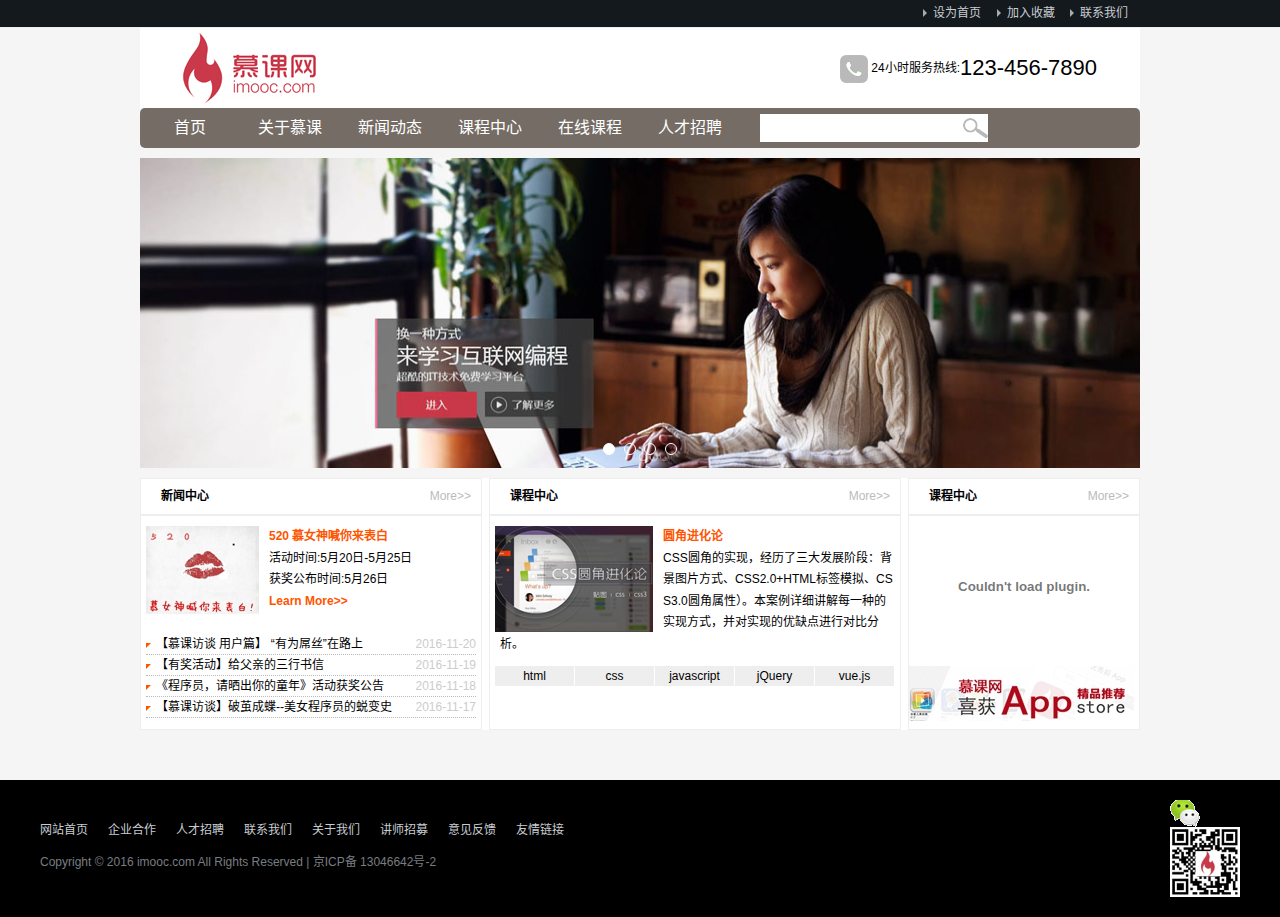
<file: 企业网站/index.html>
<!DOCTYPE html>
<html lang="zh-CN">
<head>
	<meta charset="utf-8">
	<title>企业网站</title>
	<link rel="stylesheet" type="text/css" href="style/reset.css">
	<link rel="stylesheet" type="text/css" href="style/main.css">
</head>
<body>
	<!--头部开始-->
	<header class="head">
		<div class="head-wrap clearfix">
			<ul>
				<li><i></i><a href="#">设为首页</a></li>
				<li><i></i><a href="#">加入收藏</a></li>
				<li><i></i><a href="#">联系我们</a></li>
			</ul>
		</div>
	<!--头部结束-->
	</header>
	<!--主体开始-->
	<div class="main">
		<div class="top">
			<div class="top-banner">
				<div class="logo  clearfix">
					<div class="logo-left">
						<img src="imgs/logo.jpg">
					</div>
					<div class="logo-right">
						<img src="imgs/tel.jpg">
						24小时服务热线:<span class="tel">123-456-7890</span>
					</div>
				</div>
			</div>
			<nav class="top-nav clearfix">
				<ul>
					<li><a href="#">首页</a></li>
					<li><a href="#">关于慕课</a></li>
					<li><a href="#">新闻动态</a></li>
					<li><a href="#">课程中心</a></li>
					<li><a href="#">在线课程</a></li>
					<li><a href="#">人才招聘</a></li>
				</ul>
				<div class="search clearfix">
					<input type="text" class="text">
					<a class="search-bt" href="#"></a>
				</div>
			</nav>		
		</div>
		<div class="banner">
			<div id="list" class="list">
				<img src="imgs/ad4.jpg" alt="">
				<img src="imgs/ad3.jpg" alt="">
				<img src="imgs/ad2.jpg" alt="">
				<img src="imgs/ad3.jpg" alt="">
			<div id="buttonGroup" class="buttons">
				<span index='0' class="on"></span>
				<span index='1'></span>
				<span index='2'></span>
				<span index='3'></span>
			</div>
			</div>
		</div>
		<div class="content clearfix">
			<div class="left-cont cont">
				<div class="title">
					<h2>新闻中心</h2>
					<span><a href="#">More&gt;&gt;</a></span>
				</div>
				<div class="activity">
					<div class="new-pic clearfix">
						<img src="imgs/news.jpg">
						<h3><a href="#">520 慕女神喊你来表白</a></h3>
						<p>
							活动时间:5月20日-5月25日<br>
							获奖公布时间:5月26日<br>
							<a href="#">Learn More&gt;&gt;</a><i></i>
						</p>
					</div>
					<ul class="activity-list">
						<li>
							<i></i><a href="#">【慕课访谈 用户篇】 “有为屌丝”在路上</a><span>2016-11-20</span>
						</li>
						<li>
							<i></i><a href="#">【有奖活动】给父亲的三行书信</a><span>2016-11-19</span>
						</li>
						<li>
							<i></i><a href="#">《程序员，请晒出你的童年》活动获奖公告</a><span>2016-11-18</span>
						</li>
						<li>
							<i></i><a href="#">【慕课访谈】破茧成蝶--美女程序员的蜕变史</a><span>2016-11-17</span>
						</li>
					</ul>
				</div>
			</div>
			<div class="middle-cont cont">
				<div class="title">
					<h2>课程中心</h2>
					<span><a href="#">More&gt;&gt;</a></span>
				</div>
				<div class="court activity">
					<div class="new-pic clearfix">
						<img src="imgs/css.jpg">
						<h3><a href="#">圆角进化论</a></h3>
						<p>
							CSS圆角的实现，经历了三大发展阶段：背景图片方式、CSS2.0+HTML标签模拟、CSS3.0圆角属性）。本案例详细讲解每一种的实现方式，并对实现的优缺点进行对比分析。
						</p>
					</div>
					<ul class="skill">
						<li>html</li>
						<li>css</li>
						<li>javascript</li>
						<li>jQuery</li>
						<li>vue.js</li>
					</ul>
				</div>
			</div>
			<div class="right-cont cont">
				<div class="title">
					<h2>课程中心</h2>
					<span><a href="#">More&gt;&gt;</a></span>
				</div>
				<embed src="http://player.youku.com/player.php/sid/XNjkzMDE5MTUy/v.swf" allowfullscreen="true" quality="high"  align="middle" allowscriptaccess="always" type="application/x-shockwave-flash" title="Adobe Flash Player">
				<img src="imgs/app.jpg">
			</div>
		</div>
	<!--主体结束-->
	</div>
	<footer class="foot">
		<div class="foot-wrap clearfix">
			<div class="foot-left">
				<ul>
					<li><a href="#">网站首页</a></li>
					<li><a href="#">企业合作</a></li>
					<li><a href="#">人才招聘</a></li>
					<li><a href="#">联系我们</a></li>
					<li><a href="#">关于我们</a></li>
					<li><a href="#">讲师招募</a></li>
					<li><a href="#">意见反馈</a></li>
					<li><a href="#">友情链接</a></li>
				</ul>
				<p>Copyright © 2016 imooc.com All Rights Reserved | 京ICP备 13046642号-2</p>
			</div>
			<div class="foot-right">
				<img src="imgs/weixin.png">
				<img class="weima" src="imgs/qrcode.jpg">
			</div>
		</div>
	</footer>
	<script src="js/main.js"></script>
</body>
</html>
</file>
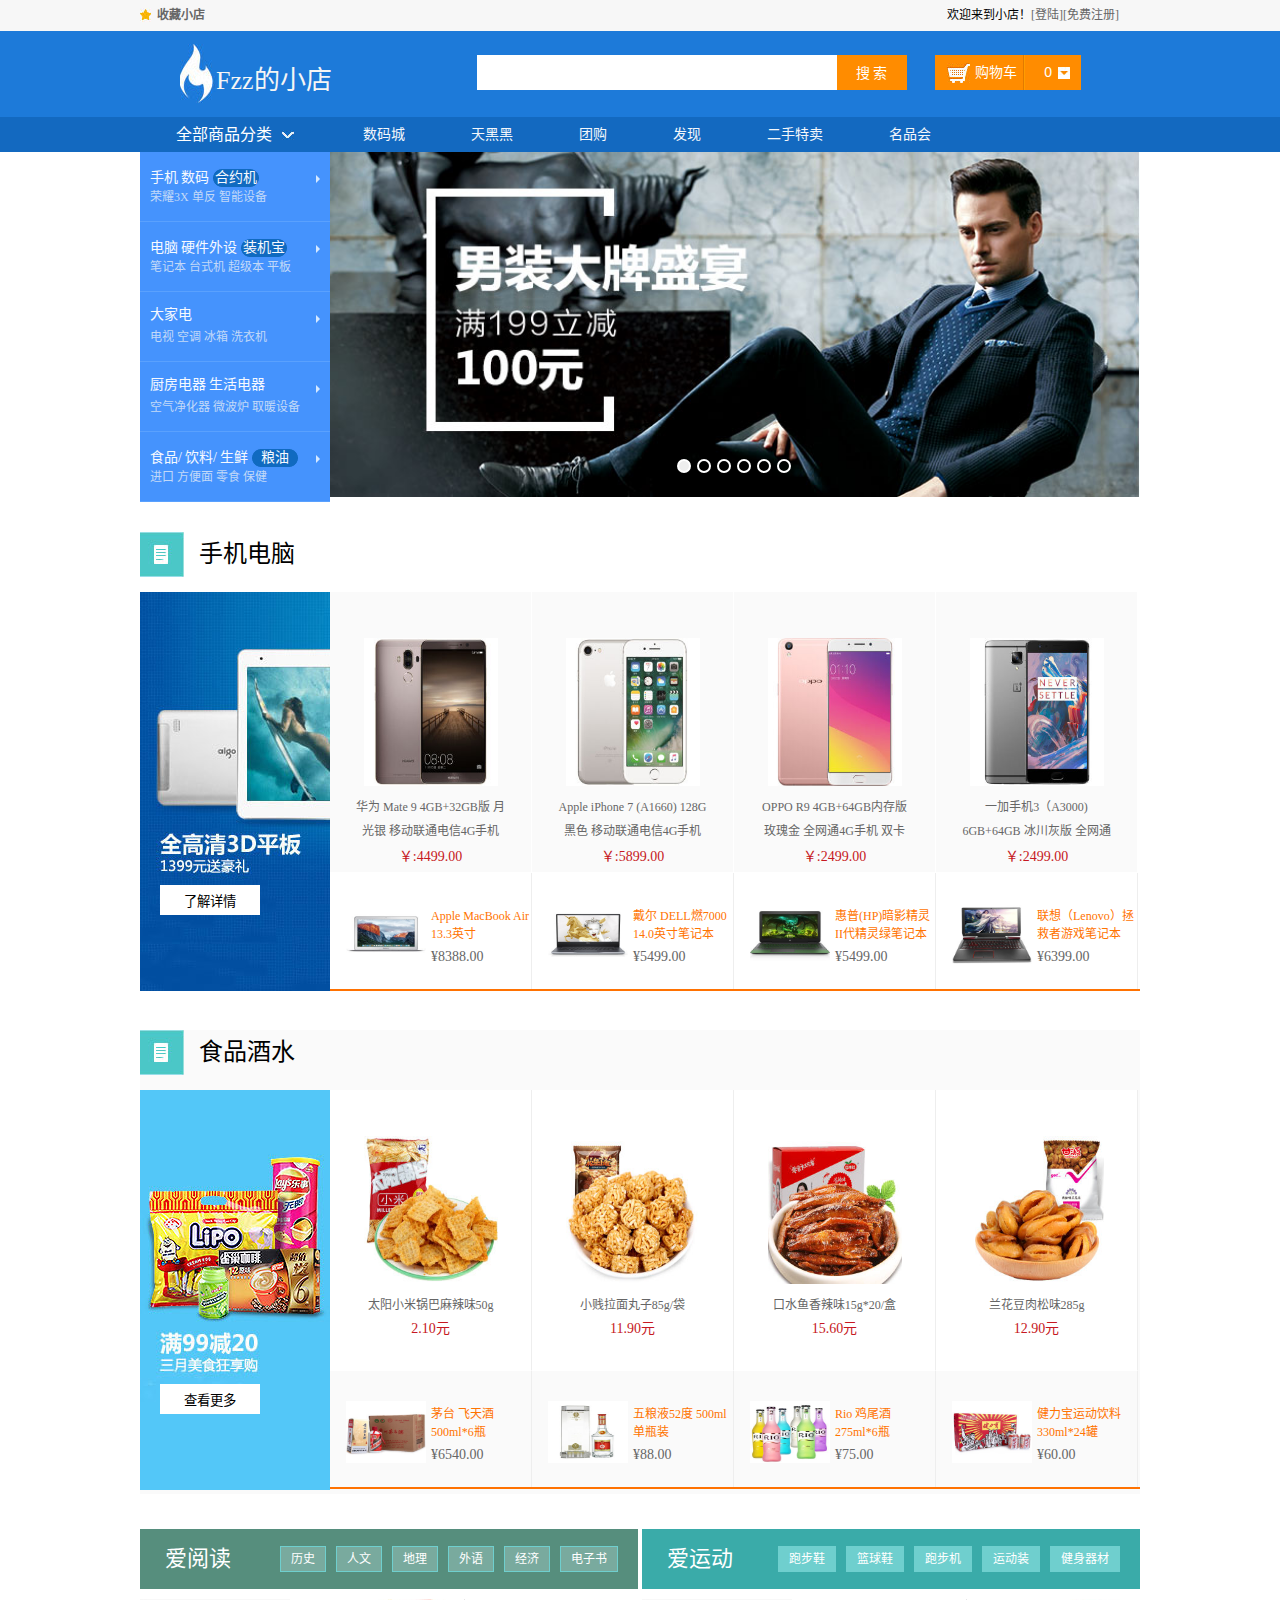
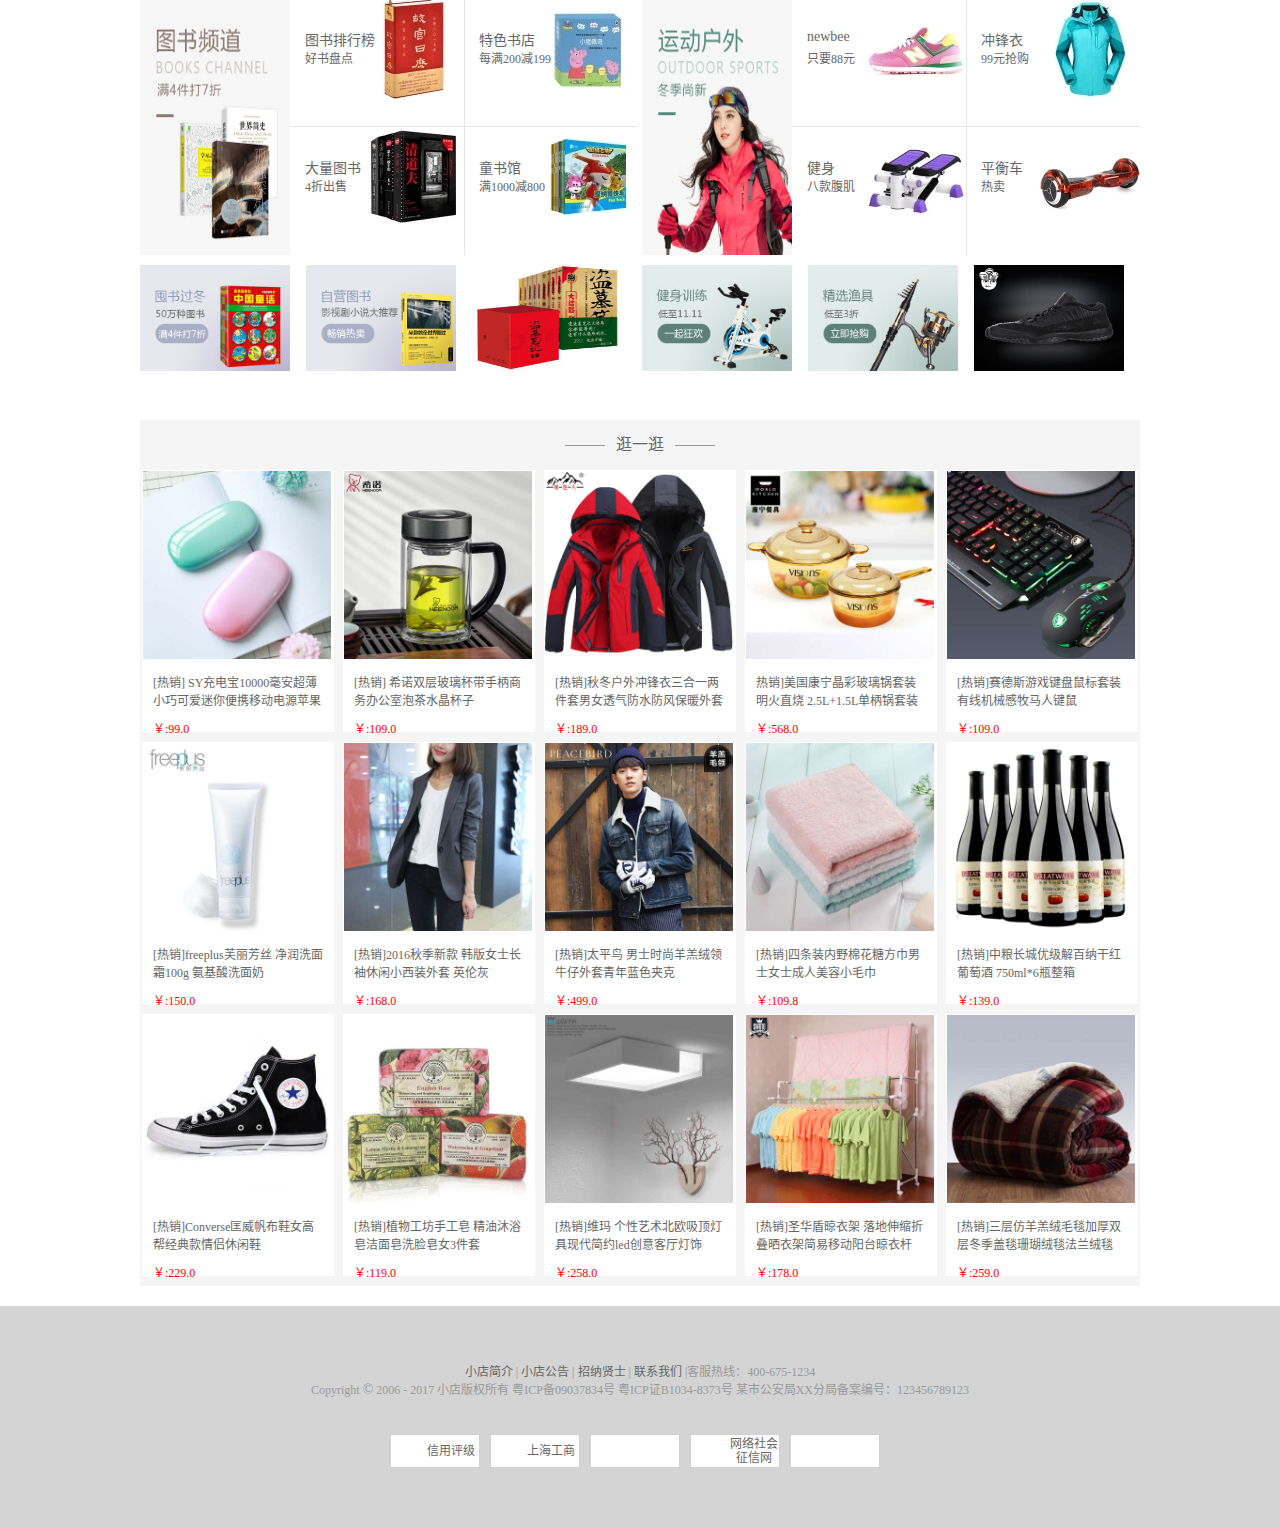
<file: 电商网站/index.html>
<!DOCTYPE html>
<html lang="zh-CN">
<head>
	<meta charset="utf-8">
	<title>首页</title>
	<link rel="stylesheet" type="text/css" href="css/reset.css">
	<link rel="stylesheet" type="text/css" href="css/main.css">
</head>
<body>
	<!-- 头部开始 -->
	<header class="head">
		<!-- head-top开始 -->
		<div class="head-top">
			<div class="comWidth clearfix">
				<div class="top-left">
					<a class="collection" href="#">收藏小店</a>
				</div>
				<div class="top-right">
					欢迎来到小店！<a id="loginCount" href="login.html">[登陆]</a><a id="registText" href="regist.html">[免费注册]</a>
				</div>
			</div>
		<!-- head-top结束 -->
		</div>
		<!-- logo开始 -->
		<div class="head-mid clearfix">
			<div class="comWidth">
				<div class="logo">
					<a href="javascript:;"><img src="imgs/logo.jpg" alt="慕课网"></a>
					<h1><a href="#">Fzz的小店</a></h1> 
				</div>
				<div class="search-box">
					<form>
						<input type="text" class="search-text">
						<button class="search-bt">搜 索</button>
					</form>
				</div>
				<div class="shop">
					<a href="login.html"><span class="shopText">购物车</span></a>
					<span class="shopNum">0</span>
				</div>
			</div>
		<!-- logo结束 -->
		</div>
		<!-- head导航开始 -->
		<nav class="head-nav">
			<div class="comWidth">
				<div class="allClass" id="allClass">
					<h2>全部商品分类<i></i></h2>
					<!-- 全部商品列表开始 -->
					<div class="shopClass comWidth clearfix">
						<!-- 左侧菜单开始 -->
						<div class="shopClass-item" id="shopClass-item">
							<dl>
								<dt>
									<a href="goods_filter.html">手机</a>
									<a href="#">数码</a>
									<a href="#" class="highlight">合约机</a>
								</dt>
								<dd>
									<a href="#">荣耀3X</a>
									<a href="#">单反</a>
									<a href="#">智能设备</a>
								</dd>
							</dl>

							<dl>
								<dt>
									<a href="#">电脑</a>
									<a href="#">硬件外设</a>
									<a href="#" class="highlight">装机宝</a>
								</dt>
								<dd>
									<a href="#">笔记本</a>
									<a href="#">台式机</a>
									<a href="#">超级本</a>
									<a href="#">平板</a>
								</dd>
							</dl>

							<dl>
								<dt>
									<a href="#">大家电</a>
								</dt>
								<dd>
									<a href="#">电视</a>
									<a href="#">空调</a>
									<a href="#">冰箱</a>
									<a href="#">洗衣机</a>
								</dd>
							</dl>

							<dl>
								<dt>
									<a href="#">厨房电器</a>
									<a href="#">生活电器</a>
								</dt>
								<dd>
									<a href="#">空气净化器</a>
									<a href="#">微波炉</a>
									<a href="#">取暖设备</a>
								</dd>
							</dl>

							<dl>
								<dt>
									<a href="#">食品/</a>
									<a href="#">饮料/</a>
									<a href="#">生鲜</a>
									<a href="#" class="highlight">粮油</a>
								</dt>
								<dd>
									<a href="#">进口</a>
									<a href="#">方便面</a>
									<a href="#">零食</a>
									<a href="#">保健</a>
								</dd>
							</dl>
						<!-- 左侧菜单结束 -->
						</div>
						<!-- 右侧子菜单开始 -->
						<div class="item-sub" id="item-sub">
							<div class="item-sublist">
								<dl>
									<dt><a href="#">手机通讯</a></dt>
									<dd>
										<a href="#">手机</a><a href="#">对讲机</a><a href="#">以旧换新</a><a href="#">手机维修</a>
									</dd>
								</dl>
								 <dl>
					                <dt><a href="#">运营商</a></dt>
					                <dd>
					                    <a href="#">充话费/流量</a><a href="#">170选号</a><a href="#">合约机</a><a href="#">办套餐</a>
					                    <a href="#">选号码</a><a href="#">固话宽带</a><a href="#">中国移动</a><a href="#">中国联通</a><a href="#">中国电信</a>
					                </dd>
					            </dl>
					            <dl>
					                <dt><a href="#">手机配件</a></dt>
					                <dd>
					                    <a href="#">手机壳</a><a href="#">贴膜</a><a href="#">手机存储卡</a><a href="#">数据线</a><a href="#">充电器</a><a href="#">手机耳机</a><a href="#">创意配件</a><a href="#">手机饰品</a><a href="#">手机电池</a><a href="#">苹果周边</a><a href="#">移动电源</a><a href="#">蓝牙耳机</a><a href="#">手机支架</a><a href="#">车载配件</a><a href="#">拍照配件</a>
					                </dd>
					            </dl>
					            <dl>
					                <dt><a href="#">摄影摄像</a></dt>
					                <dd>
					                    <a href="#">单电/微单相机</a><a href="#">单反相机</a><a href="#">拍立得</a><a href="#">运动相机</a><a href="#">摄像机</a><a href="#">镜头</a><a href="#">户外器材</a><a href="#">影棚器材</a><a href="#">冲印服务</a><a href="#">数码相框</a>
					                </dd>
					            </dl>
					            <dl>
					                <dt><a href="#">数码配件</a></dt>
					                <dd>
					                   <a href="#">存储卡</a><a href="#">三脚架/云台</a><a href="#">相机包</a><a href="#">滤镜</a><a href="#">闪光灯/手柄</a><a href="#">相机清洁/贴膜</a><a href="#">机身附件</a><a href="#">镜头附件</a><a href="#">读卡器</a><a href="#">支架</a><a href="#">电池/充电器</a>
					                </dd>
					            </dl>
					            <dl>
					                <dt><a href="#">影音娱乐</a></dt>
					                <dd>
					                    <a href="#">耳机/耳麦</a><a href="#">音箱/音响</a><a href="#">便携/无线音箱</a><a href="#">收音机</a><a href="#">麦克风</a><a href="#">MP3/MP4</a><a href="#">专业音频</a>
					                </dd>
					            </dl>
					            <dl>
					                <dt><a href="#">智能设备</a></dt>
					                <dd>
					                    <a href="#">智能手环</a><a href="#">智能手表</a><a href="#">智能眼镜</a><a href="#">智能机器人</a><a href="#">运动跟踪器</a><a href="#">健康监测</a><a href="#">智能配饰</a><a href="#">智能家居</a><a href="#">体感车</a><a href="#">无人机</a><a href="#">其他配件</a>
					                </dd>
					            </dl>
					             <dl>
					                <dt><a href="#">电子教育</a></dt>
					                <dd>
					                    <a href="#">学生平板</a><a href="#">点读机/笔</a><a href="#">早教益智</a><a href="#">录音笔</a><a href="#">电纸书</a><a href="#">电子词典</a><a href="#">复读机</a>
					                </dd>
					            </dl>
					            <div class="sublist-link">
					            	<a href="#">电脑整机会场<i></i></a>
					            	<a href="#">硬件/外设会场<i></i></a>
					            </div>
							</div>
							<div class="item-sublist">
								<dl>
									<dt><a href="#">电脑整机</a></dt>
									<dd>
										<a href="#">笔记本</a><a href="#">超极本</a><a href="#">上网本</a><a href="#">平板电脑</a><a href="#">台式机</a>
									</dd>
								</dl>
								 <dl>
					                <dt><a href="#">装机配件</a></dt>
					                <dd>
					                    <a href="#">CPU</a><a href="#">硬盘</a><a href="#">SSD固态硬盘</a><a href="#">内存</a>
					                    <a href="#">显示器</a><a href="#">智能显示器</a><a href="#">主板</a><a href="#">显卡</a><a href="#">机箱</a><a href="#">电源</a><a href="#">散热器</a><a href="#">刻录器/光驱</a><a href="#">声卡</a><a href="#">拓展卡</a><a href="#">服务器配件</a><a href="#">DIY小附件</a><a href="#">装机/配件安装</a>
					                </dd>
					            </dl>
					            <dl>
					                <dt><a href="#">整机附件</a></dt>
					                <dd>
					                    <a href="#">电脑包</a><a href="#">电脑桌</a><a href="#">电池</a><a href="#">电源适配器</a><a href="#">贴膜</a><a href="#">清洁用品</a><a href="#">笔记本散热器</a><a href="#">USB拓展</a><a href="#">平板配件</a><a href="#">特色附件</a><a href="#">插座网线/电话线</a><a href="#">影音线材</a><a href="#">电脑线材</a>
					                </dd>
					            </dl>
					            <dl>
					                <dt><a href="#">电脑外设</a></dt>
					                <dd>
					                    <a href="#">鼠标</a><a href="#">键盘</a><a href="#">游戏外设</a><a href="#">移动硬盘</a><a href="#">摄像头</a><a href="#">高清播放器</a><a href="#">外置盒</a><a href="#">移动硬盘包</a><a href="#">手写板/绘图板</a>
					                </dd>
					            </dl>
					            <dl>
					                <dt><a href="#">网络设备</a></dt>
					                <dd>
					                    <a href="#">路由器</a><a href="#">网卡</a><a href="#">3G无线上网</a><a href="#">交换机</a>
					                    <a href="#">网络存储</a><a href="#">布线工具</a><a href="#">网络配件</a><a href="#">正版软件</a>
					                </dd>
					            </dl>
					            <dl>
					                <dt><a href="#">音频设备</a></dt>
					                <dd>
					                    <a href="#">音箱</a><a href="#">耳机/耳麦</a><a href="#">麦克风</a><a href="#">声卡</a><a href="#">音频附件</a><a href="#">录音笔</a>
					                </dd>
					            </dl>
					            <div class="sublist-link">
					            	<a href="#">电脑整机会场<i></i></a>
					            	<a href="#">硬件/外设会场<i></i></a>
					            </div>
							</div>
							<div class="item-sublist">
								<dl>
				                    <dt><a href="#">电视</a></dt>
				                    <dd>
				                        <a href="#">合资品牌</a> <a href="#">国产品牌</a> <a href="#">互联网品牌</a> 
				                    </dd>
				                </dl>
				                <dl>
				                    <dt><a href="#">空调</a></dt>
				                    <dd>
				                        <a href="#">壁挂式空调</a> <a href="#">柜式空调</a> <a href="#">中央空调</a> <a href="#">空调配件</a>
				                    </dd>
				                </dl>
				                <dl>
				                    <dt><a href="#">洗衣机</a></dt>
				                    <dd>
				                        <a href="#">滚筒洗衣机</a> <a href="#">洗烘一体机</a> <a href="#">波轮洗衣机</a> <a href="#">迷你洗衣机</a>
				                        <a href="#">洗衣机配件</a>
				                    </dd>
				                </dl>
				                <dl>
				                    <dt><a href="#">冰箱</a></dt>
				                    <dd>
				                        <a href="#">多门</a> <a href="#">对开门</a> <a href="#">三门</a> <a href="#">双门</a> <a href="#">
				                            冷柜/冰吧</a> <a href="#">酒柜</a> <a href="#">冰箱配件</a>
				                    </dd>
				                </dl>
				                <dl>
				                    <dt><a href="#">厨卫大电</a></dt>
				                    <dd>
				                        <a href="#">油烟机</a> <a href="#">燃气灶</a> <a href="#">烟灶套装</a> <a href="#">消毒柜</a> <a href="#">
				                            洗碗机</a> <a href="#">电热水器</a> <a href="#">燃气热水器</a> <a href="#">嵌入式厨电</a>
				                    </dd>
				                </dl>
				                <dl>
				                    <dt><a href="#">厨房小店</a></dt>
				                    <dd>
				                        <a href="#">电饭煲</a> <a href="#">微波炉</a> <a href="#">电烤箱</a> <a href="#">电磁炉</a><a href="#">电压力锅</a> <a href="#">豆浆机</a> <a href="#">咖啡机</a><a href="#">面包机</a> <a href="#">榨汁机</a> <a href="#">料理机</a> <a href="#">电饼铛</a><a href="#">养生壶/煎药壶</a> <a href="#">酸奶机</a> <a href="#">煮蛋器</a><a href="#">电水壶/热水瓶</a> <a href="#">电炖锅</a> <a href="#">多用途锅</a> <a href="#">电烧烤炉</a><a href="#">电热饭盒</a> <a href="#">其它厨房电器</a>
				                    </dd>
				                </dl>
				                <dl>
				                    <dt><a href="#">生活电器</a></dt>
				                    <dd>
				                        <a href="#">取暖电器</a> <a href="#">吸尘器</a> <a href="#">净化器</a> <a href="#">扫地机器人</a><a href="#">加湿器</a><a href="#">挂烫机/熨斗</a><a href="#">电风扇</a><a href="#">冷风扇</a> <a href="#">插座</a> <a href="#">电话机</a><a href="#">饮水机</a><a href="#">净水器</a> <a href="#">除湿机</a><a href="#">干衣机</a><a href="#">清洁机</a> <a href="#">收录/音机</a><a href="#">其它生活电器</a> <a href="#">生活电器配件</a>
				                    </dd>
				                </dl>
				                <dl>
				                    <dt><a href="#">个护健康</a></dt>
				                    <dd>
				                        <a href="#">剃须刀</a> <a href="#">口腔护理</a> <a href="#">电吹风</a> <a href="#">美容器</a><a href="#">卷/直发器</a> <a href="#">理发器</a> <a href="#">剃/脱毛器</a> <a href="#">足浴盆</a><a href="#">健康秤/厨房秤</a> <a href="#">按摩器</a> <a href="#">按摩椅</a> <a href="#">脂肪检测仪</a><a href="#">其它健康电器</a>
				                    </dd>
				                </dl>
				            </div>
							<div class="item-sublist">
				                <dl>
				                    <dt><a href="#">厨具</a></dt>
				                    <dd>
				                        <a href="#">烹饪锅具</a> <a href="#">刀剪菜板</a> <a href="#">厨房配件</a> <a href="#">水具酒具</a>
				                        <a href="#">餐具</a> <a href="#">茶具/咖啡具</a>
				                    </dd>
				                </dl>
				                <dl>
				                    <dt><a href="#">家装建材</a></dt>
				                    <dd>
				                        <a href="#">灯饰照明</a> <a href="#">厨房卫浴</a> <a href="#">五金工具</a> <a href="#">电工电料</a>
				                        <a href="#">墙地面材料</a> <a href="#">装饰材料</a> <a href="#">装修服务</a> <a href="#">吸顶灯</a>
				                        <a href="#">淋浴花洒</a> <a href="#">开关插座</a> <a href="#">油漆涂料</a> <a href="#">龙头</a>
				                    </dd>
				                </dl>
				                <dl>
				                    <dt><a href="#">家纺</a></dt>
				                    <dd>
				                        <a href="#">床品套件</a> <a href="#">被子</a> <a href="#">蚊帐</a> <a href="#">凉席</a> <a href="#">床单被罩</a> <a href="#">枕芯</a> <a href="#">毛巾浴巾</a> <a href="#">布艺软饰</a>
				                        <a href="#">毯子</a> <a href="#">抱枕靠垫</a> <a href="#">床垫/床褥</a> <a href="#">窗帘/窗纱</a>
				                        <a href="#">电热毯</a>
				                    </dd>
				                </dl>
				                <dl>
				                    <dt><a href="#">家具</a></dt>
				                    <dd>
				                        <a href="#">卧室家具</a> <a href="#">客厅家具</a> <a href="#">餐厅家具</a> <a href="#">书房家具</a>
				                        <a href="#">储物家具</a> <a href="#">阳台/户外</a> <a href="#">商业办公</a> <a href="#">床</a>
				                        <a href="#">床垫</a> <a href="#">沙发</a> <a href="#">电脑椅</a> <a href="#">衣柜</a> <a href="#">
				                            茶几</a> <a href="#">电视柜</a> <a href="#">餐桌</a> <a href="#">电脑桌</a> <a href="#">鞋架/衣帽架</a>
				                    </dd>
				                </dl>
				                <dl>
				                    <dt><a href="#">灯具</a></dt>
				                    <dd>
				                        <a href="#">台灯</a> <a href="#">吸顶灯</a> <a href="#">筒灯射灯</a> <a href="#">LED灯</a>
				                        <a href="#">节能灯</a> <a href="#">落地灯</a> <a href="#">五金电器</a> <a href="#">应急灯/手电</a>
				                        <a href="#">装饰灯</a> <a href="#">吊灯</a> <a href="#">氛围照明</a>
				                    </dd>
				                </dl>
				                <dl>
				                    <dt><a href="#">生活日用</a></dt>
				                    <dd>
				                        <a href="#">收纳用品</a> <a href="#">雨伞雨具</a> <a href="#">浴室用品</a> <a href="#">缝纫/针织用品</a>
				                        <a href="#">洗晒/熨烫</a> <a href="#">净化除味</a>
				                    </dd>
				                </dl>
				                <dl>
				                    <dt><a href="#">家装软饰</a></dt>
				                    <dd>
				                        <a href="#">桌布/罩件</a> <a href="#">地毯地垫</a> <a href="#">沙发垫套/椅垫</a> <a href="#">帘艺隔断</a>
				                        <a href="#">相框/照片墙</a> <a href="#">装饰字画</a> <a href="#">墙贴/装饰贴</a> <a href="#">节庆饰品</a>
				                        <a href="#">手工/十字绣</a> <a href="#">钟饰</a> <a href="#">装饰摆件</a> <a href="#">花瓶花艺</a>
				                        <a href="#">创意家居</a> <a href="#">保暖防护</a> <a href="#">香薰蜡烛</a>
				                    </dd>
				                </dl>
				                <dl>
				                    <dt><a href="#">清洁用品</a></dt>
				                    <dd>
				                        <a href="#">纸品湿巾</a> <a href="#">衣物清洁</a> <a href="#">清洁工具</a> <a href="#">家庭清洁</a>
				                        <a href="#">一次性用品</a> <a href="#">驱虫用品</a> <a href="#">皮具护理</a>
				                    </dd>
				                </dl>
				                <dl>
				                    <dt><a href="#">宠物生活</a></dt>
				                    <dd>
				                        <a href="#">宠物主粮</a> <a href="#">宠物零食</a> <a href="#">洗护美容</a> <a href="#">家居日用</a>
				                        <a href="#">医疗保健</a> <a href="#">出行装备</a> <a href="#">宠物玩具</a> <a href="#">水族用品</a>
				                        <a href="#">猫砂/尿布</a> <a href="#">宠物牵引</a> <a href="#">宠物驱虫</a>
				                    </dd>
				                </dl>
				            </div>
							<div class="item-sublist">
								<dl>
				                    <dt><a href="#">中外名酒</a></dt>
				                    <dd>
				                        <a href="#">白酒</a> <a href="#">葡萄酒</a> <a href="#">洋酒</a> <a href="#">啤酒</a> <a href="#">
				                            黄酒/养生酒</a> <a href="#">收藏酒/陈年老酒</a>
				                    </dd>
				                </dl>
				                <dl>
				                    <dt><a href="#">进口食品</a></dt>
				                    <dd>
				                        <a href="#">牛奶</a> <a href="#">饼干蛋糕</a> <a href="#">糖果/巧克力</a> <a href="#">休闲零食</a>
				                        <a href="#">冲调饮品</a> <a href="#">粮油调味</a>
				                    </dd>
				                </dl>
				                <dl>
				                    <dt><a href="#">休闲食品</a></dt>
				                    <dd>
				                        <a href="#">休闲零食</a> <a href="#">坚果炒货</a> <a href="#">肉干肉脯</a> <a href="#">蜜饯果干</a>
				                        <a href="#">糖果/巧克力</a> <a href="#">饼干蛋糕</a> <a href="#">无糖食品</a>
				                    </dd>
				                </dl>
				                <dl>
				                    <dt><a href="#">地方特产</a></dt>
				                    <dd>
				                        <a href="#">新疆</a> <a href="#">四川</a> <a href="#">云南</a> <a href="#">湖南</a> <a href="#">
				                            内蒙</a> <a href="#">北京</a> <a href="#">山西</a> <a href="#">福建</a> <a href="#">东北</a>
				                        <a href="#">其他</a>
				                    </dd>
				                </dl>
				                <dl>
				                    <dt><a href="#">茗茶</a></dt>
				                    <dd>
				                        <a href="#">铁观音</a> <a href="#">普洱</a> <a href="#">龙井</a> <a href="#">绿茶</a> <a href="#">
				                            红茶</a> <a href="#">乌龙茶</a> <a href="#">花草茶</a> <a href="#">花果茶</a> <a href="#">黑茶</a>
				                        <a href="#">白茶</a> <a href="#">养生茶</a> <a href="#">其他茶</a>
				                    </dd>
				                </dl>
				                <dl>
				                    <dt><a href="#">饮料冲调</a></dt>
				                    <dd>
				                        <a href="#">牛奶乳品</a> <a href="#">饮料</a> <a href="#">饮用水</a> <a href="#">咖啡/奶茶</a>
				                        <a href="#">蜂蜜/柚子茶</a> <a href="#">冲饮谷物</a> <a href="#">成人奶粉</a>
				                    </dd>
				                </dl>
				                <dl>
				                    <dt><a href="#">粮油调味</a></dt>
				                    <dd>
				                        <a href="#">米面杂粮</a> <a href="#">食用油</a> <a href="#">调味品</a> <a href="#">南北干货</a>
				                        <a href="#">方便食品</a> <a href="#">有机食品</a>
				                    </dd>
				                </dl>
				                <dl>
				                    <dt><a href="#">生鲜食品</a></dt>
				                    <dd>
				                        <a href="#">水果蔬菜</a> <a href="#">海鲜水产</a> <a href="#">海参</a> <a href="#">牛排</a>
				                        <a href="#">肉禽蛋奶</a> <a href="#">熟食腊味</a> <a href="#">环球美食</a> <a href="#">产地直供</a>
				                    </dd>
				                </dl>
				                <dl>
				                    <dt><a href="#">食品礼券</a></dt>
				                    <dd>
				                        <a href="#">大闸蟹</a> <a href="#">粽子</a> <a href="#">月饼</a> <a href="#">卡券</a>
				                    </dd>
				                </dl>
				            </div>
				        <!-- 右侧子菜单结束 -->
						</div>
					<!-- 全部商品列表结束 -->
					</div>
				</div>
				<ul class="shop-nav">
					<li><a href="#">数码城</a></li>
					<li><a href="#">天黑黑</a></li>
					<li><a href="#">团购</a></li>
					<li><a href="#">发现</a></li>
					<li><a href="#">二手特卖</a></li>
					<li><a href="#">名品会</a></li>
				</ul>
			</div>
		<!-- head-nav结束 -->
		</nav>
	<!-- 头部结束 -->
	</header>
	<div class="banner comWidth" id="imgBanner">
		<div class="imgBox" id="imgBox">
			<a href="#"><img class="active" src="imgs/banner/banner2.jpg" alt="banner"></a>
			<a href="#"><img src="imgs/banner/banner1.jpg" alt="banner"></a>
			<a href="#"><img src="imgs/banner/banner3.jpg" alt="banner"></a>
			<a href="#"><img src="imgs/banner/banner4.jpg" alt="banner"></a>
			<a href="#"><img src="imgs/banner/banner5.jpg" alt="banner"></a>
			<a href="#"><img src="imgs/banner/banner6.jpg" alt="banner"></a>
			<div class="btGroup" id="btGroup">
				<span class="on" index="0"></span>
				<span index="1"></span>
				<span index="2"></span>
				<span index="3"></span>
				<span index="4"></span>
				<span index="5"></span>
			</div>
		</div>
	</div>
	<!-- 固定定位搜索框开始 -->
	<div class="search-fixed" id="search-fixed">
		<div class="search-fixed-wrap comWidth">
			<h2><a href="#">Fzz的小店</a></h2> 
			<div class="search-box">
				<input type="text" class="search-text">
				<button class="search-bt">搜 索</button>
			</div>
		</div>
	<!-- 固定定位搜索框结束 -->
	</div>
	<div class="rightSide-nav" id="rightSide-nav">
		<ul>
			<li><a class="anchor active" href="#anchor-phone">手机数码</a></li>
			<li><a class="anchor" href="#anchor-food">食品酒水</a></li>
			<li><a class="anchor" href="#anchor-bc">阅读运动</a></li>
			<li><a class="anchor" href="#anchor-more">再逛一逛</a></li>
			<li><a href="#" class="backTo-top" id="backTo-top">回到顶部</a></li>
		</ul>
	</div>
	<!-- main开始 -->
	<div class="main comWidth clearfix">
		<div class="phone" id="anchor-phone">
			<div class="shopTit clearfix">
				<a class="icon" href="#">
					<img src="imgs/icon/phone1_03.jpg" alt="手机">
				</a>
				<h3>手机电脑</h3>
				<a class="more" href="#">更多&gt;&gt;</a>
			</div>
			<div class="leftArea">
				<img src="imgs/banner/banner7.jpg">
				<button>了解详情</button>
			</div>
			<div class="rightArea clearfix">
				<div class="listTop clearfix">
					<div class="listTop-item">
						<a href="#">
							<div class="img-wrap">
								<img src="imgs/phone.jpg" alt="手机">
							</div>
							<div class="text-wrap">
								<h3>华为 Mate 9 4GB+32GB版 月光银 移动联通电信4G手机 双卡双待 推荐购买华为nova！4K高清视频拍摄！美颜自拍！DTS音效！点击购买！(此商品不参加上述活动) </h3>
								<p>￥:4499.00</p>
							</div>
						</a>
					</div>
					<div class="listTop-item">
						<a href="#">
							<div class="img-wrap">
								<img src="imgs/phone1.jpg" alt="手机">
							</div>
							<div class="text-wrap">
								<h3>Apple iPhone 7 (A1660) 128G 黑色 移动联通电信4G手机</h3>
								<p>￥:5899.00</p>
							</div>
						</a>
					</div>
					<div class="listTop-item">
						<a href="#">
							<div class="img-wrap">
								<img src="imgs/phone2.jpg" alt="手机">
							</div>
							<div class="text-wrap">
								<h3>OPPO R9 4GB+64GB内存版 玫瑰金 全网通4G手机 双卡双待 前置1600万像素，后置1300万像素，0.2s快速解锁，充电5分钟，通话2小时！R9splus99元预售 享12期免息，7重好礼等你拿！</h3>
								<p>￥:2499.00</p>
							</div>
						</a>
					</div>
					<div class="listTop-item">
						<a href="#">
							<div class="img-wrap">
								<img src="imgs/phone3.jpg" alt="手机">
							</div>
							<div class="text-wrap">
								<h3>一加手机3（A3000) 6GB+64GB 冰川灰版 全网通 双卡双待 移动联通电信4G手机 火爆开抢~【下单6小时未付款取消订单】一加3T新品上市，更多内容请点击~</h3>
								<p>￥:2499.00</p>
							</div>
						</a>
					</div>
				</div>
				<div class="list-bottom">
					<div class="listBot-item">
						<a href="#">
							<div class="bot-img-wrap">
								<img src="imgs/banner/apple.jpg" alt="apple">
							</div>
							<div class="bot-text-wrap">
								<p>Apple MacBook Air 13.3英寸</p>
								<h3>¥8388.00</h3>
							</div>
						</a>
					</div>
					<div class="listBot-item">
						<a href="#">
							<div class="bot-img-wrap">
								<img src="imgs/banner/dell.jpg" alt="dell">
							</div>
							<div class="bot-text-wrap">
								<p>戴尔 DELL燃7000 14.0英寸笔记本</p>
								<h3>¥5499.00</h3>
							</div>
						</a>
					</div>
					<div class="listBot-item">
						<a href="#">
							<div class="bot-img-wrap">
								<img src="imgs/banner/hp.jpg" alt="hp">
							</div>
							<div class="bot-text-wrap">
								<p>惠普(HP)暗影精灵II代精灵绿笔记本</p>
								<h3>¥5499.00</h3>
							</div>
						</a>
					</div>
					<div class="listBot-item">
						<a href="#">
							<div class="bot-img-wrap">
								<img src="imgs/banner/lenovo.jpg" alt="lenovo">
							</div>
							<div class="bot-text-wrap">
								<p>联想（Lenovo）拯救者游戏笔记本</p>
								<h3>¥6399.00</h3>
							</div>
						</a>
					</div>
				</div>
			</div>
		</div>
		<div class="food clearfix" id="anchor-food">			
			<div class="shopTit clearfix">
				<a class="icon" href="#"><img src="imgs/icon/phone1_03.jpg" alt="手机"></a>
				<h3>食品酒水</h3>
				<a class="more" href="#">更多&gt;&gt;</a>
			</div>
			<div class="leftArea">
				<img src="imgs/food.jpg">
				<button>查看更多</button>
			</div>
			<div class="rightArea clearfix">
				<div class="listTop clearfix">
					<div class="listTop-item">
						<a href="#">
							<div class="img-wrap">
								<img src="imgs/food1.jpg" alt="手机">
							</div>
							<div class="text-wrap">
								<h3>太阳小米锅巴麻辣味50g</h3>
								<p>2.10元</p>
							</div>
						</a>
					</div>
					<div class="listTop-item">
						<a href="#">
							<div class="img-wrap">
								<img src="imgs/food2.jpg" alt="手机">
							</div>
							<div class="text-wrap">
								<h3>小贱拉面丸子85g/袋</h3>
								<p>11.90元</p>
							</div>
						</a>
					</div>
					<div class="listTop-item">
						<a href="#">
							<div class="img-wrap">
								<img src="imgs/food3.jpg" alt="手机">
							</div>
							<div class="text-wrap">
								<h3>口水鱼香辣味15g*20/盒</h3>
								<p>15.60元</p>
							</div>
						</a>
					</div>
					<div class="listTop-item">
						<a href="#">
							<div class="img-wrap">
								<img src="imgs/food4.jpg" alt="手机">
							</div>
							<div class="text-wrap">
								<h3>兰花豆肉松味285g </h3>
								<p>12.90元</p>
							</div>
						</a>
					</div>
				</div>
				<div class="list-bottom">
					<div class="listBot-item">
						<a href="#">
							<div class="bot-img-wrap">
								<img src="imgs/wine1.jpg" alt="apple">
							</div>
							<div class="bot-text-wrap">
								<p>茅台 飞天酒 500ml*6瓶</p>
								<h3>¥6540.00</h3>
							</div>
						</a>
					</div>
					<div class="listBot-item">
						<a href="#">
							<div class="bot-img-wrap">
								<img src="imgs/wine2.jpg" alt="dell">
							</div>
							<div class="bot-text-wrap">
								<p>五粮液52度 500ml 单瓶装</p>
								<h3>¥88.00</h3>
							</div>
						</a>
					</div>
					<div class="listBot-item">
						<a href="#">
							<div class="bot-img-wrap">
								<img src="imgs/wine3.jpg" alt="hp">
							</div>
							<div class="bot-text-wrap">
								<p>Rio 鸡尾酒 275ml*6瓶</p>
								<h3>¥75.00</h3>
							</div>
						</a>
					</div>
					<div class="listBot-item">
						<a href="#">
							<div class="bot-img-wrap">
								<img src="imgs/wine4.jpg" alt="lenovo">
							</div>
							<div class="bot-text-wrap">
								<p>健力宝运动饮料 330ml*24罐</p>
								<h3>¥60.00</h3>
							</div>
						</a>
					</div>
				</div>
			</div>
		</div>
		<div class="book-car" id="anchor-bc">
			<div class="book">
				<div class="bc-top clearfix">
					<h2>爱阅读</h2>
					<ul>
						<li><a href="#">历史</a></li>
						<li><a href="#">人文</a></li>
						<li><a href="#">地理</a></li>
						<li><a href="#">外语</a></li>
						<li><a href="#">经济</a></li>
						<li><a href="#">电子书</a></li>
					</ul>
				</div>
				<div class="bc-content">
					<div class="content-left">
						<a href="#">
							<img src="imgs/book/book1.jpg!q90" alt="book">
						</a>
					</div>
					<div class="content-right">
						<span class="horiz-line"></span>
						<span class="vert-line"></span>
						<a href="#">
							<p class="ph">图书排行榜</p>
							<p class="hs">好书盘点</p>
							<img src="imgs/book/book2.webp.jpg" alt="book">
						</a>
						<a href="#">
							<p class="ph">特色书店</p>
							<p class="hs">每满200减199</p>
							<img src="imgs/book/book3.webp.jpg" alt="book">
						</a>
						<a href="#">
							<p class="ph">大量图书</p>
							<p class="hs">4折出售</p>
							<img src="imgs/book/book4.webp.jpg" alt="book">
						</a>
						<a href="#">
							<p class="ph">童书馆</p>
							<p class="hs">满1000减800</p>
							<img src="imgs/book/book5.webp.jpg" alt="book">
						</a>
					</div>
					<div class="content-bottom clearfix">
						<a href="#"><img src="imgs/book/book6.jpg!q90" alt="book"></a>
						<a href="#"><img src="imgs/book/book7.png!q90" alt="book"></a>
						<a href="#"><img src="imgs/book/book8.jpg" alt="book"></a>
					</div>
				</div>
			</div>
			<div class="car">
				<div class="bc-top clearfix">
					<h2>爱运动</h2>
					<ul>
						<li><a href="#">跑步鞋</a></li>
						<li><a href="#">篮球鞋</a></li>
						<li><a href="#">跑步机</a></li>
						<li><a href="#">运动装</a></li>
						<li><a href="#">健身器材</a></li>
					</ul>
				</div>
				<div class="bc-content">
					<div class="content-left">
						<a href="#">
							<img src="imgs/sport/sport1.jpg!q90" alt="sport">
						</a>
					</div>
					<div class="content-right">
						<span class="horiz-line"></span>
						<span class="vert-line"></span>
						<a href="#">
							<p class="ph">newbee</p>
							<p class="hs">只要88元</p>
							<img src="imgs/sport/sport2.webp.jpg" alt="sport">
						</a>
						<a href="#">
							<p class="ph">冲锋衣</p>
							<p class="hs">99元抢购</p>
							<img src="imgs/sport/sport3.webp.jpg" alt="sport">
						</a>
						<a href="#">
							<p class="ph">健身</p>
							<p class="hs">八款腹肌</p>
							<img src="imgs/sport/sport4.webp.jpg" alt="sport">
						</a>
						<a href="#">
							<p class="ph">平衡车</p>
							<p class="hs">热卖</p>
							<img src="imgs/sport/sport5.webp.jpg" alt="sport">
						</a>
					</div>
					<div class="content-bottom clearfix">
						<a href="#"><img src="imgs/sport/sport6.jpg!q90" alt="sport"></a>
						<a href="#"><img src="imgs/sport/sport7.jpg!q90" alt="sport"></a>
						<a href="#"><img src="imgs/sport/sport8.jpg" alt="sport"></a>
					</div>
				</div>
			</div>
		</div>
	<!-- main结束 -->
	</div>
	<div class="more-wrap comWidth" id="anchor-more">
		<div class="more">		
			<div class="more-tit">
				<h3>逛一逛</h3>
			</div>
			<ul class="clearfix">
				<li class="more-item">
					<a href="#">
						<img src="imgs/more/more1.jpg" alt="逛一逛">
						<div class="more-info"><p>[热销] SY充电宝10000毫安超薄小巧可爱迷你便携移动电源苹果</p>
						<h3>￥:99.0</h3>
						</div>
					</a>
				</li>
				<li class="more-item">
					<a href="#">
						<img src="imgs/more/more2.jpg" alt="逛一逛">
						<div class="more-info">
							<p>[热销] 希诺双层玻璃杯带手柄商务办公室泡茶水晶杯子</p>
							<h3>￥:109.0</h3>
						</div>
					</a>
				</li>
				<li class="more-item">
					<a href="#">
						<img src="imgs/more/more3.jpg" alt="逛一逛">
						<div class="more-info"><p>[热销]秋冬户外冲锋衣三合一两件套男女透气防水防风保暖外套</p>
						<h3>￥:189.0</h3>
						</div>
					</a>
				</li>
				<li class="more-item">
					<a href="#">
						<img src="imgs/more/more4.jpg" alt="逛一逛">
						<div class="more-info">
							<p>热销]美国康宁晶彩玻璃锅套装 明火直烧 2.5L+1.5L单柄锅套装</p>
							<h3>￥:568.0</h3>
						</div>
					</a>
				</li>
				<li class="more-item">
					<a href="#">
						<img src="imgs/more/more5.jpg" alt="逛一逛">
						<div class="more-info">
							<p>[热销]赛德斯游戏键盘鼠标套装有线机械感牧马人键鼠</p>
							<h3>￥:109.0</h3>
						</div>
					</a>
				</li>
				<li class="more-item">
					<a href="#">
						<img src="imgs/more/more6.jpg" alt="逛一逛">
						<div class="more-info">
							<p>[热销]freeplus芙丽芳丝 净润洗面霜100g 氨基酸洗面奶</p>
							<h3>￥:150.0</h3>
						</div>
					</a>
				</li>
				<li class="more-item">
					<a href="#">
						<img src="imgs/more/more7.jpg" alt="逛一逛">
						<div class="more-info">
							<p>[热销]2016秋季新款 韩版女士长袖休闲小西装外套 英伦灰</p>
							<h3>￥:168.0</h3>
						</div>
					</a>
				</li>
				<li class="more-item">
					<a href="#">
						<img src="imgs/more/more8.jpg" alt="逛一逛">
						<div class="more-info">
							<p>[热销]太平鸟 男士时尚羊羔绒领牛仔外套青年蓝色夹克</p>
							<h3>￥:499.0</h3>
						</div>
					</a>
				</li>
				<li class="more-item">
					<a href="#">
						<img src="imgs/more/more9.jpg" alt="逛一逛">
						<div class="more-info">
							<p>[热销]四条装内野棉花糖方巾男士女士成人美容小毛巾</p>
							<h3>￥:109.8</h3>
						</div>
					</a>
				</li>
				<li class="more-item">
					<a href="#">
						<img src="imgs/more/more10.jpg" alt="逛一逛">
						<div class="more-info">
							<p>[热销]中粮长城优级解百纳干红葡萄酒 750ml*6瓶整箱</p>
							<h3>￥:139.0</h3>
						</div>
					</a>
				</li>
				<li class="more-item">
					<a href="#">
						<img src="imgs/more/more11.jpg" alt="逛一逛">
						<div class="more-info">
							<p>[热销]Converse匡威帆布鞋女高帮经典款情侣休闲鞋</p>
							<h3>￥:229.0</h3>
						</div>
					</a>
				</li>
				<li class="more-item">
					<a href="#">
						<img src="imgs/more/more12.jpg" alt="逛一逛">
						<div class="more-info">
							<p>[热销]植物工坊手工皂 精油沐浴皂洁面皂洗脸皂女3件套</p>
							<h3>￥:119.0</h3>
						</div>
					</a>
				</li>
				<li class="more-item">
					<a href="#">
						<img src="imgs/more/more13.jpg" alt="逛一逛">
						<div class="more-info">
							<p>[热销]维玛 个性艺术北欧吸顶灯具现代简约led创意客厅灯饰</p>
							<h3>￥:258.0</h3>
						</div>
					</a>
				</li>
				<li class="more-item">
					<a href="#">
						<img src="imgs/more/more14.jpg" alt="逛一逛">
						<div class="more-info">
							<p>[热销]圣华盾晾衣架 落地伸缩折叠晒衣架简易移动阳台晾衣杆</p>
							<h3>￥:178.0</h3>
						</div>
					</a>
				</li>
				<li class="more-item">
					<a href="#">
						<img src="imgs/more/more15.jpg" alt="逛一逛">
						<div class="more-info">
							<p>[热销]三层仿羊羔绒毛毯加厚双层冬季盖毯珊瑚绒毯法兰绒毯</p>
							<h3>￥:259.0</h3>
						</div>
					</a>
				</li>
			</ul>
		</div>
	</div>
	<!-- foot开始 -->
	<footer class="foot">
		<div class="copy-right">
			<p><a href="#">小店简介 </a>|<a href="#"> 小店公告 </a>|<a href="#"> 招纳贤士 </a>|<a href="#"> 联系我们 </a>|</a>客服热线：400-675-1234</p>
			<p>Copyright <span class="right">&copy;</span> 2006 - 2017 小店版权所有   粤ICP备09037834号   粤ICP证B1034-8373号   某市公安局XX分局备案编号：123456789123</p>
		</div>
		<div class="credit">
			<a href="#">信用评级</a>
			<a href="#">上海工商</a>
			<a href="#"></a>
			<a href="#">网络社会征信网</a>
			<a href="#"></a>
		</div>
	<!-- foot结束 -->
	</footer>
<script src="js/jquery.js"></script>
<script src="js/main.js"></script>
</body>
</html>
</file>
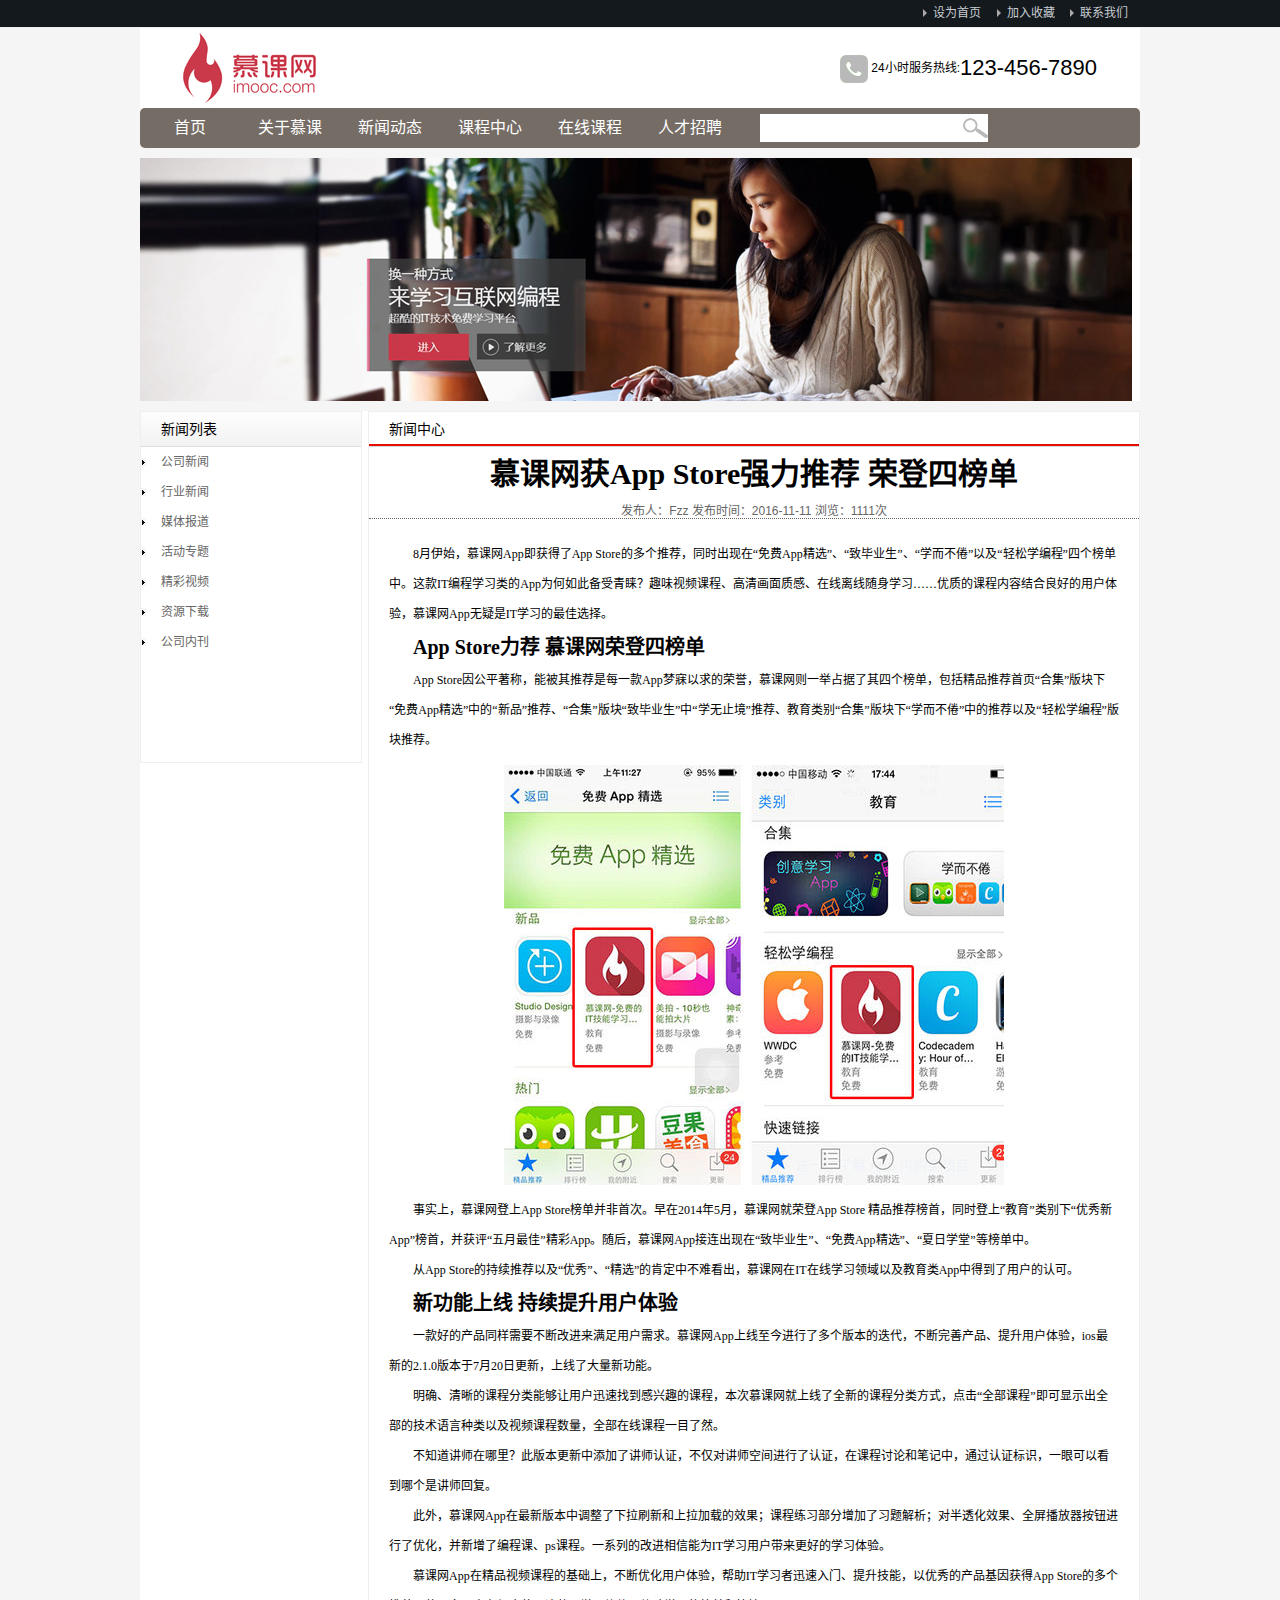
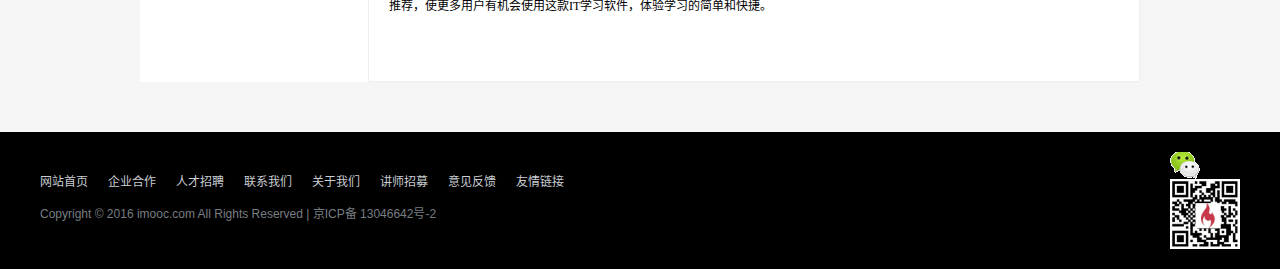
<file: 企业网站/content.html>
<!DOCTYPE html>
<html lang="zh-CN">
<head>
	<meta charset="utf-8">
	<title>新闻详细页</title>
	<link rel="stylesheet" type="text/css" href="style/reset.css">
	<link rel="stylesheet" type="text/css" href="style/main.css">
</head>
<body>
	<!--头部开始-->
	<header class="head">
		<div class="head-wrap clearfix">
			<ul>
				<li><i></i><a href="#">设为首页</a></li>
				<li><i></i><a href="#">加入收藏</a></li>
				<li><i></i><a href="#">联系我们</a></li>
			</ul>
		</div>
	<!--头部结束-->
	</header>
	<!--主体开始-->
	<div class="main">
		<div class="top">
			<div class="top-banner">
				<div class="logo  clearfix">
					<div class="logo-left">
						<img src="imgs/logo.jpg">
					</div>
					<div class="logo-right">
						<img src="imgs/tel.jpg">
						24小时服务热线:<span class="tel">123-456-7890</span>
					</div>
				</div>
			</div>
			<nav class="top-nav clearfix">
				<ul>
					<li><a href="#">首页</a></li>
					<li><a href="#">关于慕课</a></li>
					<li><a href="#">新闻动态</a></li>
					<li><a href="#">课程中心</a></li>
					<li><a href="#">在线课程</a></li>
					<li><a href="#">人才招聘</a></li>
				</ul>
				<div class="search clearfix">
					<input type="text" class="text">
					<a class="search-bt" href="#"></a>
				</div>
			</nav>		
		</div>
		<div class="banner news-banner">
			<img src="imgs/ad.jpg" alt="学习">
		</div>
		<div class="news-main">
			<div class="news-item-left">
				<h2>新闻列表</h2>
				<ul>
					<li><a href="#">公司新闻</a></li>
					<li><a href="#">行业新闻</a></li>
					<li><a href="#">媒体报道</a></li>
					<li><a href="#">活动专题</a></li>
					<li><a href="#">精彩视频</a></li>
					<li><a href="#">资源下载</a></li>
					<li><a href="#">公司内刊</a></li>
				</ul>
			</div>
			<div class="news-item-right">
				<h2>新闻中心</h2>
				<div class="news-box">
					<h1 class="news-title">慕课网获App Store强力推荐 荣登四榜单</h1>
					<p class="news-info">发布人：Fzz 发布时间：2016-11-11 浏览：1111次</p>
					<div class="news-content">
						<p> 8月伊始，慕课网App即获得了App Store的多个推荐，同时出现在“免费App精选”、“致毕业生”、“学而不倦”以及“轻松学编程”四个榜单中。这款IT编程学习类的App为何如此备受青睐？趣味视频课程、高清画面质感、在线离线随身学习……优质的课程内容结合良好的用户体验，慕课网App无疑是IT学习的最佳选择。</p>
						<p> <h3>App Store力荐 慕课网荣登四榜单</h3>     </p>
						<p>App Store因公平著称，能被其推荐是每一款App梦寐以求的荣誉，慕课网则一举占据了其四个榜单，包括精品推荐首页“合集”版块下“免费App精选”中的“新品”推荐、“合集”版块“致毕业生”中“学无止境”推荐、教育类别“合集”版块下“学而不倦”中的推荐以及“轻松学编程”版块推荐。     </p>
						<p align="center"><img src="imgs/app2.jpg" alt="慕课网荣登四榜单"/></p>
						<p>事实上，慕课网登上App Store榜单并非首次。早在2014年5月，慕课网就荣登App Store 精品推荐榜首，同时登上“教育”类别下“优秀新App”榜首，并获评“五月最佳”精彩App。随后，慕课网App接连出现在“致毕业生”、“免费App精选”、“夏日学堂”等榜单中。</p>
						<p> 从App Store的持续推荐以及“优秀”、“精选”的肯定中不难看出，慕课网在IT在线学习领域以及教育类App中得到了用户的认可。     </p>
						<p><h3>新功能上线 持续提升用户体验</h3>     </p>
						<p>一款好的产品同样需要不断改进来满足用户需求。慕课网App上线至今进行了多个版本的迭代，不断完善产品、提升用户体验，ios最新的2.1.0版本于7月20日更新，上线了大量新功能。</p>
						<p> 明确、清晰的课程分类能够让用户迅速找到感兴趣的课程，本次慕课网就上线了全新的课程分类方式，点击“全部课程”即可显示出全部的技术语言种类以及视频课程数量，全部在线课程一目了然。     </p>
						<p>不知道讲师在哪里？此版本更新中添加了讲师认证，不仅对讲师空间进行了认证，在课程讨论和笔记中，通过认证标识，一眼可以看到哪个是讲师回复。     </p>
						<p>此外，慕课网App在最新版本中调整了下拉刷新和上拉加载的效果；课程练习部分增加了习题解析；对半透化效果、全屏播放器按钮进行了优化，并新增了编程课、ps课程。一系列的改进相信能为IT学习用户带来更好的学习体验。</p>
						<p> 慕课网App在精品视频课程的基础上，不断优化用户体验，帮助IT学习者迅速入门、提升技能，以优秀的产品基因获得App Store的多个推荐，使更多用户有机会使用这款IT学习软件，体验学习的简单和快捷。</p>
					</div>
				</div>
			</div>
		</div>
	<!--主体结束-->
	</div>
	<footer class="foot">
		<div class="foot-wrap clearfix">
			<div class="foot-left">
				<ul>
					<li><a href="#">网站首页</a></li>
					<li><a href="#">企业合作</a></li>
					<li><a href="#">人才招聘</a></li>
					<li><a href="#">联系我们</a></li>
					<li><a href="#">关于我们</a></li>
					<li><a href="#">讲师招募</a></li>
					<li><a href="#">意见反馈</a></li>
					<li><a href="#">友情链接</a></li>
				</ul>
				<p>Copyright © 2016 imooc.com All Rights Reserved | 京ICP备 13046642号-2</p>
			</div>
			<div class="foot-right">
				<img src="imgs/weixin.png">
				<img class="weima" src="imgs/qrcode.jpg">
			</div>
		</div>
	</footer>
</body>
</html>
</file>
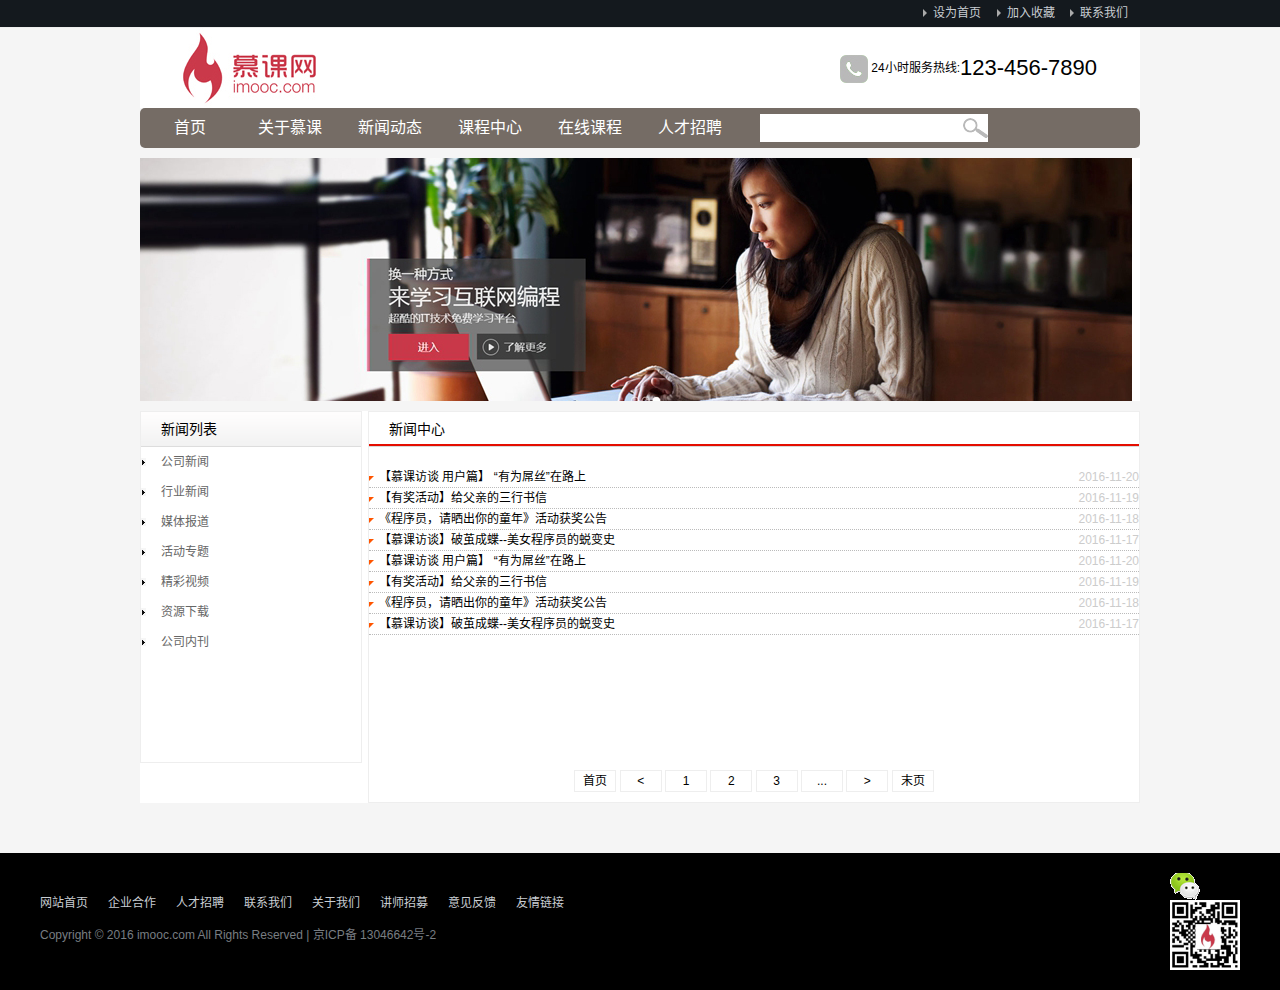
<file: 企业网站/news.html>
<!DOCTYPE html>
<html lang="zh-CN">
<head>
	<meta charset="utf-8">
	<title>新闻页</title>
	<link rel="stylesheet" type="text/css" href="style/reset.css">
	<link rel="stylesheet" type="text/css" href="style/main.css">
</head>
<body>
	<!--头部开始-->
	<header class="head">
		<div class="head-wrap clearfix">
			<ul>
				<li><i></i><a href="#">设为首页</a></li>
				<li><i></i><a href="#">加入收藏</a></li>
				<li><i></i><a href="#">联系我们</a></li>
			</ul>
		</div>
	<!--头部结束-->
	</header>
	<!--主体开始-->
	<div class="main">
		<div class="top">
			<div class="top-banner">
				<div class="logo  clearfix">
					<div class="logo-left">
						<img src="imgs/logo.jpg">
					</div>
					<div class="logo-right">
						<img src="imgs/tel.jpg">
						24小时服务热线:<span class="tel">123-456-7890</span>
					</div>
				</div>
			</div>
			<nav class="top-nav clearfix">
				<ul>
					<li><a href="#">首页</a></li>
					<li><a href="#">关于慕课</a></li>
					<li><a href="#">新闻动态</a></li>
					<li><a href="#">课程中心</a></li>
					<li><a href="#">在线课程</a></li>
					<li><a href="#">人才招聘</a></li>
				</ul>
				<div class="search clearfix">
					<input type="text" class="text">
					<a class="search-bt" href="#"></a>
				</div>
			</nav>		
		</div>
		<div class="banner news-banner">
			<img src="imgs/ad.jpg" alt="学习">
		</div>
		<div class="news-main">
			<div class="news-item-left">
				<h2>新闻列表</h2>
				<ul>
					<li><a href="#">公司新闻</a></li>
					<li><a href="#">行业新闻</a></li>
					<li><a href="#">媒体报道</a></li>
					<li><a href="#">活动专题</a></li>
					<li><a href="#">精彩视频</a></li>
					<li><a href="#">资源下载</a></li>
					<li><a href="#">公司内刊</a></li>
				</ul>
			</div>
			<div class="news-item-right">
				<h2>新闻中心</h2>
				<ul class="activity-list">
					<li>
						<i></i><a href="#">【慕课访谈 用户篇】 “有为屌丝”在路上</a><span>2016-11-20</span>
					</li>
					<li>
						<i></i><a href="#">【有奖活动】给父亲的三行书信</a><span>2016-11-19</span>
					</li>
					<li>
						<i></i><a href="#">《程序员，请晒出你的童年》活动获奖公告</a><span>2016-11-18</span>
					</li>
					<li>
						<i></i><a href="#">【慕课访谈】破茧成蝶--美女程序员的蜕变史</a><span>2016-11-17</span>
					</li>
					<li>
						<i></i><a href="#">【慕课访谈 用户篇】 “有为屌丝”在路上</a><span>2016-11-20</span>
					</li>
					<li>
						<i></i><a href="#">【有奖活动】给父亲的三行书信</a><span>2016-11-19</span>
					</li>
					<li>
						<i></i><a href="#">《程序员，请晒出你的童年》活动获奖公告</a><span>2016-11-18</span>
					</li>
					<li>
						<i></i><a href="#">【慕课访谈】破茧成蝶--美女程序员的蜕变史</a><span>2016-11-17</span>
					</li>
				</ul>
				<div class="page">
					<a href="#">首页</a>
					<a href="#">&lt;</a>
					<a href="#">1</a>
					<a href="#">2</a>
					<a href="#">3</a>
					<a href="#">...</a>
					<a href="#">&gt;</a>
					<a href="#">末页</a>
				</div>
			</div>
		</div>
	<!--主体结束-->
	</div>
	<footer class="foot">
		<div class="foot-wrap clearfix">
			<div class="foot-left">
				<ul>
					<li><a href="#">网站首页</a></li>
					<li><a href="#">企业合作</a></li>
					<li><a href="#">人才招聘</a></li>
					<li><a href="#">联系我们</a></li>
					<li><a href="#">关于我们</a></li>
					<li><a href="#">讲师招募</a></li>
					<li><a href="#">意见反馈</a></li>
					<li><a href="#">友情链接</a></li>
				</ul>
				<p>Copyright © 2016 imooc.com All Rights Reserved | 京ICP备 13046642号-2</p>
			</div>
			<div class="foot-right">
				<img src="imgs/weixin.png">
				<img class="weima" src="imgs/qrcode.jpg">
			</div>
		</div>
	</footer>
</body>
</html>
</file>
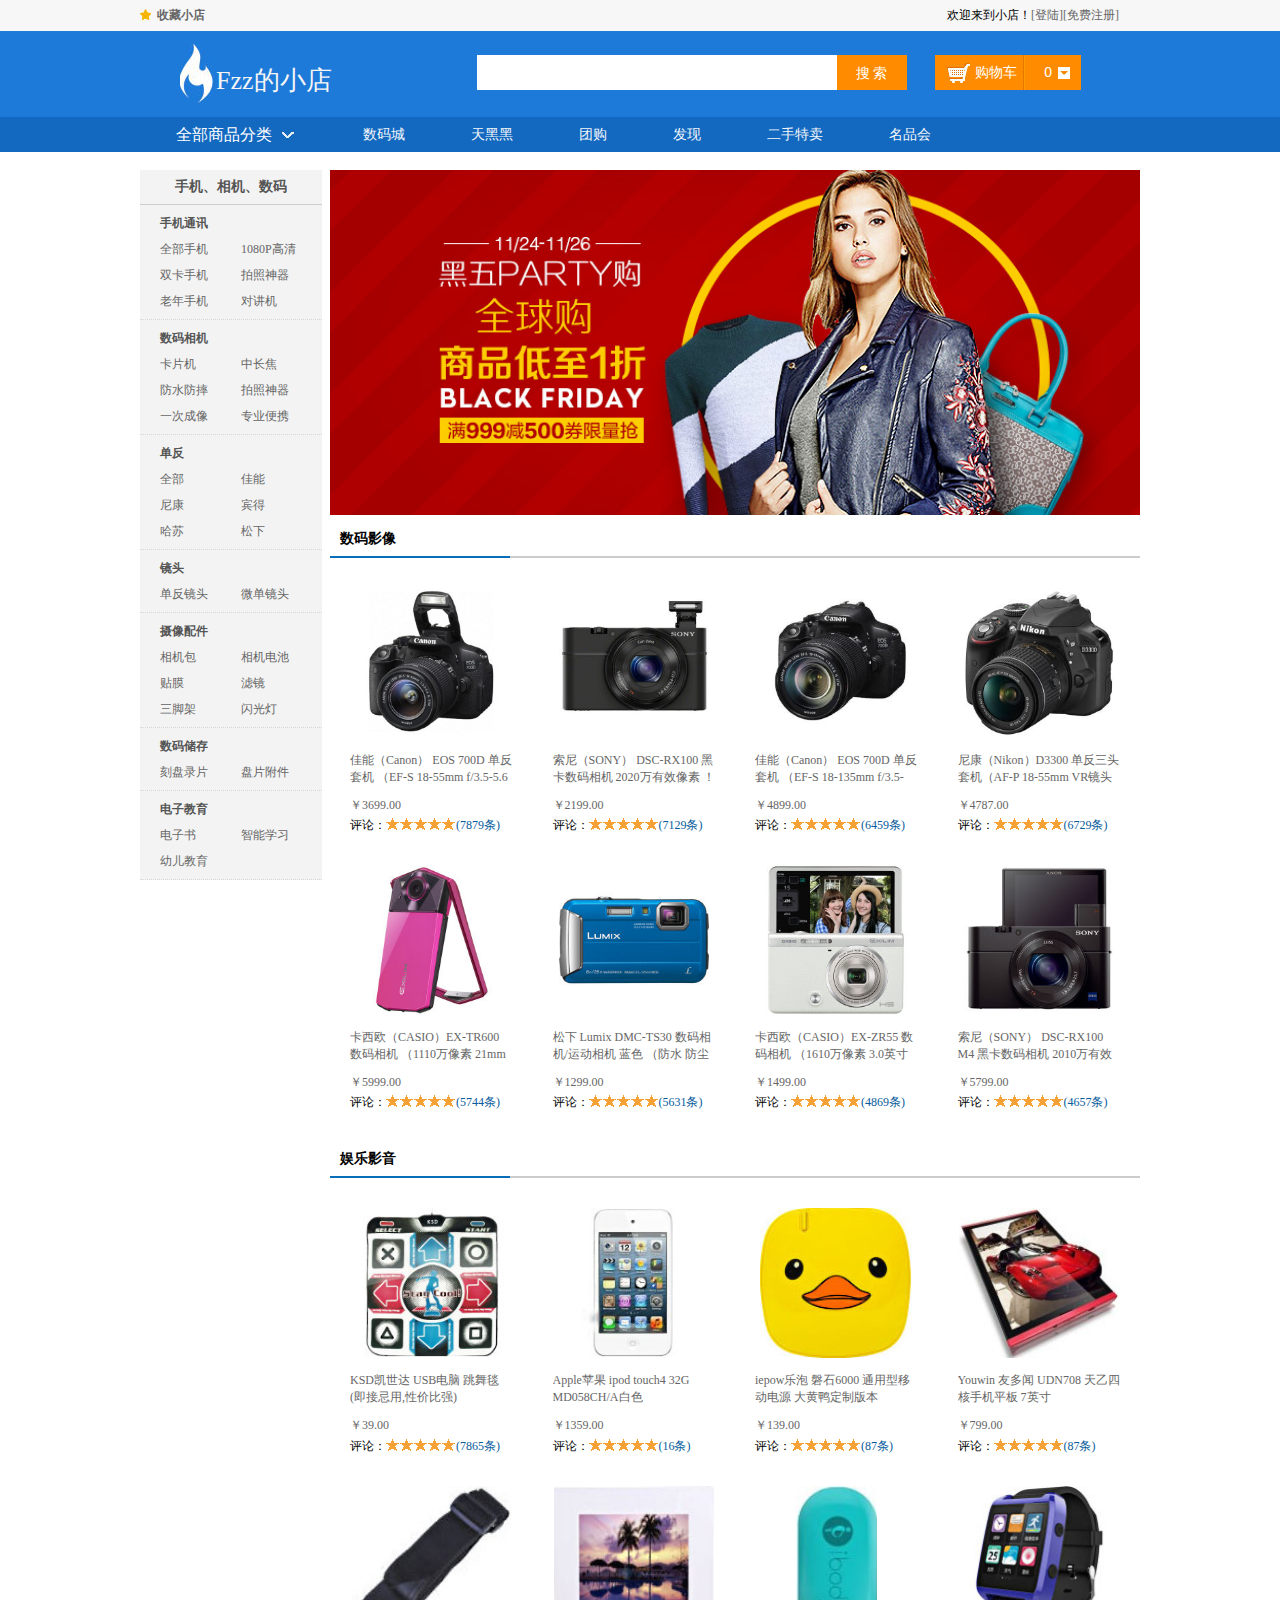
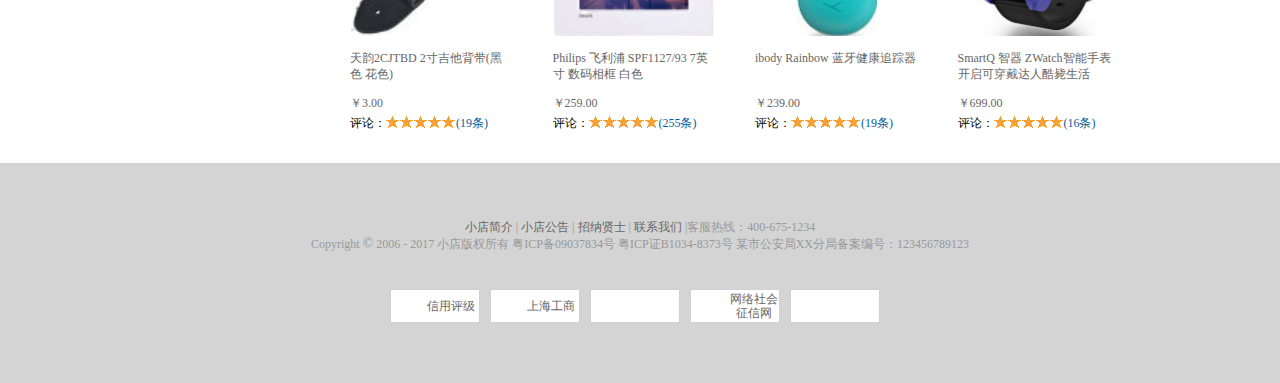
<file: 电商网站/goods_class.html>
<!DOCTYPE html>
<html>
<head lang="zh-CN">
	<meta charset="utf-8">
	<title>产品分类</title>
	<link rel="stylesheet" type="text/css" href="css/reset.css">
	<link rel="stylesheet" type="text/css" href="css/main.css">
</head>
<body class="goodsClass-page">
	<!-- 头部开始 -->
	<header class="head">
		<!-- head-top开始 -->
		<div class="head-top">
			<div class="comWidth clearfix">
				<div class="top-left">
					<a class="collection" href="#">收藏小店</a>
				</div>
				<div class="top-right">
					欢迎来到小店！<a href="login.html">[登陆]</a><a href="regist.html">[免费注册]</a>
				</div>
			</div>
		<!-- head-top结束 -->
		</div>
		<!-- logo开始 -->
		<div class="head-mid clearfix">
			<div class="comWidth">
				<div class="logo">
					<a href="index.html"><img src="imgs/logo.jpg" alt="慕课网"></a>
					<h1><a href="index.html">Fzz的小店</a></h1> 
				</div>
				<div class="search-box">
					<form>
						<input type="text" class="search-text">
						<button class="search-bt">搜 索</button>
					</form>
				</div>
				<div class="shop">
					<a href="login.html"><span class="shopText">购物车</span></a>
					<span class="shopNum">0</span>
				</div>
			</div>
		<!-- logo结束 -->
		</div>
		<!-- head-nav开始 -->
		<nav class="head-nav">
			<div class="comWidth">
				<div class="allClass" id="allClass">
					<h2>全部商品分类<i></i></h2>
					<!-- shopClass开始 -->
					<div class="shopClass comWidth clearfix" id="shopClass">
						<div class="shopClass-item" id="shopClass-item">
							<dl>
								<dt>
									<a href="goods_filter.html">手机</a>
									<a href="#">数码</a>
									<a href="#" class="highlight">合约机</a>
								</dt>
								<dd>
									<a href="#">荣耀3X</a>
									<a href="#">单反</a>
									<a href="#">智能设备</a>
								</dd>
							</dl>

							<dl>
								<dt>
									<a href="#">电脑</a>
									<a href="#">硬件外设</a>
									<a href="#" class="highlight">装机宝</a>
								</dt>
								<dd>
									<a href="#">笔记本</a>
									<a href="#">台式机</a>
									<a href="#">超级本</a>
									<a href="#">平板</a>
								</dd>
							</dl>

							<dl>
								<dt>
									<a href="#">大家电</a>
								</dt>
								<dd>
									<a href="#">电视</a>
									<a href="#">空调</a>
									<a href="#">冰箱</a>
									<a href="#">洗衣机</a>
								</dd>
							</dl>

							<dl>
								<dt>
									<a href="#">厨房电器</a>
									<a href="#">生活电器</a>
								</dt>
								<dd>
									<a href="#">空气净化器</a>
									<a href="#">微波炉</a>
									<a href="#">取暖设备</a>
								</dd>
							</dl>

							<dl>
								<dt>
									<a href="#">食品/</a>
									<a href="#">饮料/</a>
									<a href="#">生鲜</a>
									<a href="#" class="highlight">粮油</a>
								</dt>
								<dd>
									<a href="#">进口</a>
									<a href="#">方便面</a>
									<a href="#">零食</a>
									<a href="#">保健</a>
								</dd>
							</dl>
						</div>
						<div class="item-sub" id="item-sub">
							<div class="item-sublist">
								<dl>
									<dt><a href="#">手机通讯</a></dt>
									<dd>
										<a href="#">手机</a><a href="#">对讲机</a><a href="#">以旧换新</a><a href="#">手机维修</a>
									</dd>
								</dl>
								 <dl>
					                <dt><a href="#">运营商</a></dt>
					                <dd>
					                    <a href="#">充话费/流量</a><a href="#">170选号</a><a href="#">合约机</a><a href="#">办套餐</a>
					                    <a href="#">选号码</a><a href="#">固话宽带</a><a href="#">中国移动</a><a href="#">中国联通</a><a href="#">中国电信</a>
					                </dd>
					            </dl>
					            <dl>
					                <dt><a href="#">手机配件</a></dt>
					                <dd>
					                    <a href="#">手机壳</a><a href="#">贴膜</a><a href="#">手机存储卡</a><a href="#">数据线</a><a href="#">充电器</a><a href="#">手机耳机</a><a href="#">创意配件</a><a href="#">手机饰品</a><a href="#">手机电池</a><a href="#">苹果周边</a><a href="#">移动电源</a><a href="#">蓝牙耳机</a><a href="#">手机支架</a><a href="#">车载配件</a><a href="#">拍照配件</a>
					                </dd>
					            </dl>
					            <dl>
					                <dt><a href="#">摄影摄像</a></dt>
					                <dd>
					                    <a href="#">单电/微单相机</a><a href="#">单反相机</a><a href="#">拍立得</a><a href="#">运动相机</a><a href="#">摄像机</a><a href="#">镜头</a><a href="#">户外器材</a><a href="#">影棚器材</a><a href="#">冲印服务</a><a href="#">数码相框</a>
					                </dd>
					            </dl>
					            <dl>
					                <dt><a href="#">数码配件</a></dt>
					                <dd>
					                   <a href="#">存储卡</a><a href="#">三脚架/云台</a><a href="#">相机包</a><a href="#">滤镜</a><a href="#">闪光灯/手柄</a><a href="#">相机清洁/贴膜</a><a href="#">机身附件</a><a href="#">镜头附件</a><a href="#">读卡器</a><a href="#">支架</a><a href="#">电池/充电器</a>
					                </dd>
					            </dl>
					            <dl>
					                <dt><a href="#">影音娱乐</a></dt>
					                <dd>
					                    <a href="#">耳机/耳麦</a><a href="#">音箱/音响</a><a href="#">便携/无线音箱</a><a href="#">收音机</a><a href="#">麦克风</a><a href="#">MP3/MP4</a><a href="#">专业音频</a>
					                </dd>
					            </dl>
					            <dl>
					                <dt><a href="#">智能设备</a></dt>
					                <dd>
					                    <a href="#">智能手环</a><a href="#">智能手表</a><a href="#">智能眼镜</a><a href="#">智能机器人</a><a href="#">运动跟踪器</a><a href="#">健康监测</a><a href="#">智能配饰</a><a href="#">智能家居</a><a href="#">体感车</a><a href="#">无人机</a><a href="#">其他配件</a>
					                </dd>
					            </dl>
					             <dl>
					                <dt><a href="#">电子教育</a></dt>
					                <dd>
					                    <a href="#">学生平板</a><a href="#">点读机/笔</a><a href="#">早教益智</a><a href="#">录音笔</a><a href="#">电纸书</a><a href="#">电子词典</a><a href="#">复读机</a>
					                </dd>
					            </dl>
					            <div class="sublist-link">
					            	<a href="#">电脑整机会场<i></i></a>
					            	<a href="#">硬件/外设会场<i></i></a>
					            </div>
							</div>
							<div class="item-sublist">
								<dl>
									<dt><a href="#">电脑整机</a></dt>
									<dd>
										<a href="#">笔记本</a><a href="#">超极本</a><a href="#">上网本</a><a href="#">平板电脑</a><a href="#">台式机</a>
									</dd>
								</dl>
								 <dl>
					                <dt><a href="#">装机配件</a></dt>
					                <dd>
					                    <a href="#">CPU</a><a href="#">硬盘</a><a href="#">SSD固态硬盘</a><a href="#">内存</a>
					                    <a href="#">显示器</a><a href="#">智能显示器</a><a href="#">主板</a><a href="#">显卡</a><a href="#">机箱</a><a href="#">电源</a><a href="#">散热器</a><a href="#">刻录器/光驱</a><a href="#">声卡</a><a href="#">拓展卡</a><a href="#">服务器配件</a><a href="#">DIY小附件</a><a href="#">装机/配件安装</a>
					                </dd>
					            </dl>
					            <dl>
					                <dt><a href="#">整机附件</a></dt>
					                <dd>
					                    <a href="#">电脑包</a><a href="#">电脑桌</a><a href="#">电池</a><a href="#">电源适配器</a><a href="#">贴膜</a><a href="#">清洁用品</a><a href="#">笔记本散热器</a><a href="#">USB拓展</a><a href="#">平板配件</a><a href="#">特色附件</a><a href="#">插座网线/电话线</a><a href="#">影音线材</a><a href="#">电脑线材</a>
					                </dd>
					            </dl>
					            <dl>
					                <dt><a href="#">电脑外设</a></dt>
					                <dd>
					                    <a href="#">鼠标</a><a href="#">键盘</a><a href="#">游戏外设</a><a href="#">移动硬盘</a><a href="#">摄像头</a><a href="#">高清播放器</a><a href="#">外置盒</a><a href="#">移动硬盘包</a><a href="#">手写板/绘图板</a>
					                </dd>
					            </dl>
					            <dl>
					                <dt><a href="#">网络设备</a></dt>
					                <dd>
					                    <a href="#">路由器</a><a href="#">网卡</a><a href="#">3G无线上网</a><a href="#">交换机</a>
					                    <a href="#">网络存储</a><a href="#">布线工具</a><a href="#">网络配件</a><a href="#">正版软件</a>
					                </dd>
					            </dl>
					            <dl>
					                <dt><a href="#">音频设备</a></dt>
					                <dd>
					                    <a href="#">音箱</a><a href="#">耳机/耳麦</a><a href="#">麦克风</a><a href="#">声卡</a><a href="#">音频附件</a><a href="#">录音笔</a>
					                </dd>
					            </dl>
					            <div class="sublist-link">
					            	<a href="#">电脑整机会场<i></i></a>
					            	<a href="#">硬件/外设会场<i></i></a>
					            </div>
							</div>
							<div class="item-sublist">
								<dl>
				                    <dt><a href="#">电视</a></dt>
				                    <dd>
				                        <a href="#">合资品牌</a> <a href="#">国产品牌</a> <a href="#">互联网品牌</a> 
				                    </dd>
				                </dl>
				                <dl>
				                    <dt><a href="#">空调</a></dt>
				                    <dd>
				                        <a href="#">壁挂式空调</a> <a href="#">柜式空调</a> <a href="#">中央空调</a> <a href="#">空调配件</a>
				                    </dd>
				                </dl>
				                <dl>
				                    <dt><a href="#">洗衣机</a></dt>
				                    <dd>
				                        <a href="#">滚筒洗衣机</a> <a href="#">洗烘一体机</a> <a href="#">波轮洗衣机</a> <a href="#">迷你洗衣机</a>
				                        <a href="#">洗衣机配件</a>
				                    </dd>
				                </dl>
				                <dl>
				                    <dt><a href="#">冰箱</a></dt>
				                    <dd>
				                        <a href="#">多门</a> <a href="#">对开门</a> <a href="#">三门</a> <a href="#">双门</a> <a href="#">
				                            冷柜/冰吧</a> <a href="#">酒柜</a> <a href="#">冰箱配件</a>
				                    </dd>
				                </dl>
				                <dl>
				                    <dt><a href="#">厨卫大电</a></dt>
				                    <dd>
				                        <a href="#">油烟机</a> <a href="#">燃气灶</a> <a href="#">烟灶套装</a> <a href="#">消毒柜</a> <a href="#">
				                            洗碗机</a> <a href="#">电热水器</a> <a href="#">燃气热水器</a> <a href="#">嵌入式厨电</a>
				                    </dd>
				                </dl>
				                <dl>
				                    <dt><a href="#">厨房小店</a></dt>
				                    <dd>
				                        <a href="#">电饭煲</a> <a href="#">微波炉</a> <a href="#">电烤箱</a> <a href="#">电磁炉</a><a href="#">电压力锅</a> <a href="#">豆浆机</a> <a href="#">咖啡机</a><a href="#">面包机</a> <a href="#">榨汁机</a> <a href="#">料理机</a> <a href="#">电饼铛</a><a href="#">养生壶/煎药壶</a> <a href="#">酸奶机</a> <a href="#">煮蛋器</a><a href="#">电水壶/热水瓶</a> <a href="#">电炖锅</a> <a href="#">多用途锅</a> <a href="#">电烧烤炉</a><a href="#">电热饭盒</a> <a href="#">其它厨房电器</a>
				                    </dd>
				                </dl>
				                <dl>
				                    <dt><a href="#">生活电器</a></dt>
				                    <dd>
				                        <a href="#">取暖电器</a> <a href="#">吸尘器</a> <a href="#">净化器</a> <a href="#">扫地机器人</a><a href="#">加湿器</a><a href="#">挂烫机/熨斗</a><a href="#">电风扇</a><a href="#">冷风扇</a> <a href="#">插座</a> <a href="#">电话机</a><a href="#">饮水机</a><a href="#">净水器</a> <a href="#">除湿机</a><a href="#">干衣机</a><a href="#">清洁机</a> <a href="#">收录/音机</a><a href="#">其它生活电器</a> <a href="#">生活电器配件</a>
				                    </dd>
				                </dl>
				                <dl>
				                    <dt><a href="#">个护健康</a></dt>
				                    <dd>
				                        <a href="#">剃须刀</a> <a href="#">口腔护理</a> <a href="#">电吹风</a> <a href="#">美容器</a><a href="#">卷/直发器</a> <a href="#">理发器</a> <a href="#">剃/脱毛器</a> <a href="#">足浴盆</a><a href="#">健康秤/厨房秤</a> <a href="#">按摩器</a> <a href="#">按摩椅</a> <a href="#">脂肪检测仪</a><a href="#">其它健康电器</a>
				                    </dd>
				                </dl>
				            </div>
							<div class="item-sublist">
				                <dl>
				                    <dt><a href="#">厨具</a></dt>
				                    <dd>
				                        <a href="#">烹饪锅具</a> <a href="#">刀剪菜板</a> <a href="#">厨房配件</a> <a href="#">水具酒具</a>
				                        <a href="#">餐具</a> <a href="#">茶具/咖啡具</a>
				                    </dd>
				                </dl>
				                <dl>
				                    <dt><a href="#">家装建材</a></dt>
				                    <dd>
				                        <a href="#">灯饰照明</a> <a href="#">厨房卫浴</a> <a href="#">五金工具</a> <a href="#">电工电料</a>
				                        <a href="#">墙地面材料</a> <a href="#">装饰材料</a> <a href="#">装修服务</a> <a href="#">吸顶灯</a>
				                        <a href="#">淋浴花洒</a> <a href="#">开关插座</a> <a href="#">油漆涂料</a> <a href="#">龙头</a>
				                    </dd>
				                </dl>
				                <dl>
				                    <dt><a href="#">家纺</a></dt>
				                    <dd>
				                        <a href="#">床品套件</a> <a href="#">被子</a> <a href="#">蚊帐</a> <a href="#">凉席</a> <a href="#">床单被罩</a> <a href="#">枕芯</a> <a href="#">毛巾浴巾</a> <a href="#">布艺软饰</a>
				                        <a href="#">毯子</a> <a href="#">抱枕靠垫</a> <a href="#">床垫/床褥</a> <a href="#">窗帘/窗纱</a>
				                        <a href="#">电热毯</a>
				                    </dd>
				                </dl>
				                <dl>
				                    <dt><a href="#">家具</a></dt>
				                    <dd>
				                        <a href="#">卧室家具</a> <a href="#">客厅家具</a> <a href="#">餐厅家具</a> <a href="#">书房家具</a>
				                        <a href="#">储物家具</a> <a href="#">阳台/户外</a> <a href="#">商业办公</a> <a href="#">床</a>
				                        <a href="#">床垫</a> <a href="#">沙发</a> <a href="#">电脑椅</a> <a href="#">衣柜</a> <a href="#">
				                            茶几</a> <a href="#">电视柜</a> <a href="#">餐桌</a> <a href="#">电脑桌</a> <a href="#">鞋架/衣帽架</a>
				                    </dd>
				                </dl>
				                <dl>
				                    <dt><a href="#">灯具</a></dt>
				                    <dd>
				                        <a href="#">台灯</a> <a href="#">吸顶灯</a> <a href="#">筒灯射灯</a> <a href="#">LED灯</a>
				                        <a href="#">节能灯</a> <a href="#">落地灯</a> <a href="#">五金电器</a> <a href="#">应急灯/手电</a>
				                        <a href="#">装饰灯</a> <a href="#">吊灯</a> <a href="#">氛围照明</a>
				                    </dd>
				                </dl>
				                <dl>
				                    <dt><a href="#">生活日用</a></dt>
				                    <dd>
				                        <a href="#">收纳用品</a> <a href="#">雨伞雨具</a> <a href="#">浴室用品</a> <a href="#">缝纫/针织用品</a>
				                        <a href="#">洗晒/熨烫</a> <a href="#">净化除味</a>
				                    </dd>
				                </dl>
				                <dl>
				                    <dt><a href="#">家装软饰</a></dt>
				                    <dd>
				                        <a href="#">桌布/罩件</a> <a href="#">地毯地垫</a> <a href="#">沙发垫套/椅垫</a> <a href="#">帘艺隔断</a>
				                        <a href="#">相框/照片墙</a> <a href="#">装饰字画</a> <a href="#">墙贴/装饰贴</a> <a href="#">节庆饰品</a>
				                        <a href="#">手工/十字绣</a> <a href="#">钟饰</a> <a href="#">装饰摆件</a> <a href="#">花瓶花艺</a>
				                        <a href="#">创意家居</a> <a href="#">保暖防护</a> <a href="#">香薰蜡烛</a>
				                    </dd>
				                </dl>
				                <dl>
				                    <dt><a href="#">清洁用品</a></dt>
				                    <dd>
				                        <a href="#">纸品湿巾</a> <a href="#">衣物清洁</a> <a href="#">清洁工具</a> <a href="#">家庭清洁</a>
				                        <a href="#">一次性用品</a> <a href="#">驱虫用品</a> <a href="#">皮具护理</a>
				                    </dd>
				                </dl>
				                <dl>
				                    <dt><a href="#">宠物生活</a></dt>
				                    <dd>
				                        <a href="#">宠物主粮</a> <a href="#">宠物零食</a> <a href="#">洗护美容</a> <a href="#">家居日用</a>
				                        <a href="#">医疗保健</a> <a href="#">出行装备</a> <a href="#">宠物玩具</a> <a href="#">水族用品</a>
				                        <a href="#">猫砂/尿布</a> <a href="#">宠物牵引</a> <a href="#">宠物驱虫</a>
				                    </dd>
				                </dl>
				            </div>
							<div class="item-sublist">
								<dl>
				                    <dt><a href="#">中外名酒</a></dt>
				                    <dd>
				                        <a href="#">白酒</a> <a href="#">葡萄酒</a> <a href="#">洋酒</a> <a href="#">啤酒</a> <a href="#">
				                            黄酒/养生酒</a> <a href="#">收藏酒/陈年老酒</a>
				                    </dd>
				                </dl>
				                <dl>
				                    <dt><a href="#">进口食品</a></dt>
				                    <dd>
				                        <a href="#">牛奶</a> <a href="#">饼干蛋糕</a> <a href="#">糖果/巧克力</a> <a href="#">休闲零食</a>
				                        <a href="#">冲调饮品</a> <a href="#">粮油调味</a>
				                    </dd>
				                </dl>
				                <dl>
				                    <dt><a href="#">休闲食品</a></dt>
				                    <dd>
				                        <a href="#">休闲零食</a> <a href="#">坚果炒货</a> <a href="#">肉干肉脯</a> <a href="#">蜜饯果干</a>
				                        <a href="#">糖果/巧克力</a> <a href="#">饼干蛋糕</a> <a href="#">无糖食品</a>
				                    </dd>
				                </dl>
				                <dl>
				                    <dt><a href="#">地方特产</a></dt>
				                    <dd>
				                        <a href="#">新疆</a> <a href="#">四川</a> <a href="#">云南</a> <a href="#">湖南</a> <a href="#">
				                            内蒙</a> <a href="#">北京</a> <a href="#">山西</a> <a href="#">福建</a> <a href="#">东北</a>
				                        <a href="#">其他</a>
				                    </dd>
				                </dl>
				                <dl>
				                    <dt><a href="#">茗茶</a></dt>
				                    <dd>
				                        <a href="#">铁观音</a> <a href="#">普洱</a> <a href="#">龙井</a> <a href="#">绿茶</a> <a href="#">
				                            红茶</a> <a href="#">乌龙茶</a> <a href="#">花草茶</a> <a href="#">花果茶</a> <a href="#">黑茶</a>
				                        <a href="#">白茶</a> <a href="#">养生茶</a> <a href="#">其他茶</a>
				                    </dd>
				                </dl>
				                <dl>
				                    <dt><a href="#">饮料冲调</a></dt>
				                    <dd>
				                        <a href="#">牛奶乳品</a> <a href="#">饮料</a> <a href="#">饮用水</a> <a href="#">咖啡/奶茶</a>
				                        <a href="#">蜂蜜/柚子茶</a> <a href="#">冲饮谷物</a> <a href="#">成人奶粉</a>
				                    </dd>
				                </dl>
				                <dl>
				                    <dt><a href="#">粮油调味</a></dt>
				                    <dd>
				                        <a href="#">米面杂粮</a> <a href="#">食用油</a> <a href="#">调味品</a> <a href="#">南北干货</a>
				                        <a href="#">方便食品</a> <a href="#">有机食品</a>
				                    </dd>
				                </dl>
				                <dl>
				                    <dt><a href="#">生鲜食品</a></dt>
				                    <dd>
				                        <a href="#">水果蔬菜</a> <a href="#">海鲜水产</a> <a href="#">海参</a> <a href="#">牛排</a>
				                        <a href="#">肉禽蛋奶</a> <a href="#">熟食腊味</a> <a href="#">环球美食</a> <a href="#">产地直供</a>
				                    </dd>
				                </dl>
				                <dl>
				                    <dt><a href="#">食品礼券</a></dt>
				                    <dd>
				                        <a href="#">大闸蟹</a> <a href="#">粽子</a> <a href="#">月饼</a> <a href="#">卡券</a>
				                    </dd>
				                </dl>
				            </div>
						</div>
					<!-- shopClass结束 -->
					</div>
				</div>
				<ul class="shop-nav">
					<li><a href="#">数码城</a></li>
					<li><a href="#">天黑黑</a></li>
					<li><a href="#">团购</a></li>
					<li><a href="#">发现</a></li>
					<li><a href="#">二手特卖</a></li>
					<li><a href="#">名品会</a></li>
				</ul>
			</div>
		<!-- head-nav结束 -->
		</nav>
	<!-- 头部结束 -->
	</header>
	<!-- shopClass开始 -->
	<div class="comWidth clearfix product">
		<div class="product-class">
			<div class="product-tit">
				<h3>手机、相机、数码</h3>
			</div>
			<div class="product-list clearfix">
				<h3>手机通讯</h3>
				<ul>
					<li><a href="#">全部手机</a></li>
					<li><a href="#">1080P高清</a></li>
					<li><a href="#">双卡手机</a></li>
					<li><a href="#">拍照神器</a></li>
					<li><a href="#">老年手机</a></li>
					<li><a href="#">对讲机</a></li>
				</ul>
			</div>
			<div class="product-list clearfix">
				<h3>数码相机</h3>
				<ul>
					<li><a href="#">卡片机</a></li>
					<li><a href="#">中长焦</a></li>
					<li><a href="#">防水防摔</a></li>
					<li><a href="#">拍照神器</a></li>
					<li><a href="#">一次成像</a></li>
					<li><a href="#">专业便携</a></li>
				</ul>
			</div>
			<div class="product-list clearfix">
				<h3>单反</h3>
				<ul>
					<li><a href="#">全部</a></li>
					<li><a href="#">佳能</a></li>
					<li><a href="#">尼康</a></li>
					<li><a href="#">宾得</a></li>
					<li><a href="#">哈苏</a></li>
					<li><a href="#">松下</a></li>
				</ul>
			</div>
			<div class="product-list clearfix">
				<h3>镜头</h3>
				<ul>
					<li><a href="#">单反镜头</a></li>
					<li><a href="#">微单镜头</a></li>
				</ul>
			</div>
			<div class="product-list clearfix">
				<h3>摄像配件</h3>
				<ul>
					<li><a href="#">相机包</a></li>
					<li><a href="#">相机电池</a></li>
					<li><a href="#">贴膜</a></li>
					<li><a href="#">滤镜</a></li>
					<li><a href="#">三脚架</a></li>
					<li><a href="#">闪光灯</a></li>
				</ul>
			</div>
			<div class="product-list clearfix">
				<h3>数码储存</h3>
				<ul>
					<li><a href="#">刻盘录片</a></li>
					<li><a href="#">盘片附件</a></li>
				</ul>
			</div>
			<div class="product-list clearfix">
				<h3>电子教育</h3>
				<ul>
					<li><a href="#">电子书</a></li>
					<li><a href="#">智能学习</a></li>
					<li><a href="#">幼儿教育</a></li>
					<li><a href="#"></a></li>
				</ul>
			</div>
		</div>
		<div class="banner">
			<div class="imgBox">
				<a href="#"><img class="active" src="imgs/banner/banner1.jpg" alt="banner"></a>
			</div>
		</div>
		<!-- main-product开始 -->
		<div class="main-product">
			<div class="product-item item1">
				<div class="item-tit">
					<h3>数码影像</h3>
				</div>	
				<div class="product-wrap clearfix">
					<div class="item-cont">
						<div class="cont-wrap">
							<div class="item-img">
								<a href="#"><img src="imgs/camera/camera1.jpg" alt="佳能"></a>
							</div>
							<div class="item-name">
								<a href="#">佳能（Canon） EOS 700D 单反套机 （EF-S 18-55mm f/3.5-5.6 IS STM 镜头</a>
							</div>
							<div class="price">
								<span>￥3699.00</span>
							</div>
							<div class="comment">
								<p>评论：<i class="star"></i><i class="star"></i><i class="star"></i><i class="star"></i><i class="star"></i><a href="#">(7879条)</a></p>
							</div>
						</div>				
					</div>
					<div class="item-cont">
						<div class="cont-wrap">
							<div class="item-img">
								<a href="#"><img src="imgs/camera/camera2.jpg" alt="佳能"></a>
							</div>
							<div class="item-name">
								<a href="#">索尼（SONY） DSC-RX100 黑卡数码相机 2020万有效像素 ！</a>
							</div>
							<div class="price">
								<span>￥2199.00</span>
							</div>
							<div class="comment">
								<p>评论：<i class="star"></i><i class="star"></i><i class="star"></i><i class="star"></i><i class="star"></i><a href="#">(7129条)</a></p>
							</div>
						</div>				
					</div>
					<div class="item-cont">
						<div class="cont-wrap">
							<div class="item-img">
								<a href="#"><img src="imgs/camera/camera3.jpg" alt="佳能"></a>
							</div>
							<div class="item-name">
								<a href="#">佳能（Canon） EOS 700D 单反套机 （EF-S 18-135mm f/3.5-5.6 IS STM镜头）</a>
							</div>
							<div class="price">
								<span>￥4899.00</span>
							</div>
							<div class="comment">
								<p>评论：<i class="star"></i><i class="star"></i><i class="star"></i><i class="star"></i><i class="star"></i><a href="#">(6459条)</a></p>
							</div>
						</div>				
					</div>
					<div class="item-cont">
						<div class="cont-wrap">
							<div class="item-img">
								<a href="#"><img src="imgs/camera/camera4.jpg" alt="佳能"></a>
							</div>
							<div class="item-name">
								<a href="#">尼康（Nikon）D3300 单反三头套机（AF-P 18-55mm VR镜头 + 55-200mm VRII镜头 + 50mm 1.8D镜头） 优惠套装商品，丰富赠品明细请加入购物车查看!</a>
							</div>
							<div class="price">
								<span>￥4787.00</span>
							</div>
							<div class="comment">
								<p>评论：<i class="star"></i><i class="star"></i><i class="star"></i><i class="star"></i><i class="star"></i><a href="#">(6729条)</a></p>
							</div>
						</div>				
					</div>
					<div class="item-cont">
						<div class="cont-wrap">
							<div class="item-img">
								<a href="#"><img src="imgs/camera/camera5.jpg" alt="佳能"></a>
							</div>
							<div class="item-name">
								<a href="#">卡西欧（CASIO）EX-TR600 数码相机 （1110万像素 21mm广角）玫红色 新一代女神新宠！返场狂欢，每满1000可减100</a>
							</div>
							<div class="price">
								<span>￥5999.00</span>
							</div>
							<div class="comment">
								<p>评论：<i class="star"></i><i class="star"></i><i class="star"></i><i class="star"></i><i class="star"></i><a href="#">(5744条)</a></p>
							</div>
						</div>				
					</div>
					<div class="item-cont">
						<div class="cont-wrap">
							<div class="item-img">
								<a href="#"><img src="imgs/camera/camera6.jpg" alt="佳能"></a>
							</div>
							<div class="item-name">
								<a href="#">松下 Lumix DMC-TS30 数码相机/运动相机 蓝色 （防水 防尘 防摔 防冻 TS25升级版）</a>
							</div>
							<div class="price">
								<span>￥1299.00</span>
							</div>
							<div class="comment">
								<p>评论：<i class="star"></i><i class="star"></i><i class="star"></i><i class="star"></i><i class="star"></i><a href="#">(5631条)</a></p>
							</div>
						</div>				
					</div>
					<div class="item-cont">
						<div class="cont-wrap">
							<div class="item-img">
								<a href="#"><img src="imgs/camera/camera7.jpg" alt="佳能"></a>
							</div>
							<div class="item-name">
								<a href="#">卡西欧（CASIO）EX-ZR55 数码相机 （1610万像素 3.0英寸液晶屏 10倍光学变焦 25mm广角） 白色 美颜，自拍神器，风景，人像，女友，TR、ZR、MR，同是神器，各有各美丽~</a>
							</div>
							<div class="price">
								<span>￥1499.00</span>
							</div>
							<div class="comment">
								<p>评论：<i class="star"></i><i class="star"></i><i class="star"></i><i class="star"></i><i class="star"></i><a href="#">(4869条)</a></p>
							</div>
						</div>				
					</div>
					<div class="item-cont">
						<div class="cont-wrap">
							<div class="item-img">
								<a href="#"><img src="imgs/camera/camera8.jpg" alt="佳能"></a>
							</div>
							<div class="item-name">
								<a href="#">索尼（SONY） DSC-RX100 M4 黑卡数码相机 2010万有效像素 等效24-70mm F1.8-2.8蔡司镜头（WIFI/NFC) 4k视频 超强照片+视频能力， 4K视频录制，40倍超慢动作的黑卡相机</a>
							</div>
							<div class="price">
								<span>￥5799.00</span>
							</div>
							<div class="comment">
								<p>评论：<i class="star"></i><i class="star"></i><i class="star"></i><i class="star"></i><i class="star"></i><a href="#">(4657条)</a></p>
							</div>
						</div>				
					</div>
				</div>
			</div>
			<div class="product-item item2">
				<div class="item-tit">
					<h3>娱乐影音</h3>
				</div>	
				<div class="product-wrap clearfix">
					<div class="item-cont">
						<div class="cont-wrap">
							<div class="item-img">
								<a href="#"><img src="imgs/video/video1.jpg" alt="佳能"></a>
							</div>
							<div class="item-name">
								<a href="#">KSD凯世达 USB电脑 跳舞毯(即接忌用,性价比强)</a>
							</div>
							<div class="price">
								<span>￥39.00</span>
							</div>
							<div class="comment">
								<p>评论：<i class="star"></i><i class="star"></i><i class="star"></i><i class="star"></i><i class="star"></i><a href="#">(7865条)</a></p>
							</div>
						</div>				
					</div>
					<div class="item-cont">
						<div class="cont-wrap">
							<div class="item-img">
								<a href="#"><img src="imgs/video/2_03.jpg" alt="佳能"></a>
							</div>
							<div class="item-name">
								<a href="#">Apple苹果 ipod touch4 32G MD058CH/A白色</a>
							</div>
							<div class="price">
								<span>￥1359.00</span>
							</div>
							<div class="comment">
								<p>评论：<i class="star"></i><i class="star"></i><i class="star"></i><i class="star"></i><i class="star"></i><a href="#">(16条)</a></p>
							</div>
						</div>				
					</div>
					<div class="item-cont">
						<div class="cont-wrap">
							<div class="item-img">
								<a href="#"><img src="imgs/video/2_09.jpg" alt="佳能"></a>
							</div>
							<div class="item-name">
								<a href="#">iepow乐泡 磐石6000 通用型移动电源 大黄鸭定制版本</a>
							</div>
							<div class="price">
								<span>￥139.00</span>
							</div>
							<div class="comment">
								<p>评论：<i class="star"></i><i class="star"></i><i class="star"></i><i class="star"></i><i class="star"></i><a href="#">(87条)</a></p>
							</div>
						</div>				
					</div>
					<div class="item-cont">
						<div class="cont-wrap">
							<div class="item-img">
								<a href="#"><img src="imgs/video/2_06.jpg" alt="佳能"></a>
							</div>
							<div class="item-name">
								<a href="#">Youwin 友多闻 UDN708 天乙四核手机平板 7英寸</a>
							</div>
							<div class="price">
								<span>￥799.00</span>
							</div>
							<div class="comment">
								<p>评论：<i class="star"></i><i class="star"></i><i class="star"></i><i class="star"></i><i class="star"></i><a href="#">(87条)</a></p>
							</div>
						</div>				
					</div>
					<div class="item-cont">
						<div class="cont-wrap">
							<div class="item-img">
								<a href="#"><img src="imgs/video/2_19.jpg" alt="佳能"></a>
							</div>
							<div class="item-name">
								<a href="#">天韵2CJTBD 2寸吉他背带(黑色 花色)</a>
							</div>
							<div class="price">
								<span>￥3.00</span>
							</div>
							<div class="comment">
								<p>评论：<i class="star"></i><i class="star"></i><i class="star"></i><i class="star"></i><i class="star"></i><a href="#">(19条)</a></p>
							</div>
						</div>				
					</div>
					<div class="item-cont">
						<div class="cont-wrap">
							<div class="item-img">
								<a href="#"><img src="imgs/video/2_21.jpg" alt="佳能"></a>
							</div>
							<div class="item-name">
								<a href="#">Philips 飞利浦 SPF1127/93 7英寸 数码相框 白色</a>
							</div>
							<div class="price">
								<span>￥259.00</span>
							</div>
							<div class="comment">
								<p>评论：<i class="star"></i><i class="star"></i><i class="star"></i><i class="star"></i><i class="star"></i><a href="#">(255条)</a></p>
							</div>
						</div>				
					</div>
					<div class="item-cont">
						<div class="cont-wrap">
							<div class="item-img">
								<a href="#"><img src="imgs/video/2_16.jpg" alt="佳能"></a>
							</div>
							<div class="item-name">
								<a href="#">ibody Rainbow 蓝牙健康追踪器</a>
							</div>
							<div class="price">
								<span>￥239.00</span>
							</div>
							<div class="comment">
								<p>评论：<i class="star"></i><i class="star"></i><i class="star"></i><i class="star"></i><i class="star"></i><a href="#">(19条)</a></p>
							</div>
						</div>				
					</div>
					<div class="item-cont">
						<div class="cont-wrap">
							<div class="item-img">
								<a href="#"><img src="imgs/video/2_14.jpg" alt="佳能"></a>
							</div>
							<div class="item-name">
								<a href="#">SmartQ 智器 ZWatch智能手表 开启可穿戴达人酷毙生活</a>
							</div>
							<div class="price">
								<span>￥699.00</span>
							</div>
							<div class="comment">
								<p>评论：<i class="star"></i><i class="star"></i><i class="star"></i><i class="star"></i><i class="star"></i><a href="#">(16条)</a></p>
							</div>
						</div>				
					</div>
				</div>
			</div>
		<!-- main-product结束 -->
		</div>	
	<!-- shopClass结束 -->
	</div>
		
	<!-- foot开始 -->
	<footer class="foot">
		<div class="copy-right">
			<p><a href="#">小店简介 </a>|<a href="#"> 小店公告 </a>|<a href="#"> 招纳贤士 </a>|<a href="#"> 联系我们 </a>|</a>客服热线：400-675-1234</p>
			<p>Copyright <span class="right">&copy;</span> 2006 - 2017 小店版权所有   粤ICP备09037834号   粤ICP证B1034-8373号   某市公安局XX分局备案编号：123456789123</p>
		</div>
		<div class="credit">
			<a href="#">信用评级</a>
			<a href="#">上海工商</a>
			<a href="#"></a>
			<a href="#">网络社会征信网</a>
			<a href="#"></a>
		</div>
	<!-- foot结束 -->
	</footer>
<script src="js/jquery.js"></script>
<script src="js/no_index.js"></script>
</body>
</html>
</file>
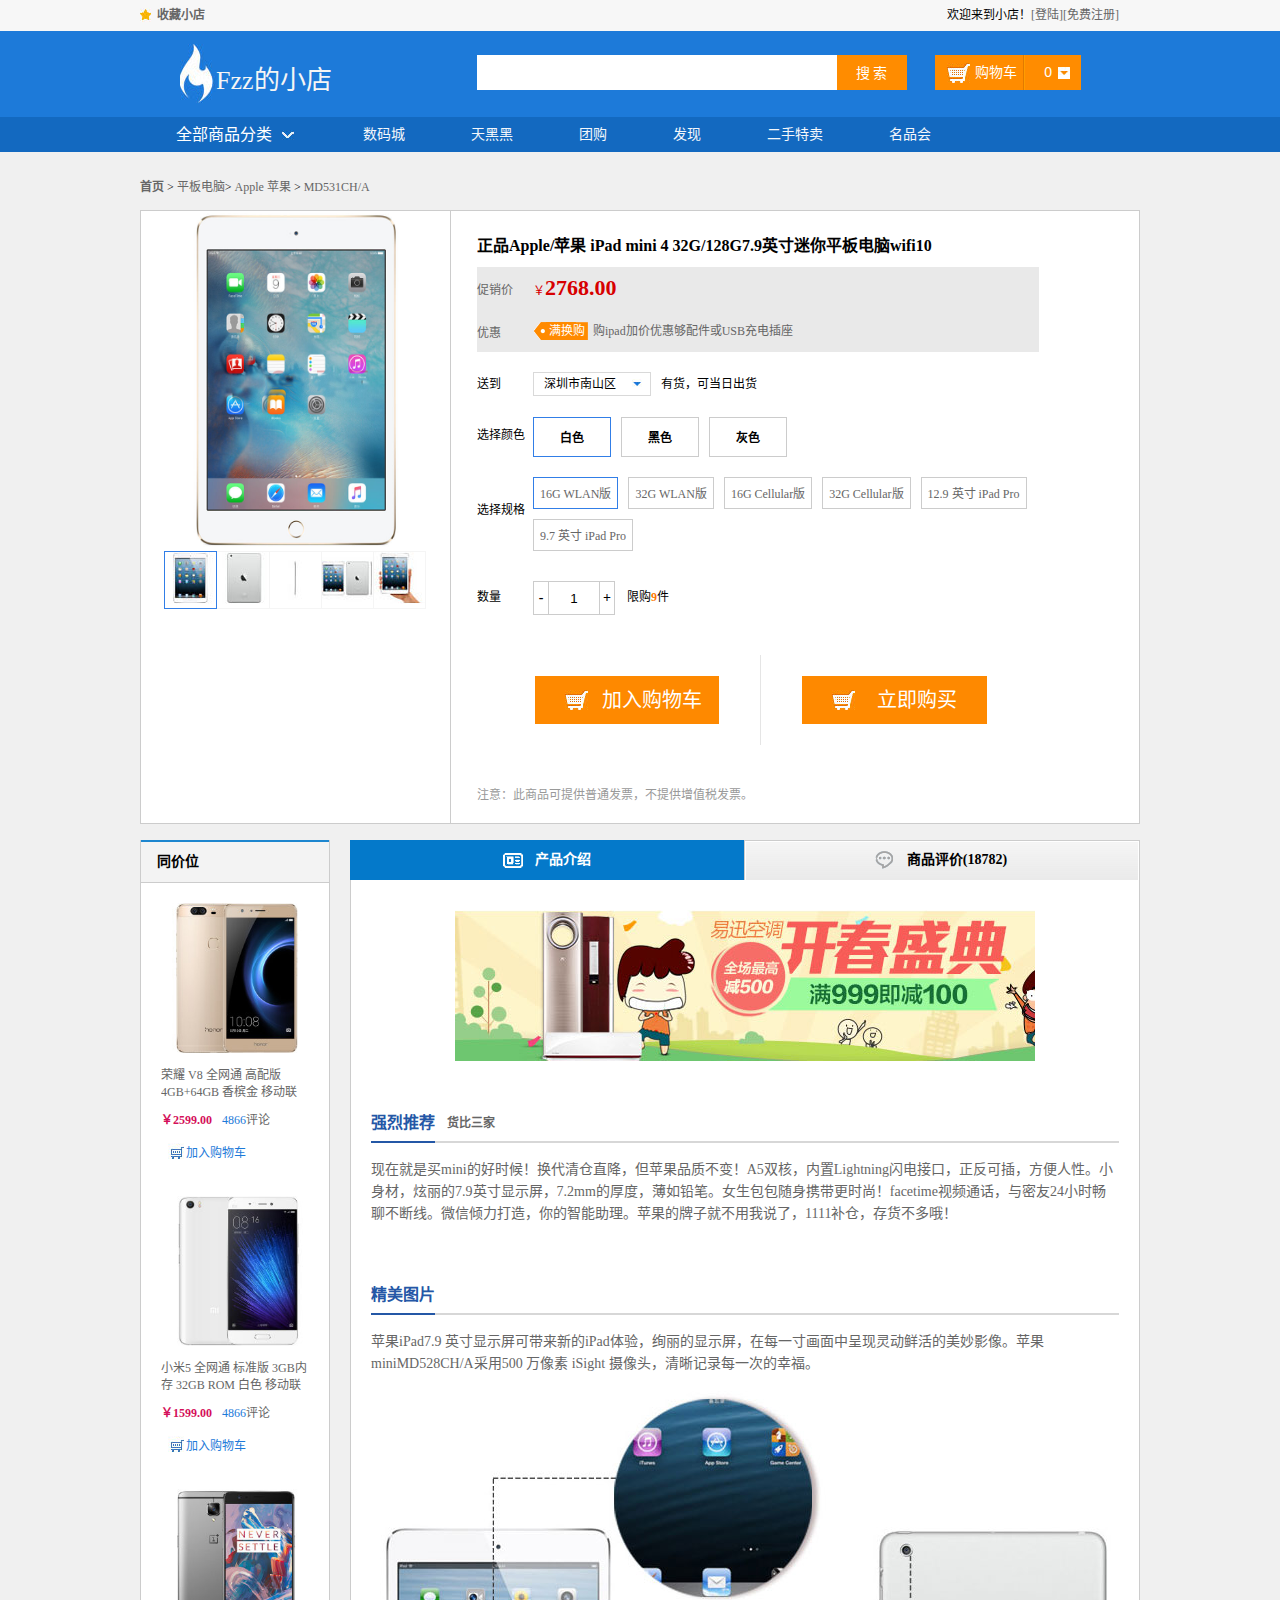
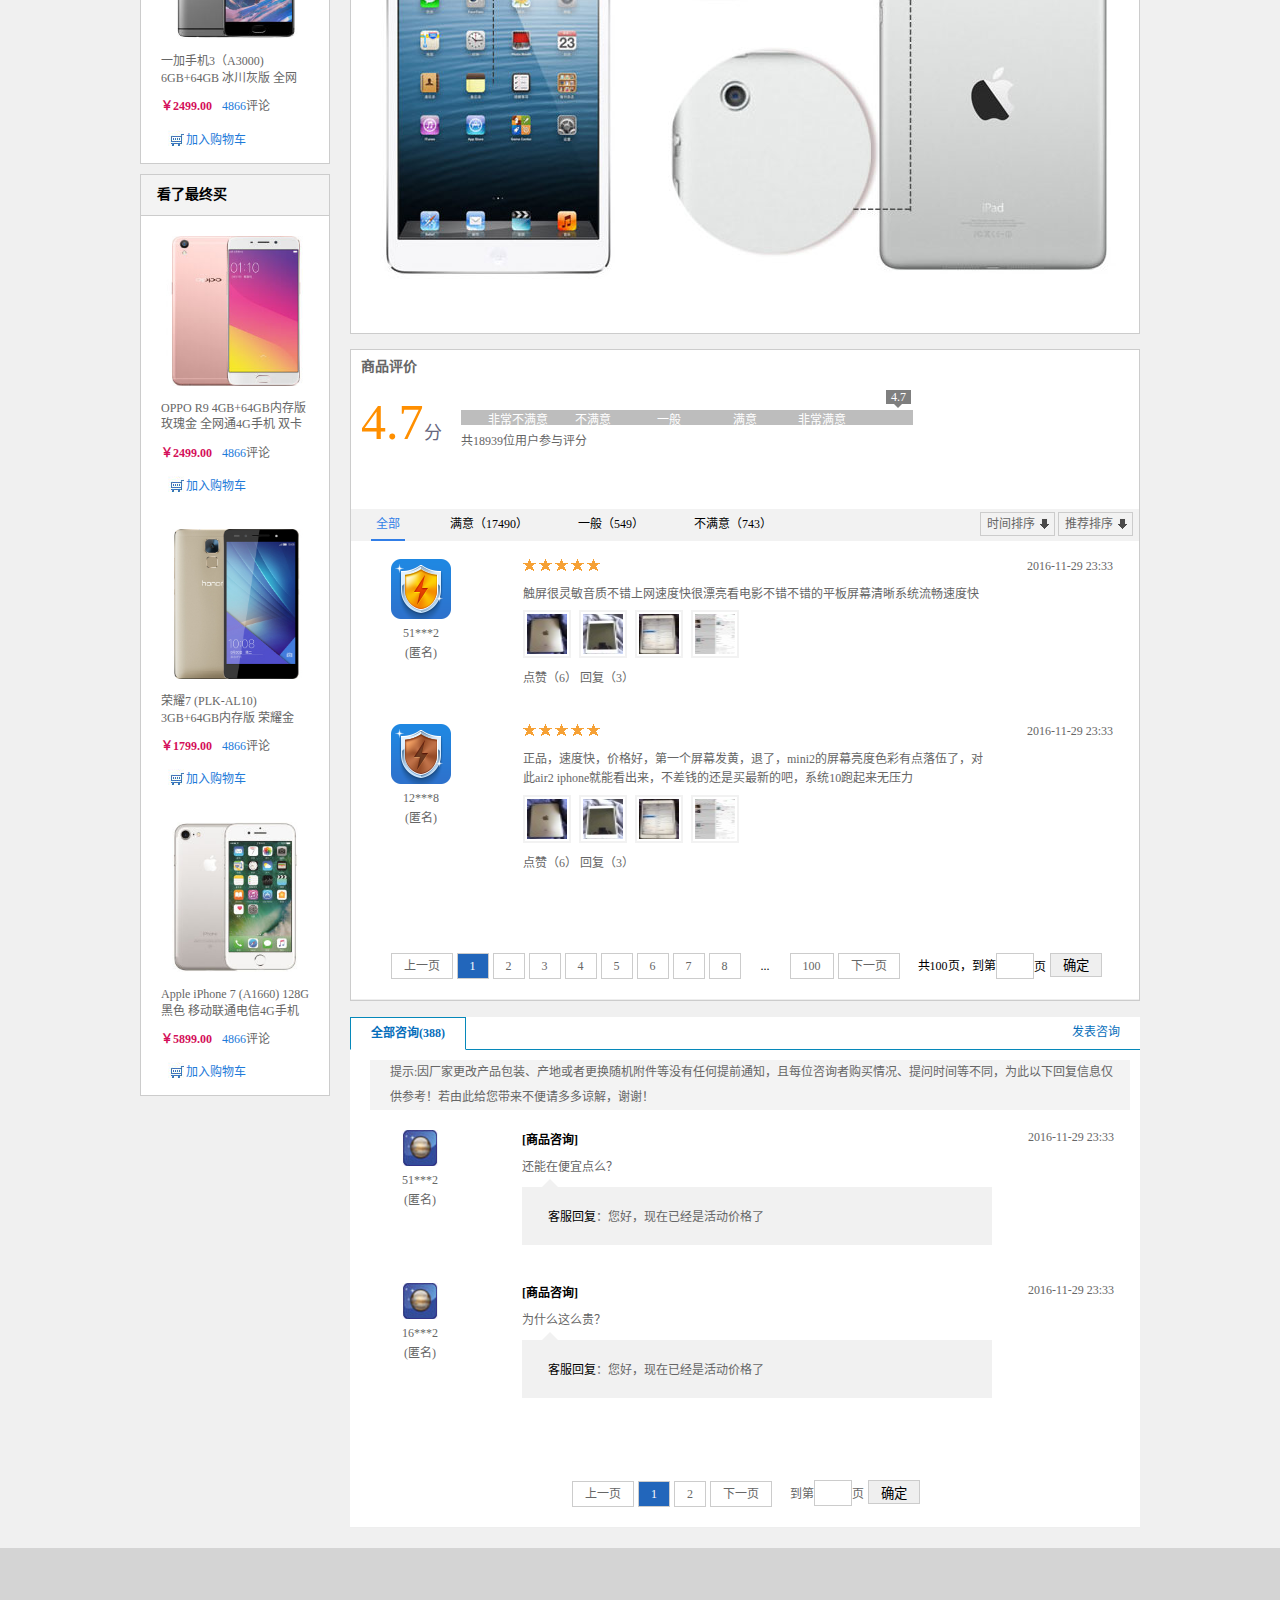
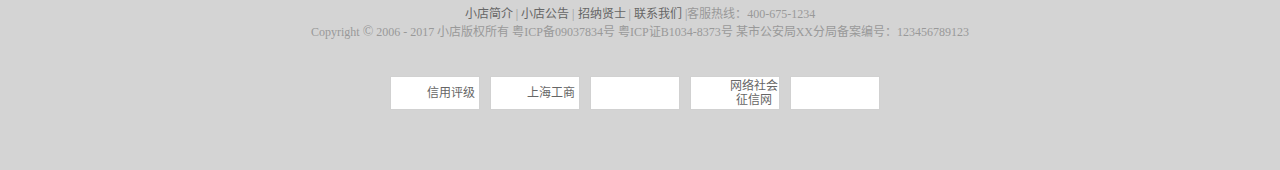
<file: 电商网站/goods_detail.html>
<!DOCTYPE html>
<html lang="zh-CN">
<head>
	<meta charset="utf-8">
	<title>商品详细页</title>
	<link rel="stylesheet" type="text/css" href="css/reset.css">
	<link rel="stylesheet" type="text/css" href="css/main.css">
</head>
<body class="goodsDetail-page gray">
	<!-- 头部开始 -->
	<header class="head">
		<!-- head-top开始 -->
		<div class="head-top">
			<div class="comWidth">
				<div class="top-left">
					<a class="collection" href="#">收藏小店</a>
				</div>
				<div class="top-right">
					欢迎来到小店！<a href="login.html">[登陆]</a><a href="regist.html">[免费注册]</a>
				</div>
			</div>
		<!-- head-top结束 -->
		</div>
		<!-- logo开始 -->
		<div class="head-mid clearfix">
			<div class="comWidth">
				<div class="logo">
					<a href="index.html"><img src="imgs/logo.jpg" alt="慕课网"></a>
					<h1><a href="index.html">Fzz的小店</a></h1> 
				</div>
				<div class="search-box">
					<form>
						<input type="text" class="search-text">
						<button class="search-bt">搜 索</button>
					</form>
				</div>
				<div class="shop">
					<a href="login.html"><span class="shopText">购物车</span></a>
					<span class="shopNum">0</span>
				</div>
			</div>
		<!-- logo结束 -->
		</div>
		<!-- head-nav开始 -->
		<nav class="head-nav">
			<div class="comWidth">
				<div class="allClass" id="allClass">
					<h2>全部商品分类<i></i></h2>
					<!-- shopClass开始 -->
					<div class="shopClass comWidth clearfix" id="shopClass">
						<div class="shopClass-item" id="shopClass-item">
							<dl>
								<dt>
									<a href="goods_filter.html">手机</a>
									<a href="#">数码</a>
									<a href="#" class="highlight">合约机</a>
								</dt>
								<dd>
									<a href="#">荣耀3X</a>
									<a href="#">单反</a>
									<a href="#">智能设备</a>
								</dd>
							</dl>

							<dl>
								<dt>
									<a href="#">电脑</a>
									<a href="#">硬件外设</a>
									<a href="#" class="highlight">装机宝</a>
								</dt>
								<dd>
									<a href="#">笔记本</a>
									<a href="#">台式机</a>
									<a href="#">超级本</a>
									<a href="#">平板</a>
								</dd>
							</dl>

							<dl>
								<dt>
									<a href="#">大家电</a>
								</dt>
								<dd>
									<a href="#">电视</a>
									<a href="#">空调</a>
									<a href="#">冰箱</a>
									<a href="#">洗衣机</a>
								</dd>
							</dl>

							<dl>
								<dt>
									<a href="#">厨房电器</a>
									<a href="#">生活电器</a>
								</dt>
								<dd>
									<a href="#">空气净化器</a>
									<a href="#">微波炉</a>
									<a href="#">取暖设备</a>
								</dd>
							</dl>

							<dl>
								<dt>
									<a href="#">食品/</a>
									<a href="#">饮料/</a>
									<a href="#">生鲜</a>
									<a href="#" class="highlight">粮油</a>
								</dt>
								<dd>
									<a href="#">进口</a>
									<a href="#">方便面</a>
									<a href="#">零食</a>
									<a href="#">保健</a>
								</dd>
							</dl>
						</div>
						<div class="item-sub" id="item-sub">
							<div class="item-sublist">
								<dl>
									<dt><a href="#">手机通讯</a></dt>
									<dd>
										<a href="#">手机</a><a href="#">对讲机</a><a href="#">以旧换新</a><a href="#">手机维修</a>
									</dd>
								</dl>
								 <dl>
					                <dt><a href="#">运营商</a></dt>
					                <dd>
					                    <a href="#">充话费/流量</a><a href="#">170选号</a><a href="#">合约机</a><a href="#">办套餐</a>
					                    <a href="#">选号码</a><a href="#">固话宽带</a><a href="#">中国移动</a><a href="#">中国联通</a><a href="#">中国电信</a>
					                </dd>
					            </dl>
					            <dl>
					                <dt><a href="#">手机配件</a></dt>
					                <dd>
					                    <a href="#">手机壳</a><a href="#">贴膜</a><a href="#">手机存储卡</a><a href="#">数据线</a><a href="#">充电器</a><a href="#">手机耳机</a><a href="#">创意配件</a><a href="#">手机饰品</a><a href="#">手机电池</a><a href="#">苹果周边</a><a href="#">移动电源</a><a href="#">蓝牙耳机</a><a href="#">手机支架</a><a href="#">车载配件</a><a href="#">拍照配件</a>
					                </dd>
					            </dl>
					            <dl>
					                <dt><a href="#">摄影摄像</a></dt>
					                <dd>
					                    <a href="#">单电/微单相机</a><a href="#">单反相机</a><a href="#">拍立得</a><a href="#">运动相机</a><a href="#">摄像机</a><a href="#">镜头</a><a href="#">户外器材</a><a href="#">影棚器材</a><a href="#">冲印服务</a><a href="#">数码相框</a>
					                </dd>
					            </dl>
					            <dl>
					                <dt><a href="#">数码配件</a></dt>
					                <dd>
					                   <a href="#">存储卡</a><a href="#">三脚架/云台</a><a href="#">相机包</a><a href="#">滤镜</a><a href="#">闪光灯/手柄</a><a href="#">相机清洁/贴膜</a><a href="#">机身附件</a><a href="#">镜头附件</a><a href="#">读卡器</a><a href="#">支架</a><a href="#">电池/充电器</a>
					                </dd>
					            </dl>
					            <dl>
					                <dt><a href="#">影音娱乐</a></dt>
					                <dd>
					                    <a href="#">耳机/耳麦</a><a href="#">音箱/音响</a><a href="#">便携/无线音箱</a><a href="#">收音机</a><a href="#">麦克风</a><a href="#">MP3/MP4</a><a href="#">专业音频</a>
					                </dd>
					            </dl>
					            <dl>
					                <dt><a href="#">智能设备</a></dt>
					                <dd>
					                    <a href="#">智能手环</a><a href="#">智能手表</a><a href="#">智能眼镜</a><a href="#">智能机器人</a><a href="#">运动跟踪器</a><a href="#">健康监测</a><a href="#">智能配饰</a><a href="#">智能家居</a><a href="#">体感车</a><a href="#">无人机</a><a href="#">其他配件</a>
					                </dd>
					            </dl>
					             <dl>
					                <dt><a href="#">电子教育</a></dt>
					                <dd>
					                    <a href="#">学生平板</a><a href="#">点读机/笔</a><a href="#">早教益智</a><a href="#">录音笔</a><a href="#">电纸书</a><a href="#">电子词典</a><a href="#">复读机</a>
					                </dd>
					            </dl>
					            <div class="sublist-link">
					            	<a href="#">电脑整机会场<i></i></a>
					            	<a href="#">硬件/外设会场<i></i></a>
					            </div>
							</div>
							<div class="item-sublist">
								<dl>
									<dt><a href="#">电脑整机</a></dt>
									<dd>
										<a href="#">笔记本</a><a href="#">超极本</a><a href="#">上网本</a><a href="#">平板电脑</a><a href="#">台式机</a>
									</dd>
								</dl>
								 <dl>
					                <dt><a href="#">装机配件</a></dt>
					                <dd>
					                    <a href="#">CPU</a><a href="#">硬盘</a><a href="#">SSD固态硬盘</a><a href="#">内存</a>
					                    <a href="#">显示器</a><a href="#">智能显示器</a><a href="#">主板</a><a href="#">显卡</a><a href="#">机箱</a><a href="#">电源</a><a href="#">散热器</a><a href="#">刻录器/光驱</a><a href="#">声卡</a><a href="#">拓展卡</a><a href="#">服务器配件</a><a href="#">DIY小附件</a><a href="#">装机/配件安装</a>
					                </dd>
					            </dl>
					            <dl>
					                <dt><a href="#">整机附件</a></dt>
					                <dd>
					                    <a href="#">电脑包</a><a href="#">电脑桌</a><a href="#">电池</a><a href="#">电源适配器</a><a href="#">贴膜</a><a href="#">清洁用品</a><a href="#">笔记本散热器</a><a href="#">USB拓展</a><a href="#">平板配件</a><a href="#">特色附件</a><a href="#">插座网线/电话线</a><a href="#">影音线材</a><a href="#">电脑线材</a>
					                </dd>
					            </dl>
					            <dl>
					                <dt><a href="#">电脑外设</a></dt>
					                <dd>
					                    <a href="#">鼠标</a><a href="#">键盘</a><a href="#">游戏外设</a><a href="#">移动硬盘</a><a href="#">摄像头</a><a href="#">高清播放器</a><a href="#">外置盒</a><a href="#">移动硬盘包</a><a href="#">手写板/绘图板</a>
					                </dd>
					            </dl>
					            <dl>
					                <dt><a href="#">网络设备</a></dt>
					                <dd>
					                    <a href="#">路由器</a><a href="#">网卡</a><a href="#">3G无线上网</a><a href="#">交换机</a>
					                    <a href="#">网络存储</a><a href="#">布线工具</a><a href="#">网络配件</a><a href="#">正版软件</a>
					                </dd>
					            </dl>
					            <dl>
					                <dt><a href="#">音频设备</a></dt>
					                <dd>
					                    <a href="#">音箱</a><a href="#">耳机/耳麦</a><a href="#">麦克风</a><a href="#">声卡</a><a href="#">音频附件</a><a href="#">录音笔</a>
					                </dd>
					            </dl>
					            <div class="sublist-link">
					            	<a href="#">电脑整机会场<i></i></a>
					            	<a href="#">硬件/外设会场<i></i></a>
					            </div>
							</div>
							<div class="item-sublist">
								<dl>
				                    <dt><a href="#">电视</a></dt>
				                    <dd>
				                        <a href="#">合资品牌</a> <a href="#">国产品牌</a> <a href="#">互联网品牌</a> 
				                    </dd>
				                </dl>
				                <dl>
				                    <dt><a href="#">空调</a></dt>
				                    <dd>
				                        <a href="#">壁挂式空调</a> <a href="#">柜式空调</a> <a href="#">中央空调</a> <a href="#">空调配件</a>
				                    </dd>
				                </dl>
				                <dl>
				                    <dt><a href="#">洗衣机</a></dt>
				                    <dd>
				                        <a href="#">滚筒洗衣机</a> <a href="#">洗烘一体机</a> <a href="#">波轮洗衣机</a> <a href="#">迷你洗衣机</a>
				                        <a href="#">洗衣机配件</a>
				                    </dd>
				                </dl>
				                <dl>
				                    <dt><a href="#">冰箱</a></dt>
				                    <dd>
				                        <a href="#">多门</a> <a href="#">对开门</a> <a href="#">三门</a> <a href="#">双门</a> <a href="#">
				                            冷柜/冰吧</a> <a href="#">酒柜</a> <a href="#">冰箱配件</a>
				                    </dd>
				                </dl>
				                <dl>
				                    <dt><a href="#">厨卫大电</a></dt>
				                    <dd>
				                        <a href="#">油烟机</a> <a href="#">燃气灶</a> <a href="#">烟灶套装</a> <a href="#">消毒柜</a> <a href="#">
				                            洗碗机</a> <a href="#">电热水器</a> <a href="#">燃气热水器</a> <a href="#">嵌入式厨电</a>
				                    </dd>
				                </dl>
				                <dl>
				                    <dt><a href="#">厨房小店</a></dt>
				                    <dd>
				                        <a href="#">电饭煲</a> <a href="#">微波炉</a> <a href="#">电烤箱</a> <a href="#">电磁炉</a><a href="#">电压力锅</a> <a href="#">豆浆机</a> <a href="#">咖啡机</a><a href="#">面包机</a> <a href="#">榨汁机</a> <a href="#">料理机</a> <a href="#">电饼铛</a><a href="#">养生壶/煎药壶</a> <a href="#">酸奶机</a> <a href="#">煮蛋器</a><a href="#">电水壶/热水瓶</a> <a href="#">电炖锅</a> <a href="#">多用途锅</a> <a href="#">电烧烤炉</a><a href="#">电热饭盒</a> <a href="#">其它厨房电器</a>
				                    </dd>
				                </dl>
				                <dl>
				                    <dt><a href="#">生活电器</a></dt>
				                    <dd>
				                        <a href="#">取暖电器</a> <a href="#">吸尘器</a> <a href="#">净化器</a> <a href="#">扫地机器人</a><a href="#">加湿器</a><a href="#">挂烫机/熨斗</a><a href="#">电风扇</a><a href="#">冷风扇</a> <a href="#">插座</a> <a href="#">电话机</a><a href="#">饮水机</a><a href="#">净水器</a> <a href="#">除湿机</a><a href="#">干衣机</a><a href="#">清洁机</a> <a href="#">收录/音机</a><a href="#">其它生活电器</a> <a href="#">生活电器配件</a>
				                    </dd>
				                </dl>
				                <dl>
				                    <dt><a href="#">个护健康</a></dt>
				                    <dd>
				                        <a href="#">剃须刀</a> <a href="#">口腔护理</a> <a href="#">电吹风</a> <a href="#">美容器</a><a href="#">卷/直发器</a> <a href="#">理发器</a> <a href="#">剃/脱毛器</a> <a href="#">足浴盆</a><a href="#">健康秤/厨房秤</a> <a href="#">按摩器</a> <a href="#">按摩椅</a> <a href="#">脂肪检测仪</a><a href="#">其它健康电器</a>
				                    </dd>
				                </dl>
				            </div>
							<div class="item-sublist">
				                <dl>
				                    <dt><a href="#">厨具</a></dt>
				                    <dd>
				                        <a href="#">烹饪锅具</a> <a href="#">刀剪菜板</a> <a href="#">厨房配件</a> <a href="#">水具酒具</a>
				                        <a href="#">餐具</a> <a href="#">茶具/咖啡具</a>
				                    </dd>
				                </dl>
				                <dl>
				                    <dt><a href="#">家装建材</a></dt>
				                    <dd>
				                        <a href="#">灯饰照明</a> <a href="#">厨房卫浴</a> <a href="#">五金工具</a> <a href="#">电工电料</a>
				                        <a href="#">墙地面材料</a> <a href="#">装饰材料</a> <a href="#">装修服务</a> <a href="#">吸顶灯</a>
				                        <a href="#">淋浴花洒</a> <a href="#">开关插座</a> <a href="#">油漆涂料</a> <a href="#">龙头</a>
				                    </dd>
				                </dl>
				                <dl>
				                    <dt><a href="#">家纺</a></dt>
				                    <dd>
				                        <a href="#">床品套件</a> <a href="#">被子</a> <a href="#">蚊帐</a> <a href="#">凉席</a> <a href="#">床单被罩</a> <a href="#">枕芯</a> <a href="#">毛巾浴巾</a> <a href="#">布艺软饰</a>
				                        <a href="#">毯子</a> <a href="#">抱枕靠垫</a> <a href="#">床垫/床褥</a> <a href="#">窗帘/窗纱</a>
				                        <a href="#">电热毯</a>
				                    </dd>
				                </dl>
				                <dl>
				                    <dt><a href="#">家具</a></dt>
				                    <dd>
				                        <a href="#">卧室家具</a> <a href="#">客厅家具</a> <a href="#">餐厅家具</a> <a href="#">书房家具</a>
				                        <a href="#">储物家具</a> <a href="#">阳台/户外</a> <a href="#">商业办公</a> <a href="#">床</a>
				                        <a href="#">床垫</a> <a href="#">沙发</a> <a href="#">电脑椅</a> <a href="#">衣柜</a> <a href="#">
				                            茶几</a> <a href="#">电视柜</a> <a href="#">餐桌</a> <a href="#">电脑桌</a> <a href="#">鞋架/衣帽架</a>
				                    </dd>
				                </dl>
				                <dl>
				                    <dt><a href="#">灯具</a></dt>
				                    <dd>
				                        <a href="#">台灯</a> <a href="#">吸顶灯</a> <a href="#">筒灯射灯</a> <a href="#">LED灯</a>
				                        <a href="#">节能灯</a> <a href="#">落地灯</a> <a href="#">五金电器</a> <a href="#">应急灯/手电</a>
				                        <a href="#">装饰灯</a> <a href="#">吊灯</a> <a href="#">氛围照明</a>
				                    </dd>
				                </dl>
				                <dl>
				                    <dt><a href="#">生活日用</a></dt>
				                    <dd>
				                        <a href="#">收纳用品</a> <a href="#">雨伞雨具</a> <a href="#">浴室用品</a> <a href="#">缝纫/针织用品</a>
				                        <a href="#">洗晒/熨烫</a> <a href="#">净化除味</a>
				                    </dd>
				                </dl>
				                <dl>
				                    <dt><a href="#">家装软饰</a></dt>
				                    <dd>
				                        <a href="#">桌布/罩件</a> <a href="#">地毯地垫</a> <a href="#">沙发垫套/椅垫</a> <a href="#">帘艺隔断</a>
				                        <a href="#">相框/照片墙</a> <a href="#">装饰字画</a> <a href="#">墙贴/装饰贴</a> <a href="#">节庆饰品</a>
				                        <a href="#">手工/十字绣</a> <a href="#">钟饰</a> <a href="#">装饰摆件</a> <a href="#">花瓶花艺</a>
				                        <a href="#">创意家居</a> <a href="#">保暖防护</a> <a href="#">香薰蜡烛</a>
				                    </dd>
				                </dl>
				                <dl>
				                    <dt><a href="#">清洁用品</a></dt>
				                    <dd>
				                        <a href="#">纸品湿巾</a> <a href="#">衣物清洁</a> <a href="#">清洁工具</a> <a href="#">家庭清洁</a>
				                        <a href="#">一次性用品</a> <a href="#">驱虫用品</a> <a href="#">皮具护理</a>
				                    </dd>
				                </dl>
				                <dl>
				                    <dt><a href="#">宠物生活</a></dt>
				                    <dd>
				                        <a href="#">宠物主粮</a> <a href="#">宠物零食</a> <a href="#">洗护美容</a> <a href="#">家居日用</a>
				                        <a href="#">医疗保健</a> <a href="#">出行装备</a> <a href="#">宠物玩具</a> <a href="#">水族用品</a>
				                        <a href="#">猫砂/尿布</a> <a href="#">宠物牵引</a> <a href="#">宠物驱虫</a>
				                    </dd>
				                </dl>
				            </div>
							<div class="item-sublist">
								<dl>
				                    <dt><a href="#">中外名酒</a></dt>
				                    <dd>
				                        <a href="#">白酒</a> <a href="#">葡萄酒</a> <a href="#">洋酒</a> <a href="#">啤酒</a> <a href="#">
				                            黄酒/养生酒</a> <a href="#">收藏酒/陈年老酒</a>
				                    </dd>
				                </dl>
				                <dl>
				                    <dt><a href="#">进口食品</a></dt>
				                    <dd>
				                        <a href="#">牛奶</a> <a href="#">饼干蛋糕</a> <a href="#">糖果/巧克力</a> <a href="#">休闲零食</a>
				                        <a href="#">冲调饮品</a> <a href="#">粮油调味</a>
				                    </dd>
				                </dl>
				                <dl>
				                    <dt><a href="#">休闲食品</a></dt>
				                    <dd>
				                        <a href="#">休闲零食</a> <a href="#">坚果炒货</a> <a href="#">肉干肉脯</a> <a href="#">蜜饯果干</a>
				                        <a href="#">糖果/巧克力</a> <a href="#">饼干蛋糕</a> <a href="#">无糖食品</a>
				                    </dd>
				                </dl>
				                <dl>
				                    <dt><a href="#">地方特产</a></dt>
				                    <dd>
				                        <a href="#">新疆</a> <a href="#">四川</a> <a href="#">云南</a> <a href="#">湖南</a> <a href="#">
				                            内蒙</a> <a href="#">北京</a> <a href="#">山西</a> <a href="#">福建</a> <a href="#">东北</a>
				                        <a href="#">其他</a>
				                    </dd>
				                </dl>
				                <dl>
				                    <dt><a href="#">茗茶</a></dt>
				                    <dd>
				                        <a href="#">铁观音</a> <a href="#">普洱</a> <a href="#">龙井</a> <a href="#">绿茶</a> <a href="#">
				                            红茶</a> <a href="#">乌龙茶</a> <a href="#">花草茶</a> <a href="#">花果茶</a> <a href="#">黑茶</a>
				                        <a href="#">白茶</a> <a href="#">养生茶</a> <a href="#">其他茶</a>
				                    </dd>
				                </dl>
				                <dl>
				                    <dt><a href="#">饮料冲调</a></dt>
				                    <dd>
				                        <a href="#">牛奶乳品</a> <a href="#">饮料</a> <a href="#">饮用水</a> <a href="#">咖啡/奶茶</a>
				                        <a href="#">蜂蜜/柚子茶</a> <a href="#">冲饮谷物</a> <a href="#">成人奶粉</a>
				                    </dd>
				                </dl>
				                <dl>
				                    <dt><a href="#">粮油调味</a></dt>
				                    <dd>
				                        <a href="#">米面杂粮</a> <a href="#">食用油</a> <a href="#">调味品</a> <a href="#">南北干货</a>
				                        <a href="#">方便食品</a> <a href="#">有机食品</a>
				                    </dd>
				                </dl>
				                <dl>
				                    <dt><a href="#">生鲜食品</a></dt>
				                    <dd>
				                        <a href="#">水果蔬菜</a> <a href="#">海鲜水产</a> <a href="#">海参</a> <a href="#">牛排</a>
				                        <a href="#">肉禽蛋奶</a> <a href="#">熟食腊味</a> <a href="#">环球美食</a> <a href="#">产地直供</a>
				                    </dd>
				                </dl>
				                <dl>
				                    <dt><a href="#">食品礼券</a></dt>
				                    <dd>
				                        <a href="#">大闸蟹</a> <a href="#">粽子</a> <a href="#">月饼</a> <a href="#">卡券</a>
				                    </dd>
				                </dl>
				            </div>
						</div>
					<!-- shopClass结束 -->
					</div>
				</div>
				<ul class="shop-nav">
					<li><a href="#" class="active">数码城</a></li>
					<li><a href="#">天黑黑</a></li>
					<li><a href="#">团购</a></li>
					<li><a href="#">发现</a></li>
					<li><a href="#">二手特卖</a></li>
					<li><a href="#">名品会</a></li>
				</ul>
			</div>
		<!-- head-nav结束 -->
		</nav>
	<!-- 头部结束 -->
	</header>
	<!-- 产品详细介绍页主体开始 -->
	<div class="introduce comWidth">
		<!-- 介绍页顶部标题开始 -->
		<div class="intro-title">
			<strong><a href="index.html">首页</a></strong>
			<span>&nbsp;&gt;&nbsp;</span>
			<a href="#">平板电脑</a>
			<span>&gt;&nbsp;</span>
			<a href="#">Apple 苹果</a>
			<span>&nbsp;&gt;&nbsp;</span>
			<a href="#">MD531CH/A</a>
		<!-- 介绍页顶部标题结束 -->
		</div>
		<div class="introduce-detail">
			<div class="introduce-top clearfix">
				<div class="pic-cut">
					<div class="big-pic" id="bigPic-wrap">
						<a href="#"><img id="bigPic" src="imgs/phone/ipaid/ipaid_01.jpg" alt="苹果"></a>
						<div class="magnifier" id="magnifier"></div>
					</div>
					<div class="bigImg-box" id="bigImgBox">
						
					</div>
					<div class="sm-pic" id="smPic">
						<ul class="clearfix">
							<li class="active"><img src="imgs/phone/ipaid/4_03.jpg" mark="imgs/phone/ipaid/ipaid_01.jpg" alt="苹果"></li>
							<li><img src="imgs/phone/ipaid/4_05.jpg" mark="imgs/phone/ipaid/ipaid_06.jpg" alt="苹果"></li>
							<li><img src="imgs/phone/ipaid/4_07.jpg" mark="imgs/phone/ipaid/ipaid_02.jpg" alt="苹果"></li>
							<li><img src="imgs/phone/ipaid/4_09.jpg" mark="imgs/phone/ipaid/ipaid_04.jpg" alt="苹果"></li>
							<li><img src="imgs/phone/ipaid/4_11.jpg" mark="imgs/phone/ipaid/ipaid_05.jpg" alt="苹果"></li>
						</ul>
					</div>
				</div>	
				<div class="product-buy-wrap">
					<div class="product-buy">
						<div class="top-panel">
							<h3>正品Apple/苹果 iPad mini 4 32G/128G7.9英寸迷你平板电脑wifi10</h3>
							<div class="pro-sale-wrap">
								<div class="pro-sale">
									<dl class="clearfix">
										<dt class="sale">促销价</dt>
										<dd class="pro-price"><span class="rmb">￥<strong class="price">2768.00</strong></span></dd>
									</dl>
									<dl class="clearfix">
										<dt>优惠</dt>
										<dd><span class="span-hg"><i class="hg">满换购</i>购ipad加价优惠够配件或USB充电插座</span></dd>
									</dl>
								</div>
							</div>
						</div>
						<div class="goods-to">
							<dl class="goods-to-delivery clearfix">
								<dt class="goods-to-tit">送到</dt>
								<dd class="goods-to-position clearfix">
									<div class="add-select" id="add-select">
										<h3>深圳市南山区</h3>
										<span></span>
										<ul class="select-list" id="select-list">
											<li>湖南省沅陵县</li>
											<li>湖南省株洲市</li>
											<li>帝都</li>
											<li>魔都</li>
											<li>深圳</li>
										</ul>
									</div>
								</dd>
								<dd class="goods-to-info">有货，可当日出货</dd>
							</dl>
							<dl class="goods-choose-wrap clearfix">
								<dt class="choose-color-tit">选择颜色</dt>
								<dd class="choose-item-wrap" id="chooseColor">
									<a class="choose-color-item choose-active" href="javascript:;">白色</a>
									<a class="choose-color-item" href="javascript:;">黑色</a>
									<a class="choose-color-item" href="javascript:;">灰色</a>
								</dd>
							</dl>
							<dl class="goods-choose-wrap clearfix">
								<dt class="choose-class-tit">选择规格</dt>
								<dd class="choose-item-wrap" id="chooseClass">
									<a class="choose-class-item choose-active" href="javascript:;">16G WLAN版</a>
									<a class="choose-class-item" href="javascript:;">32G WLAN版</a>
									<a class="choose-class-item" href="javascript:;">16G Cellular版</a>
									<a class="choose-class-item" href="javascript:;">32G Cellular版</a>
									<a class="choose-class-item" href="javascript:;">12.9 英寸 iPad Pro</a>
									<a class="choose-class-item" href="javascript:;">9.7 英寸 iPad Pro</a>
								</dd>
							</dl>
							<dl class="goods-choose-wrap clearfix">
								<dt class="choose-num-tit">数量</dt>
								<dd class="choose-item-wrap">
									<div class="choose-num">
										<span class="num-reduce" id="numReduce">-</span>
										<input class="num-text" id="numText" type="text" value="1">
										<span class="num-add" id="numAdd">+</span>
									</div>
									<div class="num-limit">
										限购<span class="limit-buyNum" id="limitNum">9</span>件
									</div>
								</dd>
							</dl>
						</div>
						<div class="goods-buy">
							<a  class="shopCar" href="#">加入购物车</a>
							<span class="line"></span>
							<a class="buyNow" href="order_pay.html">立即购买</a>
						</div>
						<div class="notice">
							注意：此商品可提供普通发票，不提供增值税发票。
						</div>
					</div>	
				</div>
			</div>
			<div class="introduce-bottom clearfix">
				<div class="left-area">
					<div class="recommend same-price">
						<h3 class="recommend-title">同价位</h3>
						<div class="item-cont">
							<div class="cont-wrap">
								<div class="item-img">
									<a href="#"><img src="imgs/phone/phone7.jpg" alt="手机"></a>
								</div>
								<div class="item-name">
									<a href="#">荣耀 V8 全网通 高配版 4GB+64GB 香槟金 移动联通电信4G手机 双卡双待双通 精致外观，1200万像素平行镜头，3500mAh电池长久续航【爆款购不停，就耀换新机，详情猛戳】</a>
								</div>
								<div class="price">
									<span class="price-num">￥2599.00</span><a href="#"><span class="comment-num">4866</span>评论</a>
								</div>
								<div class="goods-car">
									<a href="#">加入购物车</a>
								</div>
							</div>				
						</div>
						<div class="item-cont">
							<div class="cont-wrap">
								<div class="item-img">
									<a href="#"><img src="imgs/phone/phone8.jpg" alt="手机"></a>
								</div>
								<div class="item-name">
									<a href="#">小米5 全网通 标准版 3GB内存 32GB ROM 白色 移动联通电信4G手机 高通骁龙820处理器，4轴防抖相机！很轻狠快！！小米挚爱不等待，新品抢购，更多活动请猛戳此处！</a>
								</div>
								<div class="price">
									<span class="price-num">￥1599.00</span><a href="#"><span class="comment-num">4866</span>评论</a>
								</div>
								<div class="goods-car">
									<a href="#">加入购物车</a>
								</div>
							</div>				
						</div>	
						<div class="item-cont">
							<div class="cont-wrap">
								<div class="item-img">
									<a href="#"><img src="imgs/phone3.jpg" alt="手机"></a>
								</div>
								<div class="item-name">
									<a href="#">一加手机3（A3000) 6GB+64GB 冰川灰版 全网通 双卡双待 移动联通电信4G手机 火爆开抢~【下单6小时未付款取消订单】极速闪充，高通骁龙820处理器，6GB运行内存，5.5英寸屏，0.2S指纹识别！</a>
								</div>
								<div class="price">
									<span class="price-num">￥2499.00</span><a href="#"><span class="comment-num">4866</span>评论</a>
								</div>
								<div class="goods-car">
									<a href="#">加入购物车</a>
								</div>
							</div>				
						</div>
					</div>
					<div class="recommend lookBuy">
						<h3 class="recommend-title">看了最终买</h3>
						<div class="item-cont">
							<div class="cont-wrap">
								<div class="item-img">
									<a href="#"><img src="imgs/phone2.jpg" alt="手机"></a>
								</div>
								<div class="item-name">
									<a href="#">OPPO R9 4GB+64GB内存版 玫瑰金 全网通4G手机 双卡双待 前置1600万像素，后置1300万像素，0.2s快速解锁，充电5分钟，通话2小时！全场12期免息，购机送大礼包，R9s黑色、A59s火爆抢购中</a>
								</div>
								<div class="price">
									<span class="price-num">￥2499.00</span><a href="#"><span class="comment-num">4866</span>评论</a>
								</div>
								<div class="goods-car">
									<a href="#">加入购物车</a>
								</div>
							</div>				
						</div>
						<div class="item-cont">
							<div class="cont-wrap">
								<div class="item-img">
									<a href="#"><img src="imgs/phone/phone4.jpg" alt="手机"></a>
								</div>
								<div class="item-name">
									<a href="#">荣耀7 (PLK-AL10) 3GB+64GB内存版 荣耀金 移动联通电信4G手机 双卡双待双通 一键智灵，指纹识别，2000万后置摄像头！【爆款购不停，就耀换新机，详情猛戳】</a>
								</div>
								<div class="price">
									<span class="price-num">￥1799.00</span><a href="#"><span class="comment-num">4866</span>评论</a>
								</div>
								<div class="goods-car">
									<a href="#">加入购物车</a>
								</div>
							</div>				
						</div>	
						<div class="item-cont">
							<div class="cont-wrap">
								<div class="item-img">
									<a href="#"><img src="imgs/phone1.jpg" alt="手机"></a>
								</div>
								<div class="item-name">
									<a href="#">Apple iPhone 7 (A1660) 128G 黑色 移动联通电信4G手机</a>
								</div>
								<div class="price">
									<span class="price-num">￥5899.00</span><a href="#"><span class="comment-num">4866</span>评论</a>
								</div>
								<div class="goods-car">
									<a href="#">加入购物车</a>
								</div>
							</div>				
						</div>
					</div>
				</div>
				<div class="right-area">
					<div class="intro-comment">
						<ul class="select clearfix">
							<li class="pro-introduce" id="proInroBt">
								<span>产品介绍</span>
							</li>
							<li class="pro-comment" id="commentBt">
								<span>商品评价(18782)</span>
							</li>
						</ul>
						<div class="product-introduce" id="proIntroduce">
							<div class="ad">
								<a href="#"><img src="imgs/banner/ad.jpg" alt="广告"></a>
							</div>
							<div class="pro-art">
								<div class="pro-art-tit clearfix">
									<h3>强烈推荐</h3>
									<h4>货比三家</h4>
								</div>
								<p>现在就是买mini的好时候！换代清仓直降，但苹果品质不变！A5双核，内置Lightning闪电接口，正反可插，方便人性。小身材，炫丽的7.9英寸显示屏，7.2mm的厚度，薄如铅笔。女生包包随身携带更时尚！facetime视频通话，与密友24小时畅聊不断线。微信倾力打造，你的智能助理。苹果的牌子就不用我说了，1111补仓，存货不多哦！</p>
							</div>
							<div class="pro-art">
								<div class="pro-art-tit clearfix">
									<h3>精美图片</h3>
								</div>
								<p>苹果iPad7.9 英寸显示屏可带来新的iPad体验，绚丽的显示屏，在每一寸画面中呈现灵动鲜活的美妙影像。苹果miniMD528CH/A采用500 万像素 iSight 摄像头，清晰记录每一次的幸福。</p>
								<img src="imgs/banner/ad2.jpg" alt="苹果">
							</div>
						</div>
					</div>	
					<div class="product-comment" id="proComment">
						<div class="comment-score">
							<h3 class="comment-tit">商品评价</h3>
							<div class="score-wrap clearfix">
								<div class="score">
									<strong>4.7</strong><em>分</em>
								</div>
								<div class="score-progress">
									<ul class="clearfix">
										<li>非常不满意</li>
										<li>不满意</li>
										<li>一般</li>
										<li>满意</li>
										<li>非常满意</li>
										<span>4.7</span>
									</ul>
									<p>共18939位用户参与评分</p>
								</div>
							</div>
						</div>
						<div class="comment-cont" id="commentCont">
							<div class="comment-tab">
								<ul class="tab-wrap clearfix">
									<li class="active"><a href="#">全部</a></li>
									<li><a href="#">满意（17490）</a></li>
									<li><a href="#">一般（549）</a></li>
									<li><a href="#">不满意（743）</a></li>
								</ul>
								<div class="tab-sort">
									<a href="#">时间排序</a>
									<a href="#">推荐排序</a>
								</div>
							</div>
							<div class="comment-person clearfix">
								<div class="comment-person-left">
									<img src="imgs/icon/huiyuan.png" alt="会员">
									<p>51***2</p>
									<p>(匿名)</p>
								</div>
								<div class="comment-person-body">
									<span class="starGroup">
										<i class="star"></i>
										<i class="star"></i>
										<i class="star"></i>
										<i class="star"></i>
										<i class="star"></i>
									</span>
									<p class="comment-text">
										触屏很灵敏音质不错上网速度快很漂亮看电影不错不错的平板屏幕清晰系统流畅速度快
									</p>
									<div class="showPic-wrap">
										<ul class="clearfix">
											<li><img src="imgs/phone/ipaid/i1.jpg" alt="图片"></li>
											<li><img src="imgs/phone/ipaid/i2.jpg" alt="图片"></li>
											<li><img src="imgs/phone/ipaid/i3.jpg" alt="图片"></li>
											<li><img src="imgs/phone/ipaid/i4.jpg" alt="图片"></li>
										</ul>
									</div>
									<p class="praise-rew">
										<a class="to-praise" href="javascript:;">点赞（<span class="praise-num">6</span>）</a>
										<a href="#">回复（<span class="rew-num">3</span>）</a>
									</p>
								</div>
								<div class="comment-person-right">
									<span>2016-11-29 23:33</span>
								</div>
							</div>
							<div class="comment-person clearfix">
								<div class="comment-person-left">
									<img src="imgs/icon/huiyuan2.png" alt="会员">
									<p>12***8</p>
									<p>(匿名)</p>
								</div>
								<div class="comment-person-body">
									<span class="starGroup">
										<i class="star"></i>
										<i class="star"></i>
										<i class="star"></i>
										<i class="star"></i>
										<i class="star"></i>
									</span>
									<p class="comment-text">
										正品，速度快，价格好，第一个屏幕发黄，退了，mini2的屏幕亮度色彩有点落伍了，对此air2 iphone就能看出来，不差钱的还是买最新的吧，系统10跑起来无压力
									</p>
									<div class="showPic-wrap">
										<ul class="clearfix">
											<li><img src="imgs/phone/ipaid/i1.jpg" alt="图片"></li>
											<li><img src="imgs/phone/ipaid/i2.jpg" alt="图片"></li>
											<li><img src="imgs/phone/ipaid/i3.jpg" alt="图片"></li>
											<li><img src="imgs/phone/ipaid/i4.jpg" alt="图片"></li>
										</ul>
									</div>
									<p class="praise-rew">
										<a class="to-praise" href="javascript:;">点赞（<span class="praise-num">6</span>）</a>
										<a href="#">回复（<span class="rew-num">3</span>）</a>
									</p>
								</div>
								<div class="comment-person-right">
									<span>2016-11-29 23:33</span>
								</div>
							</div>
							<div class="foot-page">
								<a href="#">上一页</a><span id="page-num"><a class="page-active" href="#">1</a><a href="#">2</a><a href="#">3</a><a href="#">4</a><a href="#">5</a><a href="#">6</a><a href="#">7</a><a href="#">8</a><span class="ellipsis">...</span><a href="#">100</a></span><a href="#">下一页</a><span class="to-page">共100页，到第</span><input type="text"><span class="page">页</span><button>确定</button>
							</div>
						</div>
					</div>	
					<div class="consult">
						<ul class="consult-tit">
							<li class="allConsult"><a class="active" href="#">全部咨询(388)</a></li>
							<li class="publish-cons"><a href="#">发表咨询</a></li>
						</ul>
						<div class="comment-cont">
							<div class="tips">
								<p>提示:因厂家更改产品包装、产地或者更换随机附件等没有任何提前通知，且每位咨询者购买情况、提问时间等不同，为此以下回复信息仅供参考！若由此给您带来不便请多多谅解，谢谢！</p>
							</div>	
							<div class="comment-person clearfix">
								<div class="comment-person-left">
									<img src="imgs/icon/tuxing_03.jpg" alt="会员">
									<p>51***2</p>
									<p>(匿名)</p>
								</div>
								<div class="comment-person-body">
									<strong>[商品咨询]</strong>
									<p class="comment-text">
										还能在便宜点么？
									</p>
									<p class="businessReply">
										<span class="business-service">客服回复</span><span class="bs-content">：您好，现在已经是活动价格了</span>
									</p>
								</div>
								<div class="comment-person-right">
									<span>2016-11-29 23:33</span>
								</div>
							</div>
							<div class="comment-person clearfix">
								<div class="comment-person-left">
									<img src="imgs/icon/tuxing_03.jpg" alt="会员">
									<p>16***2</p>
									<p>(匿名)</p>
								</div>
								<div class="comment-person-body">
									<strong>[商品咨询]</strong>
									<p class="comment-text">
										为什么这么贵？
									</p>
									<p class="businessReply">
										<span class="business-service">客服回复</span><span class="bs-content">：您好，现在已经是活动价格了</span>
									</p>
								</div>
								<div class="comment-person-right">
									<span>2016-11-29 23:33</span>
								</div>
							</div>
							<div class="foot-page">
								<a href="#">上一页</a><span id="page-num"><a class="page-active" href="#">1</a><a href="#">2</a><a href="#">下一页</a><span class="to-page">到第</span><input type="text"><span class="page">页</span><button>确定</button>
							</div>
						</div>
					</div>
				</div>
			</div>
		</div>
	</div>
	<!-- foot开始 -->
	<footer class="foot">
		<div class="copy-right">
			<p><a href="#">小店简介 </a>|<a href="#"> 小店公告 </a>|<a href="#"> 招纳贤士 </a>|<a href="#"> 联系我们 </a>|</a>客服热线：400-675-1234</p>
			<p>Copyright <span class="right">&copy;</span> 2006 - 2017 小店版权所有   粤ICP备09037834号   粤ICP证B1034-8373号   某市公安局XX分局备案编号：123456789123</p>
		</div>
		<div class="credit">
			<a href="#">信用评级</a>
			<a href="#">上海工商</a>
			<a href="#"></a>
			<a href="#">网络社会征信网</a>
			<a href="#"></a>
		</div>
	<!-- foot结束 -->
	</footer>
<script src="js/jquery.js"></script>
<script src="js/no_index.js"></script>
</body>
</html>
</file>
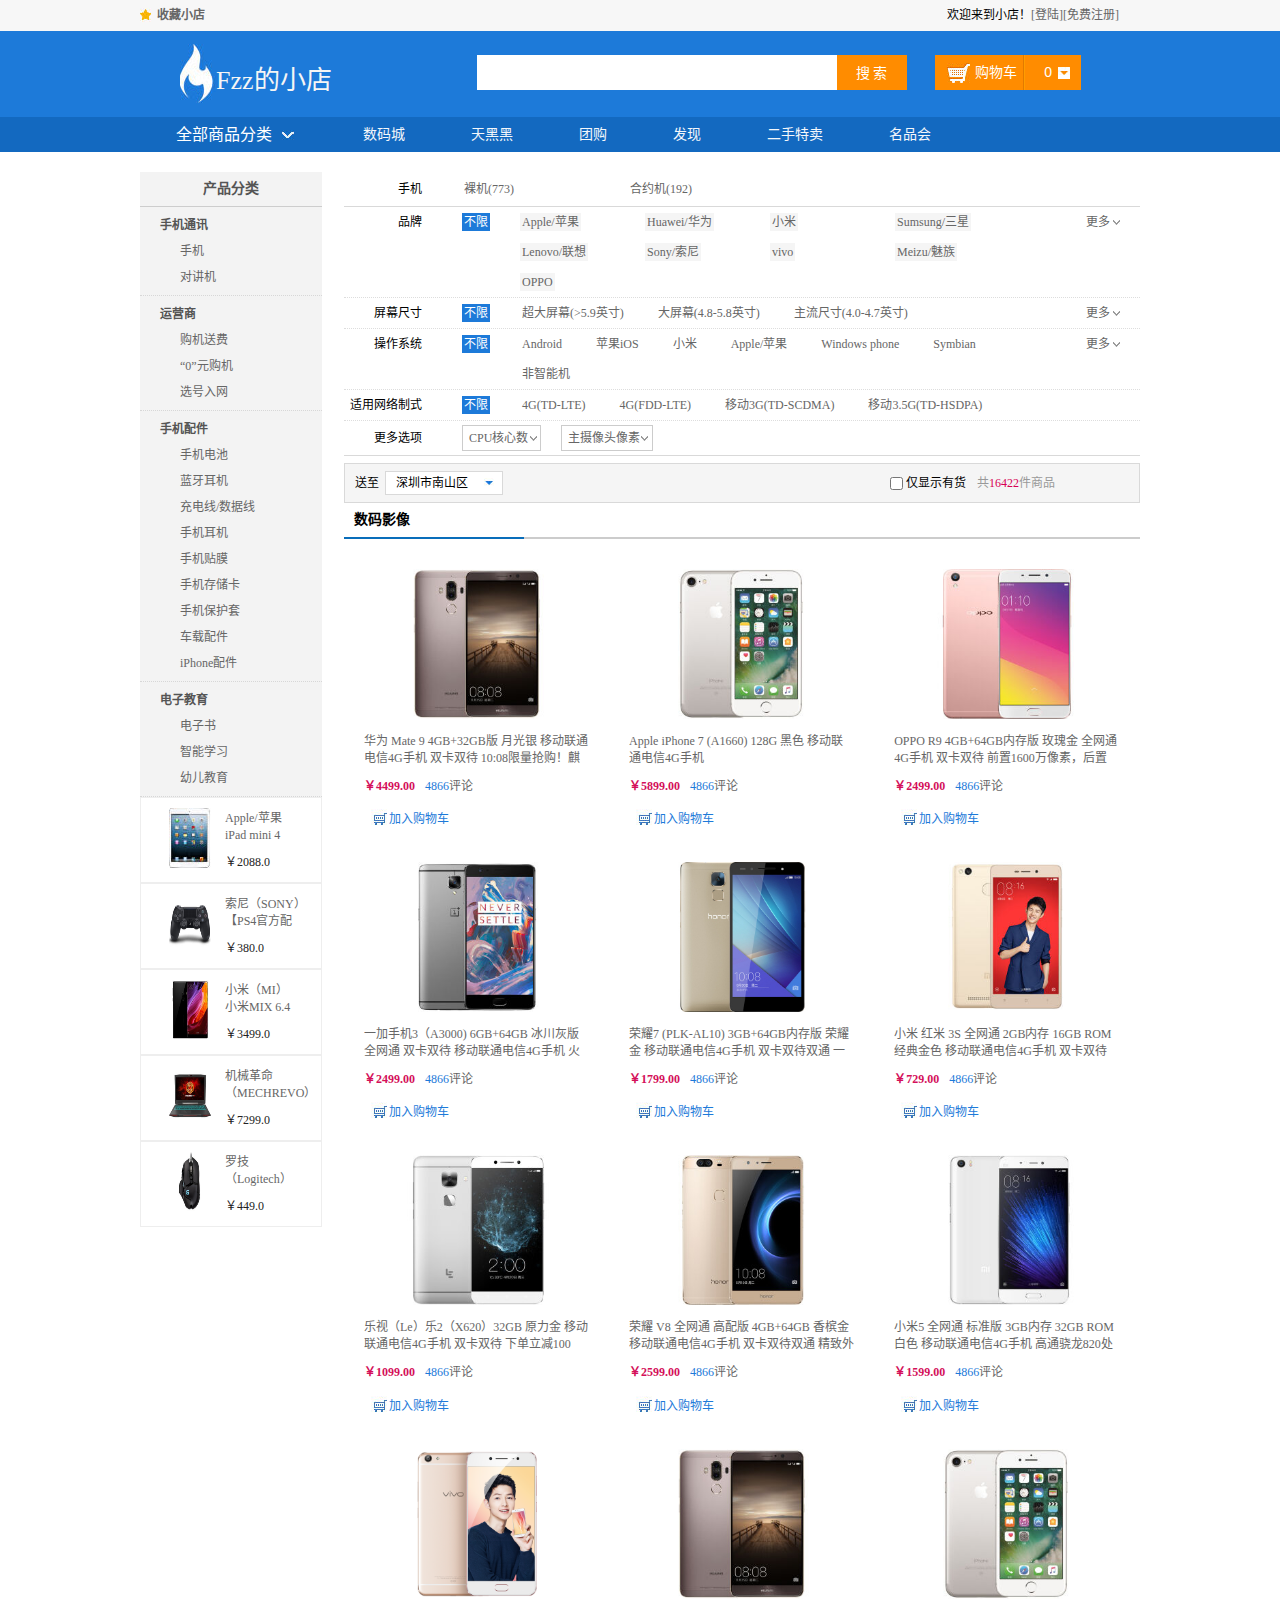
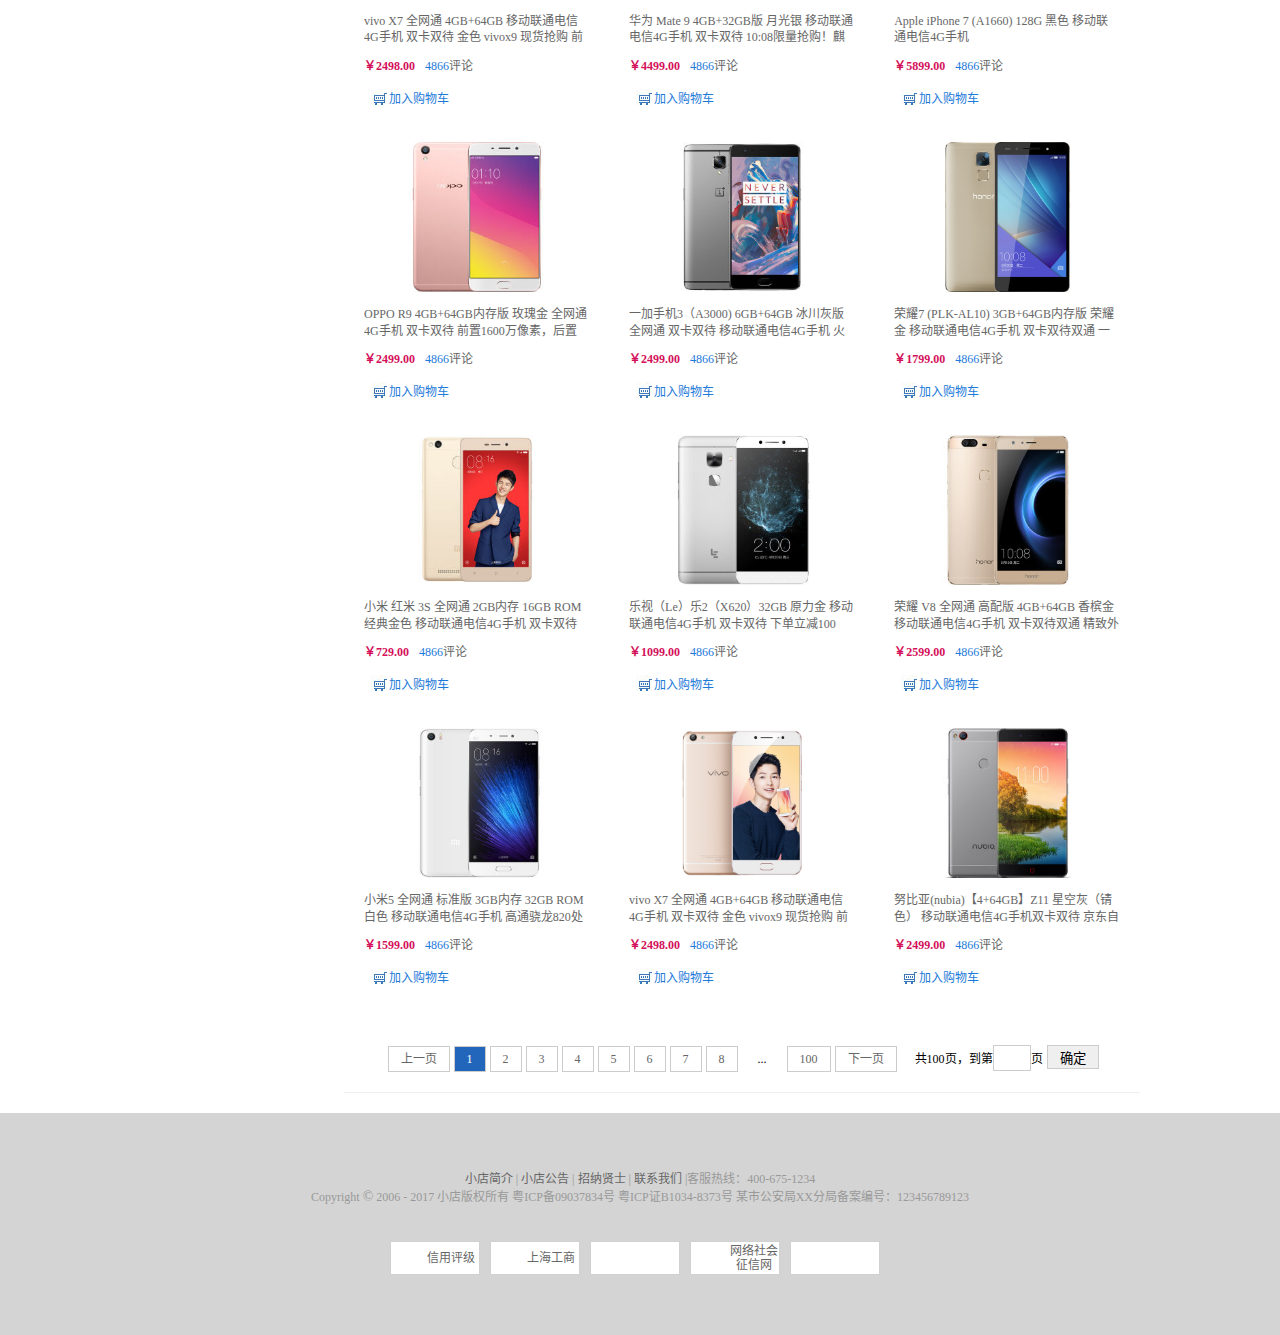
<file: 电商网站/goods_filter.html>
<!DOCTYPE html>
<html lang="zh-CN">
<head>
	<meta charset="utf-8">
	<title>筛选页</title>
	<link rel="stylesheet" type="text/css" href="css/reset.css">
	<link rel="stylesheet" type="text/css" href="css/main.css">
</head>
<body class="goodsFilter-page">
	<!-- 头部开始 -->
	<header class="head">
		<!-- head-top开始 -->
		<div class="head-top">
			<div class="comWidth clearfix">
				<div class="top-left">
					<a class="collection" href="#">收藏小店</a>
				</div>
				<div class="top-right">
					欢迎来到小店！<a href="login.html">[登陆]</a><a href="regist.html">[免费注册]</a>
				</div>
			</div>
		<!-- head-top结束 -->
		</div>
		<!-- logo开始 -->
		<div class="head-mid clearfix">
			<div class="comWidth">
				<div class="logo">
					<a href="index.html"><img src="imgs/logo.jpg" alt="慕课网"></a>
					<h1><a href="index.html">Fzz的小店</a></h1> 
				</div>
				<div class="search-box">
					<form>
						<input type="text" class="search-text">
						<button class="search-bt">搜 索</button>
					</form>
				</div>
				<div class="shop">
					<span class="shopText">购物车</span>
					<span class="shopNum">0</span>
				</div>
			</div>
		<!-- logo结束 -->
		</div>
		<!-- head-nav开始 -->
		<nav class="head-nav">
			<div class="comWidth">
				<div class="allClass" id="allClass">
					<h2>全部商品分类<i></i></h2>
					<!-- shopClass开始 -->
					<div class="shopClass comWidth clearfix" id="shopClass">
						<div class="shopClass-item" id="shopClass-item">
							<dl>
								<dt>
									<a href="goods_filter.html">手机</a>
									<a href="#">数码</a>
									<a href="#" class="highlight">合约机</a>
								</dt>
								<dd>
									<a href="#">荣耀3X</a>
									<a href="#">单反</a>
									<a href="#">智能设备</a>
								</dd>
							</dl>

							<dl>
								<dt>
									<a href="#">电脑</a>
									<a href="#">硬件外设</a>
									<a href="#" class="highlight">装机宝</a>
								</dt>
								<dd>
									<a href="#">笔记本</a>
									<a href="#">台式机</a>
									<a href="#">超级本</a>
									<a href="#">平板</a>
								</dd>
							</dl>

							<dl>
								<dt>
									<a href="#">大家电</a>
								</dt>
								<dd>
									<a href="#">电视</a>
									<a href="#">空调</a>
									<a href="#">冰箱</a>
									<a href="#">洗衣机</a>
								</dd>
							</dl>

							<dl>
								<dt>
									<a href="#">厨房电器</a>
									<a href="#">生活电器</a>
								</dt>
								<dd>
									<a href="#">空气净化器</a>
									<a href="#">微波炉</a>
									<a href="#">取暖设备</a>
								</dd>
							</dl>

							<dl>
								<dt>
									<a href="#">食品/</a>
									<a href="#">饮料/</a>
									<a href="#">生鲜</a>
									<a href="#" class="highlight">粮油</a>
								</dt>
								<dd>
									<a href="#">进口</a>
									<a href="#">方便面</a>
									<a href="#">零食</a>
									<a href="#">保健</a>
								</dd>
							</dl>
						</div>
						<div class="item-sub" id="item-sub">
							<div class="item-sublist">
								<dl>
									<dt><a href="#">手机通讯</a></dt>
									<dd>
										<a href="#">手机</a><a href="#">对讲机</a><a href="#">以旧换新</a><a href="#">手机维修</a>
									</dd>
								</dl>
								 <dl>
					                <dt><a href="#">运营商</a></dt>
					                <dd>
					                    <a href="#">充话费/流量</a><a href="#">170选号</a><a href="#">合约机</a><a href="#">办套餐</a>
					                    <a href="#">选号码</a><a href="#">固话宽带</a><a href="#">中国移动</a><a href="#">中国联通</a><a href="#">中国电信</a>
					                </dd>
					            </dl>
					            <dl>
					                <dt><a href="#">手机配件</a></dt>
					                <dd>
					                    <a href="#">手机壳</a><a href="#">贴膜</a><a href="#">手机存储卡</a><a href="#">数据线</a><a href="#">充电器</a><a href="#">手机耳机</a><a href="#">创意配件</a><a href="#">手机饰品</a><a href="#">手机电池</a><a href="#">苹果周边</a><a href="#">移动电源</a><a href="#">蓝牙耳机</a><a href="#">手机支架</a><a href="#">车载配件</a><a href="#">拍照配件</a>
					                </dd>
					            </dl>
					            <dl>
					                <dt><a href="#">摄影摄像</a></dt>
					                <dd>
					                    <a href="#">单电/微单相机</a><a href="#">单反相机</a><a href="#">拍立得</a><a href="#">运动相机</a><a href="#">摄像机</a><a href="#">镜头</a><a href="#">户外器材</a><a href="#">影棚器材</a><a href="#">冲印服务</a><a href="#">数码相框</a>
					                </dd>
					            </dl>
					            <dl>
					                <dt><a href="#">数码配件</a></dt>
					                <dd>
					                   <a href="#">存储卡</a><a href="#">三脚架/云台</a><a href="#">相机包</a><a href="#">滤镜</a><a href="#">闪光灯/手柄</a><a href="#">相机清洁/贴膜</a><a href="#">机身附件</a><a href="#">镜头附件</a><a href="#">读卡器</a><a href="#">支架</a><a href="#">电池/充电器</a>
					                </dd>
					            </dl>
					            <dl>
					                <dt><a href="#">影音娱乐</a></dt>
					                <dd>
					                    <a href="#">耳机/耳麦</a><a href="#">音箱/音响</a><a href="#">便携/无线音箱</a><a href="#">收音机</a><a href="#">麦克风</a><a href="#">MP3/MP4</a><a href="#">专业音频</a>
					                </dd>
					            </dl>
					            <dl>
					                <dt><a href="#">智能设备</a></dt>
					                <dd>
					                    <a href="#">智能手环</a><a href="#">智能手表</a><a href="#">智能眼镜</a><a href="#">智能机器人</a><a href="#">运动跟踪器</a><a href="#">健康监测</a><a href="#">智能配饰</a><a href="#">智能家居</a><a href="#">体感车</a><a href="#">无人机</a><a href="#">其他配件</a>
					                </dd>
					            </dl>
					             <dl>
					                <dt><a href="#">电子教育</a></dt>
					                <dd>
					                    <a href="#">学生平板</a><a href="#">点读机/笔</a><a href="#">早教益智</a><a href="#">录音笔</a><a href="#">电纸书</a><a href="#">电子词典</a><a href="#">复读机</a>
					                </dd>
					            </dl>
					            <div class="sublist-link">
					            	<a href="#">电脑整机会场<i></i></a>
					            	<a href="#">硬件/外设会场<i></i></a>
					            </div>
							</div>
							<div class="item-sublist">
								<dl>
									<dt><a href="#">电脑整机</a></dt>
									<dd>
										<a href="#">笔记本</a><a href="#">超极本</a><a href="#">上网本</a><a href="#">平板电脑</a><a href="#">台式机</a>
									</dd>
								</dl>
								 <dl>
					                <dt><a href="#">装机配件</a></dt>
					                <dd>
					                    <a href="#">CPU</a><a href="#">硬盘</a><a href="#">SSD固态硬盘</a><a href="#">内存</a>
					                    <a href="#">显示器</a><a href="#">智能显示器</a><a href="#">主板</a><a href="#">显卡</a><a href="#">机箱</a><a href="#">电源</a><a href="#">散热器</a><a href="#">刻录器/光驱</a><a href="#">声卡</a><a href="#">拓展卡</a><a href="#">服务器配件</a><a href="#">DIY小附件</a><a href="#">装机/配件安装</a>
					                </dd>
					            </dl>
					            <dl>
					                <dt><a href="#">整机附件</a></dt>
					                <dd>
					                    <a href="#">电脑包</a><a href="#">电脑桌</a><a href="#">电池</a><a href="#">电源适配器</a><a href="#">贴膜</a><a href="#">清洁用品</a><a href="#">笔记本散热器</a><a href="#">USB拓展</a><a href="#">平板配件</a><a href="#">特色附件</a><a href="#">插座网线/电话线</a><a href="#">影音线材</a><a href="#">电脑线材</a>
					                </dd>
					            </dl>
					            <dl>
					                <dt><a href="#">电脑外设</a></dt>
					                <dd>
					                    <a href="#">鼠标</a><a href="#">键盘</a><a href="#">游戏外设</a><a href="#">移动硬盘</a><a href="#">摄像头</a><a href="#">高清播放器</a><a href="#">外置盒</a><a href="#">移动硬盘包</a><a href="#">手写板/绘图板</a>
					                </dd>
					            </dl>
					            <dl>
					                <dt><a href="#">网络设备</a></dt>
					                <dd>
					                    <a href="#">路由器</a><a href="#">网卡</a><a href="#">3G无线上网</a><a href="#">交换机</a>
					                    <a href="#">网络存储</a><a href="#">布线工具</a><a href="#">网络配件</a><a href="#">正版软件</a>
					                </dd>
					            </dl>
					            <dl>
					                <dt><a href="#">音频设备</a></dt>
					                <dd>
					                    <a href="#">音箱</a><a href="#">耳机/耳麦</a><a href="#">麦克风</a><a href="#">声卡</a><a href="#">音频附件</a><a href="#">录音笔</a>
					                </dd>
					            </dl>
					            <div class="sublist-link">
					            	<a href="#">电脑整机会场<i></i></a>
					            	<a href="#">硬件/外设会场<i></i></a>
					            </div>
							</div>
							<div class="item-sublist">
								<dl>
				                    <dt><a href="#">电视</a></dt>
				                    <dd>
				                        <a href="#">合资品牌</a> <a href="#">国产品牌</a> <a href="#">互联网品牌</a> 
				                    </dd>
				                </dl>
				                <dl>
				                    <dt><a href="#">空调</a></dt>
				                    <dd>
				                        <a href="#">壁挂式空调</a> <a href="#">柜式空调</a> <a href="#">中央空调</a> <a href="#">空调配件</a>
				                    </dd>
				                </dl>
				                <dl>
				                    <dt><a href="#">洗衣机</a></dt>
				                    <dd>
				                        <a href="#">滚筒洗衣机</a> <a href="#">洗烘一体机</a> <a href="#">波轮洗衣机</a> <a href="#">迷你洗衣机</a>
				                        <a href="#">洗衣机配件</a>
				                    </dd>
				                </dl>
				                <dl>
				                    <dt><a href="#">冰箱</a></dt>
				                    <dd>
				                        <a href="#">多门</a> <a href="#">对开门</a> <a href="#">三门</a> <a href="#">双门</a> <a href="#">
				                            冷柜/冰吧</a> <a href="#">酒柜</a> <a href="#">冰箱配件</a>
				                    </dd>
				                </dl>
				                <dl>
				                    <dt><a href="#">厨卫大电</a></dt>
				                    <dd>
				                        <a href="#">油烟机</a> <a href="#">燃气灶</a> <a href="#">烟灶套装</a> <a href="#">消毒柜</a> <a href="#">
				                            洗碗机</a> <a href="#">电热水器</a> <a href="#">燃气热水器</a> <a href="#">嵌入式厨电</a>
				                    </dd>
				                </dl>
				                <dl>
				                    <dt><a href="#">厨房小店</a></dt>
				                    <dd>
				                        <a href="#">电饭煲</a> <a href="#">微波炉</a> <a href="#">电烤箱</a> <a href="#">电磁炉</a><a href="#">电压力锅</a> <a href="#">豆浆机</a> <a href="#">咖啡机</a><a href="#">面包机</a> <a href="#">榨汁机</a> <a href="#">料理机</a> <a href="#">电饼铛</a><a href="#">养生壶/煎药壶</a> <a href="#">酸奶机</a> <a href="#">煮蛋器</a><a href="#">电水壶/热水瓶</a> <a href="#">电炖锅</a> <a href="#">多用途锅</a> <a href="#">电烧烤炉</a><a href="#">电热饭盒</a> <a href="#">其它厨房电器</a>
				                    </dd>
				                </dl>
				                <dl>
				                    <dt><a href="#">生活电器</a></dt>
				                    <dd>
				                        <a href="#">取暖电器</a> <a href="#">吸尘器</a> <a href="#">净化器</a> <a href="#">扫地机器人</a><a href="#">加湿器</a><a href="#">挂烫机/熨斗</a><a href="#">电风扇</a><a href="#">冷风扇</a> <a href="#">插座</a> <a href="#">电话机</a><a href="#">饮水机</a><a href="#">净水器</a> <a href="#">除湿机</a><a href="#">干衣机</a><a href="#">清洁机</a> <a href="#">收录/音机</a><a href="#">其它生活电器</a> <a href="#">生活电器配件</a>
				                    </dd>
				                </dl>
				                <dl>
				                    <dt><a href="#">个护健康</a></dt>
				                    <dd>
				                        <a href="#">剃须刀</a> <a href="#">口腔护理</a> <a href="#">电吹风</a> <a href="#">美容器</a><a href="#">卷/直发器</a> <a href="#">理发器</a> <a href="#">剃/脱毛器</a> <a href="#">足浴盆</a><a href="#">健康秤/厨房秤</a> <a href="#">按摩器</a> <a href="#">按摩椅</a> <a href="#">脂肪检测仪</a><a href="#">其它健康电器</a>
				                    </dd>
				                </dl>
				            </div>
							<div class="item-sublist">
				                <dl>
				                    <dt><a href="#">厨具</a></dt>
				                    <dd>
				                        <a href="#">烹饪锅具</a> <a href="#">刀剪菜板</a> <a href="#">厨房配件</a> <a href="#">水具酒具</a>
				                        <a href="#">餐具</a> <a href="#">茶具/咖啡具</a>
				                    </dd>
				                </dl>
				                <dl>
				                    <dt><a href="#">家装建材</a></dt>
				                    <dd>
				                        <a href="#">灯饰照明</a> <a href="#">厨房卫浴</a> <a href="#">五金工具</a> <a href="#">电工电料</a>
				                        <a href="#">墙地面材料</a> <a href="#">装饰材料</a> <a href="#">装修服务</a> <a href="#">吸顶灯</a>
				                        <a href="#">淋浴花洒</a> <a href="#">开关插座</a> <a href="#">油漆涂料</a> <a href="#">龙头</a>
				                    </dd>
				                </dl>
				                <dl>
				                    <dt><a href="#">家纺</a></dt>
				                    <dd>
				                        <a href="#">床品套件</a> <a href="#">被子</a> <a href="#">蚊帐</a> <a href="#">凉席</a> <a href="#">床单被罩</a> <a href="#">枕芯</a> <a href="#">毛巾浴巾</a> <a href="#">布艺软饰</a>
				                        <a href="#">毯子</a> <a href="#">抱枕靠垫</a> <a href="#">床垫/床褥</a> <a href="#">窗帘/窗纱</a>
				                        <a href="#">电热毯</a>
				                    </dd>
				                </dl>
				                <dl>
				                    <dt><a href="#">家具</a></dt>
				                    <dd>
				                        <a href="#">卧室家具</a> <a href="#">客厅家具</a> <a href="#">餐厅家具</a> <a href="#">书房家具</a>
				                        <a href="#">储物家具</a> <a href="#">阳台/户外</a> <a href="#">商业办公</a> <a href="#">床</a>
				                        <a href="#">床垫</a> <a href="#">沙发</a> <a href="#">电脑椅</a> <a href="#">衣柜</a> <a href="#">
				                            茶几</a> <a href="#">电视柜</a> <a href="#">餐桌</a> <a href="#">电脑桌</a> <a href="#">鞋架/衣帽架</a>
				                    </dd>
				                </dl>
				                <dl>
				                    <dt><a href="#">灯具</a></dt>
				                    <dd>
				                        <a href="#">台灯</a> <a href="#">吸顶灯</a> <a href="#">筒灯射灯</a> <a href="#">LED灯</a>
				                        <a href="#">节能灯</a> <a href="#">落地灯</a> <a href="#">五金电器</a> <a href="#">应急灯/手电</a>
				                        <a href="#">装饰灯</a> <a href="#">吊灯</a> <a href="#">氛围照明</a>
				                    </dd>
				                </dl>
				                <dl>
				                    <dt><a href="#">生活日用</a></dt>
				                    <dd>
				                        <a href="#">收纳用品</a> <a href="#">雨伞雨具</a> <a href="#">浴室用品</a> <a href="#">缝纫/针织用品</a>
				                        <a href="#">洗晒/熨烫</a> <a href="#">净化除味</a>
				                    </dd>
				                </dl>
				                <dl>
				                    <dt><a href="#">家装软饰</a></dt>
				                    <dd>
				                        <a href="#">桌布/罩件</a> <a href="#">地毯地垫</a> <a href="#">沙发垫套/椅垫</a> <a href="#">帘艺隔断</a>
				                        <a href="#">相框/照片墙</a> <a href="#">装饰字画</a> <a href="#">墙贴/装饰贴</a> <a href="#">节庆饰品</a>
				                        <a href="#">手工/十字绣</a> <a href="#">钟饰</a> <a href="#">装饰摆件</a> <a href="#">花瓶花艺</a>
				                        <a href="#">创意家居</a> <a href="#">保暖防护</a> <a href="#">香薰蜡烛</a>
				                    </dd>
				                </dl>
				                <dl>
				                    <dt><a href="#">清洁用品</a></dt>
				                    <dd>
				                        <a href="#">纸品湿巾</a> <a href="#">衣物清洁</a> <a href="#">清洁工具</a> <a href="#">家庭清洁</a>
				                        <a href="#">一次性用品</a> <a href="#">驱虫用品</a> <a href="#">皮具护理</a>
				                    </dd>
				                </dl>
				                <dl>
				                    <dt><a href="#">宠物生活</a></dt>
				                    <dd>
				                        <a href="#">宠物主粮</a> <a href="#">宠物零食</a> <a href="#">洗护美容</a> <a href="#">家居日用</a>
				                        <a href="#">医疗保健</a> <a href="#">出行装备</a> <a href="#">宠物玩具</a> <a href="#">水族用品</a>
				                        <a href="#">猫砂/尿布</a> <a href="#">宠物牵引</a> <a href="#">宠物驱虫</a>
				                    </dd>
				                </dl>
				            </div>
							<div class="item-sublist">
								<dl>
				                    <dt><a href="#">中外名酒</a></dt>
				                    <dd>
				                        <a href="#">白酒</a> <a href="#">葡萄酒</a> <a href="#">洋酒</a> <a href="#">啤酒</a> <a href="#">
				                            黄酒/养生酒</a> <a href="#">收藏酒/陈年老酒</a>
				                    </dd>
				                </dl>
				                <dl>
				                    <dt><a href="#">进口食品</a></dt>
				                    <dd>
				                        <a href="#">牛奶</a> <a href="#">饼干蛋糕</a> <a href="#">糖果/巧克力</a> <a href="#">休闲零食</a>
				                        <a href="#">冲调饮品</a> <a href="#">粮油调味</a>
				                    </dd>
				                </dl>
				                <dl>
				                    <dt><a href="#">休闲食品</a></dt>
				                    <dd>
				                        <a href="#">休闲零食</a> <a href="#">坚果炒货</a> <a href="#">肉干肉脯</a> <a href="#">蜜饯果干</a>
				                        <a href="#">糖果/巧克力</a> <a href="#">饼干蛋糕</a> <a href="#">无糖食品</a>
				                    </dd>
				                </dl>
				                <dl>
				                    <dt><a href="#">地方特产</a></dt>
				                    <dd>
				                        <a href="#">新疆</a> <a href="#">四川</a> <a href="#">云南</a> <a href="#">湖南</a> <a href="#">
				                            内蒙</a> <a href="#">北京</a> <a href="#">山西</a> <a href="#">福建</a> <a href="#">东北</a>
				                        <a href="#">其他</a>
				                    </dd>
				                </dl>
				                <dl>
				                    <dt><a href="#">茗茶</a></dt>
				                    <dd>
				                        <a href="#">铁观音</a> <a href="#">普洱</a> <a href="#">龙井</a> <a href="#">绿茶</a> <a href="#">
				                            红茶</a> <a href="#">乌龙茶</a> <a href="#">花草茶</a> <a href="#">花果茶</a> <a href="#">黑茶</a>
				                        <a href="#">白茶</a> <a href="#">养生茶</a> <a href="#">其他茶</a>
				                    </dd>
				                </dl>
				                <dl>
				                    <dt><a href="#">饮料冲调</a></dt>
				                    <dd>
				                        <a href="#">牛奶乳品</a> <a href="#">饮料</a> <a href="#">饮用水</a> <a href="#">咖啡/奶茶</a>
				                        <a href="#">蜂蜜/柚子茶</a> <a href="#">冲饮谷物</a> <a href="#">成人奶粉</a>
				                    </dd>
				                </dl>
				                <dl>
				                    <dt><a href="#">粮油调味</a></dt>
				                    <dd>
				                        <a href="#">米面杂粮</a> <a href="#">食用油</a> <a href="#">调味品</a> <a href="#">南北干货</a>
				                        <a href="#">方便食品</a> <a href="#">有机食品</a>
				                    </dd>
				                </dl>
				                <dl>
				                    <dt><a href="#">生鲜食品</a></dt>
				                    <dd>
				                        <a href="#">水果蔬菜</a> <a href="#">海鲜水产</a> <a href="#">海参</a> <a href="#">牛排</a>
				                        <a href="#">肉禽蛋奶</a> <a href="#">熟食腊味</a> <a href="#">环球美食</a> <a href="#">产地直供</a>
				                    </dd>
				                </dl>
				                <dl>
				                    <dt><a href="#">食品礼券</a></dt>
				                    <dd>
				                        <a href="#">大闸蟹</a> <a href="#">粽子</a> <a href="#">月饼</a> <a href="#">卡券</a>
				                    </dd>
				                </dl>
				            </div>
						</div>
					<!-- shopClass结束 -->
					</div>
				</div>
				<ul class="shop-nav">
					<li><a href="#" class="active">数码城</a></li>
					<li><a href="#">天黑黑</a></li>
					<li><a href="#">团购</a></li>
					<li><a href="#">发现</a></li>
					<li><a href="#">二手特卖</a></li>
					<li><a href="#">名品会</a></li>
				</ul>
			</div>
		<!-- head-nav结束 -->
		</nav>
	<!-- 头部结束 -->
	</header>
	<div class="choose comWidth clearfix">
		<div class="product-class vertical ">
			<div class="product-tit">
				<h3>产品分类</h3>
			</div>
			<div class="product-list clearfix">
				<h3>手机通讯</h3>
				<ul>
					<li><a href="#">手机</a></li>
					<li><a href="#">对讲机</a></li>
				</ul>
			</div>
			<div class="product-list clearfix">
				<h3>运营商</h3>
				<ul>
					<li><a href="#">购机送费</a></li>
					<li><a href="#">“0”元购机</a></li>
					<li><a href="#">选号入网</a></li>
				</ul>
			</div>
			<div class="product-list clearfix">
				<h3>手机配件</h3>
				<ul>
					<li><a href="#">手机电池</a></li>
					<li><a href="#">蓝牙耳机</a></li>
					<li><a href="#">充电线/数据线</a></li>
					<li><a href="#">手机耳机</a></li>
					<li><a href="#">手机贴膜</a></li>
					<li><a href="#">手机存储卡</a></li>
					<li><a href="#">手机保护套</a></li>
					<li><a href="#">车载配件</a></li>
					<li><a href="#">iPhone配件</a></li>
				</ul>
			</div>
			<div class="product-list clearfix">
				<h3>电子教育</h3>
				<ul>
					<li><a href="#">电子书</a></li>
					<li><a href="#">智能学习</a></li>
					<li><a href="#">幼儿教育</a></li>
					<li><a href="#"></a></li>
				</ul>
			</div>
			<div class="sidebar-product">
				<ul>
					<li class="clearfix">
						<div class="img">
							<a href="#"><img src="imgs/phone/phone10.jpg" alt="product"></a>
						</div>
						<div class="product-info">
							<a class="product-name" href="#">Apple/苹果 iPad mini 4 WLAN 64GB 7.9英寸迷你平板电脑</a>
							<span class="product-price">￥2088.0</span>
						</div>
					</li>
					<li class="clearfix">
						<div class="img">
							<a href="#"><img src="imgs/phone/phone11.jpg" alt="product"></a>
						</div>
						<div class="product-info">
							<a class="product-name" href="#">索尼（SONY）【PS4官方配件】PlayStation 4 游戏手柄（黑色）2016年新型号 新版本PS4游戏手柄</a>
							<span class="product-price">￥380.0</span>
						</div>
					</li>
					<li class="clearfix">
						<div class="img">
							<a href="#"><img src="imgs/phone/phone12.jpg" alt="product"></a>
						</div>
						<div class="product-info">
							<a class="product-name" href="#">小米（MI） 小米MIX 6.4英寸全面屏概念手机，陶瓷声学系统！小米挚爱不等待，新品抢购，更多活动请猛戳此处！</a>
							<span class="product-price">￥3499.0</span>
						</div>
					</li>
					<li class="clearfix">
						<div class="img">
							<a href="#"><img src="imgs/phone/phone13.jpg" alt="product"></a>
						</div>
						<div class="product-info">
							<a class="product-name" href="#">机械革命（MECHREVO）深海泰坦 X6Ti 多彩版 15.6英寸游戏本i7-6700HQ 8G 128GSSD+1T GTX965M 4G </a>
							<span class="product-price">￥7299.0</span>
						</div>
					</li>
					<li class="clearfix">
						<div class="img">
							<a href="#"><img src="imgs/phone/phone14.jpg" alt="product"></a>
						</div>
						<div class="product-info">
							<a class="product-name" href="#">罗技（Logitech）G502 炫光自适应游戏鼠标 RGB鼠标 信仰之作，科技致胜，做工精细，1680万色自定义RGB指示灯！</a>
							<span class="product-price">￥449.0</span>
						</div>
					</li>
				</ul>
			</div>
		</div>
		<div class="class-choose">
			<dl class="title clearfix">
				<dt>手机</dt>
				<dd>
					<ul class="clearfix">
						<li><a href="#">裸机(773)</a></li>
						<li><a href="#">合约机(192)</a></li>
					</ul>
				</dd>
			</dl>
			<dl class="brand clearfix">
				<dt>品牌</dt>
				<dd class="limit"><a href="#" class="class-choose-active">不限</a></dd>
				<dd>
					<ul class="clearfix">
						<li><a href="#">Apple/苹果</a></li>
						<li><a href="#">Huawei/华为</a></li>
						<li><a href="#">小米</a></li>
						<li><a href="#">Sumsung/三星</a></li>
						<li><a href="#">Lenovo/联想</a></li>
						<li><a href="#">Sony/索尼</a></li>
						<li><a href="#">vivo</a></li>
						<li><a href="#">Meizu/魅族</a></li>
						<li><a href="#">OPPO</a></li>
					</ul>
				</dd>
				<a href="#" class="class-choose-more">更多</a>
			</dl>
			<dl class="clearfix">
				<dt>屏幕尺寸</dt>
				<dd class="limit"><a href="#" class="class-choose-active">不限</a></dd>
				<dd>
					<ul class="clearfix">
						<li><a href="#">超大屏幕(>5.9英寸)</a></li>
						<li><a href="#">大屏幕(4.8-5.8英寸)</a></li>
						<li><a href="#">主流尺寸(4.0-4.7英寸)</a></li>
					</ul>
				</dd>
				<a href="#" class="class-choose-more">更多</a>
			</dl>
			<dl class="clearfix">
				<dt>操作系统</dt>
				<dd class="limit"><a href="#" class="class-choose-active">不限</a></dd>
				<dd>
					<ul class="clearfix">
						<li><a href="#">Android</a></li>
						<li><a href="#">苹果iOS</a></li>
						<li><a href="#">小米</a></li>
						<li><a href="#">Apple/苹果</a></li>
						<li><a href="#">Windows phone</a></li>
						<li><a href="#">Symbian</a></li>
						<li><a href="#">非智能机</a></li>
					</ul>
				</dd>
				<a href="#" class="class-choose-more">更多</a>
			</dl>
			<dl class="clearfix">
				<dt>适用网络制式</dt>
				<dd class="limit"><a href="#" class="class-choose-active">不限</a></dd>
				<dd>
					<ul class="clearfix">
						<li><a href="#">4G(TD-LTE)</a></li>
						<li><a href="#">4G(FDD-LTE)</a></li>
						<li><a href="#">移动3G(TD-SCDMA)</a></li>
						<li><a href="#">移动3.5G(TD-HSDPA)</a></li>
					</ul>
				</dd>
			</dl>
			<dl class="title more-choose clearfix">
				<dt>更多选项</dt>
				<dd>
					<ul class="clearfix">
						<li><a href="#">CPU核心数</a></li>
						<li><a href="#">主摄像头像素</a></li>
					</ul>
				</dd>
			</dl>
		</div>
		<!-- main-product开始 -->
		<div class="main-product filter-page" id="main-product">
			<div class="add-info clearfix">
				<div class="address">
					<div class="add-delivery">送至</div>
					<div class="add-select" id="add-select">
						<h3>深圳市南山区</h3>
						<span></span>
						<ul class="select-list" id="select-list">
							<li>湖南省沅陵县</li>
							<li>湖南省株洲市</li>
							<li>帝都</li>
							<li>魔都</li>
							<li>深圳</li>
						</ul>
					</div>
				</div>
				<div class="filter">
					<input type="checkbox" id="check">
					<label for="check">仅显示有货</label>
					<strong>共<span class="num">16422</span>件商品</strong>
				</div>
			</div>
			<div class="product-item item1">
				<div class="item-tit">
					<h3>数码影像</h3>
				</div>	
				<div class="product-wrap clearfix">
					<div class="item-cont">
						<div class="cont-wrap">
							<div class="item-img">
								<a href="#"><img src="imgs/phone.jpg" alt="手机"></a>
							</div>
							<div class="item-name">
								<a href="#">华为 Mate 9 4GB+32GB版 月光银 移动联通电信4G手机 双卡双待 10:08限量抢购！麒麟960芯片！第二代徕卡双摄像头！4000mAh大电池！更多活动请点击！</a>
							</div>
							<div class="price">
								<span class="price-num">￥4499.00</span><a href="#"><span class="comment-num">4866</span>评论</a>
							</div>
							<div class="goods-car">
								<a href="#">加入购物车</a>
							</div>
						</div>				
					</div>
					<div class="item-cont">
						<div class="cont-wrap">
							<div class="item-img">
								<a href="#"><img src="imgs/phone1.jpg" alt="手机"></a>
							</div>
							<div class="item-name">
								<a href="#">Apple iPhone 7 (A1660) 128G 黑色 移动联通电信4G手机</a>
							</div>
							<div class="price">
								<span class="price-num">￥5899.00</span><a href="#"><span class="comment-num">4866</span>评论</a>
							</div>
							<div class="goods-car">
								<a href="#">加入购物车</a>
							</div>
						</div>				
					</div>
					<div class="item-cont">
						<div class="cont-wrap">
							<div class="item-img">
								<a href="#"><img src="imgs/phone2.jpg" alt="手机"></a>
							</div>
							<div class="item-name">
								<a href="#">OPPO R9 4GB+64GB内存版 玫瑰金 全网通4G手机 双卡双待 前置1600万像素，后置1300万像素，0.2s快速解锁，充电5分钟，通话2小时！全场12期免息，购机送大礼包，R9s黑色、A59s火爆抢购中</a>
							</div>
							<div class="price">
								<span class="price-num">￥2499.00</span><a href="#"><span class="comment-num">4866</span>评论</a>
							</div>
							<div class="goods-car">
								<a href="#">加入购物车</a>
							</div>
						</div>				
					</div>
					<div class="item-cont">
						<div class="cont-wrap">
							<div class="item-img">
								<a href="#"><img src="imgs/phone3.jpg" alt="手机"></a>
							</div>
							<div class="item-name">
								<a href="#">一加手机3（A3000) 6GB+64GB 冰川灰版 全网通 双卡双待 移动联通电信4G手机 火爆开抢~【下单6小时未付款取消订单】极速闪充，高通骁龙820处理器，6GB运行内存，5.5英寸屏，0.2S指纹识别！</a>
							</div>
							<div class="price">
								<span class="price-num">￥2499.00</span><a href="#"><span class="comment-num">4866</span>评论</a>
							</div>
							<div class="goods-car">
								<a href="#">加入购物车</a>
							</div>
						</div>				
					</div>
					<div class="item-cont">
						<div class="cont-wrap">
							<div class="item-img">
								<a href="#"><img src="imgs/phone/phone4.jpg" alt="手机"></a>
							</div>
							<div class="item-name">
								<a href="#">荣耀7 (PLK-AL10) 3GB+64GB内存版 荣耀金 移动联通电信4G手机 双卡双待双通 一键智灵，指纹识别，2000万后置摄像头！【爆款购不停，就耀换新机，详情猛戳】</a>
							</div>
							<div class="price">
								<span class="price-num">￥1799.00</span><a href="#"><span class="comment-num">4866</span>评论</a>
							</div>
							<div class="goods-car">
								<a href="#">加入购物车</a>
							</div>
						</div>				
					</div>
					<div class="item-cont">
						<div class="cont-wrap">
							<div class="item-img">
								<a href="#"><img src="imgs/phone/phone5.jpg" alt="手机"></a>
							</div>
							<div class="item-name">
								<a href="#">小米 红米 3S 全网通 2GB内存 16GB ROM 经典金色 移动联通电信4G手机 双卡双待 指纹识别，金属机身，4100mAh 大电池！小米挚爱不等待，新品抢购，更多活动请猛戳此处！</a>
							</div>
							<div class="price">
								<span class="price-num">￥729.00</span><a href="#"><span class="comment-num">4866</span>评论</a>
							</div>
							<div class="goods-car">
								<a href="#">加入购物车</a>
							</div>
						</div>				
					</div>
					<div class="item-cont">
						<div class="cont-wrap">
							<div class="item-img">
								<a href="#"><img src="imgs/phone/phone6.jpg" alt="手机"></a>
							</div>
							<div class="item-name">
								<a href="#">乐视（Le）乐2（X620）32GB 原力金 移动联通电信4G手机 双卡双待 下单立减100元，5.5英寸In Cell屏幕，金属一体化机身，后1600+前800万像素！更多精彩活动请点击！</a>
							</div>
							<div class="price">
								<span class="price-num">￥1099.00</span><a href="#"><span class="comment-num">4866</span>评论</a>
							</div>
							<div class="goods-car">
								<a href="#">加入购物车</a>
							</div>
						</div>				
					</div>
					<div class="item-cont">
						<div class="cont-wrap">
							<div class="item-img">
								<a href="#"><img src="imgs/phone/phone7.jpg" alt="手机"></a>
							</div>
							<div class="item-name">
								<a href="#">荣耀 V8 全网通 高配版 4GB+64GB 香槟金 移动联通电信4G手机 双卡双待双通 精致外观，1200万像素平行镜头，3500mAh电池长久续航【爆款购不停，就耀换新机，详情猛戳】</a>
							</div>
							<div class="price">
								<span class="price-num">￥2599.00</span><a href="#"><span class="comment-num">4866</span>评论</a>
							</div>
							<div class="goods-car">
								<a href="#">加入购物车</a>
							</div>
						</div>				
					</div>
					<div class="item-cont">
						<div class="cont-wrap">
							<div class="item-img">
								<a href="#"><img src="imgs/phone/phone8.jpg" alt="手机"></a>
							</div>
							<div class="item-name">
								<a href="#">小米5 全网通 标准版 3GB内存 32GB ROM 白色 移动联通电信4G手机 高通骁龙820处理器，4轴防抖相机！很轻狠快！！小米挚爱不等待，新品抢购，更多活动请猛戳此处！</a>
							</div>
							<div class="price">
								<span class="price-num">￥1599.00</span><a href="#"><span class="comment-num">4866</span>评论</a>
							</div>
							<div class="goods-car">
								<a href="#">加入购物车</a>
							</div>
						</div>				
					</div>
					<div class="item-cont">
						<div class="cont-wrap">
							<div class="item-img">
								<a href="#"><img src="imgs/phone/phone9.png" alt="手机"></a>
							</div>
							<div class="item-name">
								<a href="#">vivo X7 全网通 4GB+64GB 移动联通电信4G手机 双卡双待 金色 vivox9 现货抢购 前置2000万柔光双摄·12期免息·送超值礼包·立即抢购</a>
							</div>
							<div class="price">
								<span class="price-num">￥2498.00</span><a href="#"><span class="comment-num">4866</span>评论</a>
							</div>
							<div class="goods-car">
								<a href="#">加入购物车</a>
							</div>
						</div>				
					</div>
					<div class="item-cont">
						<div class="cont-wrap">
							<div class="item-img">
								<a href="#"><img src="imgs/phone.jpg" alt="手机"></a>
							</div>
							<div class="item-name">
								<a href="#">华为 Mate 9 4GB+32GB版 月光银 移动联通电信4G手机 双卡双待 10:08限量抢购！麒麟960芯片！第二代徕卡双摄像头！4000mAh大电池！更多活动请点击！</a>
							</div>
							<div class="price">
								<span class="price-num">￥4499.00</span><a href="#"><span class="comment-num">4866</span>评论</a>
							</div>
							<div class="goods-car">
								<a href="#">加入购物车</a>
							</div>
						</div>				
					</div>
					<div class="item-cont">
						<div class="cont-wrap">
							<div class="item-img">
								<a href="#"><img src="imgs/phone1.jpg" alt="手机"></a>
							</div>
							<div class="item-name">
								<a href="#">Apple iPhone 7 (A1660) 128G 黑色 移动联通电信4G手机</a>
							</div>
							<div class="price">
								<span class="price-num">￥5899.00</span><a href="#"><span class="comment-num">4866</span>评论</a>
							</div>
							<div class="goods-car">
								<a href="#">加入购物车</a>
							</div>
						</div>				
					</div>
					<div class="item-cont">
						<div class="cont-wrap">
							<div class="item-img">
								<a href="#"><img src="imgs/phone2.jpg" alt="手机"></a>
							</div>
							<div class="item-name">
								<a href="#">OPPO R9 4GB+64GB内存版 玫瑰金 全网通4G手机 双卡双待 前置1600万像素，后置1300万像素，0.2s快速解锁，充电5分钟，通话2小时！全场12期免息，购机送大礼包，R9s黑色、A59s火爆抢购中</a>
							</div>
							<div class="price">
								<span class="price-num">￥2499.00</span><a href="#"><span class="comment-num">4866</span>评论</a>
							</div>
							<div class="goods-car">
								<a href="#">加入购物车</a>
							</div>
						</div>				
					</div>
					<div class="item-cont">
						<div class="cont-wrap">
							<div class="item-img">
								<a href="#"><img src="imgs/phone3.jpg" alt="手机"></a>
							</div>
							<div class="item-name">
								<a href="#">一加手机3（A3000) 6GB+64GB 冰川灰版 全网通 双卡双待 移动联通电信4G手机 火爆开抢~【下单6小时未付款取消订单】极速闪充，高通骁龙820处理器，6GB运行内存，5.5英寸屏，0.2S指纹识别！</a>
							</div>
							<div class="price">
								<span class="price-num">￥2499.00</span><a href="#"><span class="comment-num">4866</span>评论</a>
							</div>
							<div class="goods-car">
								<a href="#">加入购物车</a>
							</div>
						</div>				
					</div>
					<div class="item-cont">
						<div class="cont-wrap">
							<div class="item-img">
								<a href="#"><img src="imgs/phone/phone4.jpg" alt="手机"></a>
							</div>
							<div class="item-name">
								<a href="#">荣耀7 (PLK-AL10) 3GB+64GB内存版 荣耀金 移动联通电信4G手机 双卡双待双通 一键智灵，指纹识别，2000万后置摄像头！【爆款购不停，就耀换新机，详情猛戳】</a>
							</div>
							<div class="price">
								<span class="price-num">￥1799.00</span><a href="#"><span class="comment-num">4866</span>评论</a>
							</div>
							<div class="goods-car">
								<a href="#">加入购物车</a>
							</div>
						</div>				
					</div>
					<div class="item-cont">
						<div class="cont-wrap">
							<div class="item-img">
								<a href="#"><img src="imgs/phone/phone5.jpg" alt="手机"></a>
							</div>
							<div class="item-name">
								<a href="#">小米 红米 3S 全网通 2GB内存 16GB ROM 经典金色 移动联通电信4G手机 双卡双待 指纹识别，金属机身，4100mAh 大电池！小米挚爱不等待，新品抢购，更多活动请猛戳此处！</a>
							</div>
							<div class="price">
								<span class="price-num">￥729.00</span><a href="#"><span class="comment-num">4866</span>评论</a>
							</div>
							<div class="goods-car">
								<a href="#">加入购物车</a>
							</div>
						</div>				
					</div>
					<div class="item-cont">
						<div class="cont-wrap">
							<div class="item-img">
								<a href="#"><img src="imgs/phone/phone6.jpg" alt="手机"></a>
							</div>
							<div class="item-name">
								<a href="#">乐视（Le）乐2（X620）32GB 原力金 移动联通电信4G手机 双卡双待 下单立减100元，5.5英寸In Cell屏幕，金属一体化机身，后1600+前800万像素！更多精彩活动请点击！</a>
							</div>
							<div class="price">
								<span class="price-num">￥1099.00</span><a href="#"><span class="comment-num">4866</span>评论</a>
							</div>
							<div class="goods-car">
								<a href="#">加入购物车</a>
							</div>
						</div>				
					</div>
					<div class="item-cont">
						<div class="cont-wrap">
							<div class="item-img">
								<a href="#"><img src="imgs/phone/phone7.jpg" alt="手机"></a>
							</div>
							<div class="item-name">
								<a href="#">荣耀 V8 全网通 高配版 4GB+64GB 香槟金 移动联通电信4G手机 双卡双待双通 精致外观，1200万像素平行镜头，3500mAh电池长久续航【爆款购不停，就耀换新机，详情猛戳】</a>
							</div>
							<div class="price">
								<span class="price-num">￥2599.00</span><a href="#"><span class="comment-num">4866</span>评论</a>
							</div>
							<div class="goods-car">
								<a href="#">加入购物车</a>
							</div>
						</div>				
					</div>
					<div class="item-cont">
						<div class="cont-wrap">
							<div class="item-img">
								<a href="#"><img src="imgs/phone/phone8.jpg" alt="手机"></a>
							</div>
							<div class="item-name">
								<a href="#">小米5 全网通 标准版 3GB内存 32GB ROM 白色 移动联通电信4G手机 高通骁龙820处理器，4轴防抖相机！很轻狠快！！小米挚爱不等待，新品抢购，更多活动请猛戳此处！</a>
							</div>
							<div class="price">
								<span class="price-num">￥1599.00</span><a href="#"><span class="comment-num">4866</span>评论</a>
							</div>
							<div class="goods-car">
								<a href="#">加入购物车</a>
							</div>
						</div>				
					</div>
					<div class="item-cont">
						<div class="cont-wrap">
							<div class="item-img">
								<a href="#"><img src="imgs/phone/phone9.png" alt="手机"></a>
							</div>
							<div class="item-name">
								<a href="#">vivo X7 全网通 4GB+64GB 移动联通电信4G手机 双卡双待 金色 vivox9 现货抢购 前置2000万柔光双摄·12期免息·送超值礼包·立即抢购</a>
							</div>
							<div class="price">
								<span class="price-num">￥2498.00</span><a href="#"><span class="comment-num">4866</span>评论</a>
							</div>
							<div class="goods-car">
								<a href="#">加入购物车</a>
							</div>
						</div>				
					</div>
					<div class="item-cont">
						<div class="cont-wrap">
							<div class="item-img">
								<a href="#"><img src="imgs/phone/phone9.jpg" alt="手机"></a>
							</div>
							<div class="item-name">
								<a href="#">努比亚(nubia)【4+64GB】Z11 星空灰（锖色） 移动联通电信4G手机双卡双待 京东自营 11月28日10点，Z11全新配色极光蓝新品发售，“极”尽想象，“光”彩耀目！购买戳这里！6期白条免息！</a>
							</div>
							<div class="price">
								<span class="price-num">￥2499.00</span><a href="#"><span class="comment-num">4866</span>评论</a>
							</div>
							<div class="goods-car">
								<a href="#">加入购物车</a>
							</div>
						</div>				
					</div>
				</div>
			</div>
			<div class="foot-page">
				<a href="#">上一页</a><span id="page-num"><a class="page-active" href="#">1</a><a href="#">2</a><a href="#">3</a><a href="#">4</a><a href="#">5</a><a href="#">6</a><a href="#">7</a><a href="#">8</a><span class="ellipsis">...</span><a href="#">100</a></span><a href="#">下一页</a><span class="to-page">共100页，到第</span><input type="text"><span class="page">页</span><button>确定</button>
			</div>
		<!-- main-product结束 -->
		</div>
	</div>		
	<!-- foot开始 -->
	<footer class="foot">
		<div class="copy-right">
			<p><a href="#">小店简介 </a>|<a href="#"> 小店公告 </a>|<a href="#"> 招纳贤士 </a>|<a href="#"> 联系我们 </a>|</a>客服热线：400-675-1234</p>
			<p>Copyright <span class="right">&copy;</span> 2006 - 2017 小店版权所有   粤ICP备09037834号   粤ICP证B1034-8373号   某市公安局XX分局备案编号：123456789123</p>
		</div>
		<div class="credit">
			<a href="#">信用评级</a>
			<a href="#">上海工商</a>
			<a href="#"></a>
			<a href="#">网络社会征信网</a>
			<a href="#"></a>
		</div>
	<!-- foot结束 -->
	</footer>
<script src="js/jquery.js"></script>
<script src="js/no_index.js"></script>
</body>
</html>
</file>
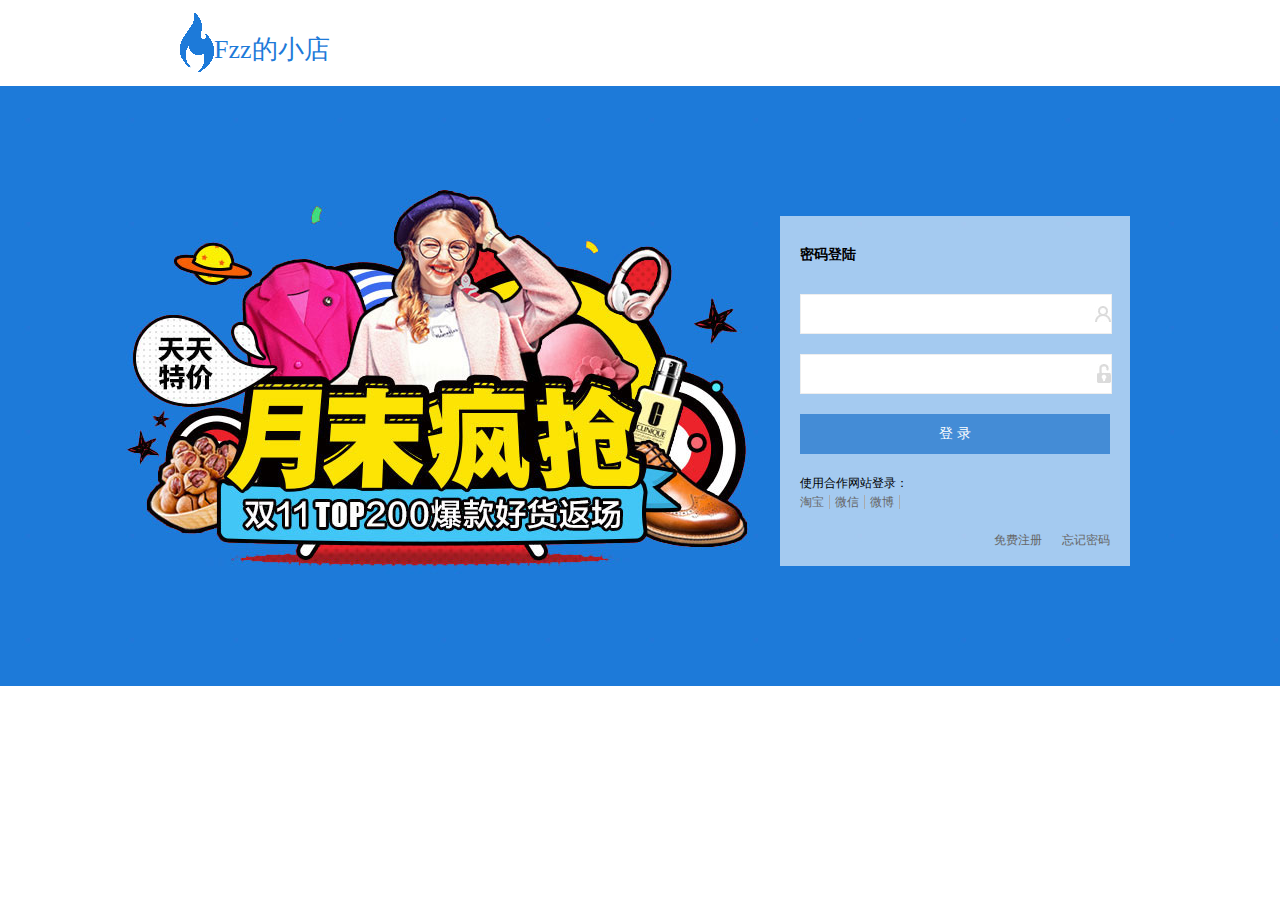
<file: 电商网站/login.html>
<!DOCTYPE html>
<html>
<head lang="zh-CN">
	<meta charset="utf-8">
	<title>登陆页</title>
	<link rel="stylesheet" type="text/css" href="css/reset.css">
	<link rel="stylesheet" type="text/css" href="css/main.css">
</head>
<body class="login-page">
	<!-- 头部开始 -->
	<header class="head">
		<!-- logo开始 -->
		<div class="head-mid clearfix">
			<div class="comWidth clearfix">
				<div class="logo clearfix">
					<a href="index.html"><img src="imgs/icon/logo2.png" alt="慕课网"></a>
					<h1><a href="index.html">Fzz的小店</a></h1> 
				</div>
			</div>
		<!-- logo结束 -->
		</div>
	<!-- 头部结束 -->
	</header>
	<div class="login-page-main">
		<div class="login-panel-wrap">
			<div class="login-panel">
				<h3 class="login-tit">密码登陆</h3>
				<div class="username">
					<input class="username-text" id="username" type="text">
				</div>
				<div class="password">
					<input class="password-text" id="password" type="password">
				</div>
				<div class="login-bt">
					<button id="login-bt">登 录</button>
				</div>
				<div class="otherMethod-login">
					<p>使用合作网站登录：</p>
					<p class="otherMethod-login"><a href="#">淘宝</a><a href="#">微信</a><a href="#">微博</a></p>
				</div>
				<div class="login-link clearfix">
					<a href="#">忘记密码</a>
					<a href="#">免费注册</a>
				</div>
			</div>
		</div>	
	</div>
<script src="js/jquery.js"></script>
<script src="js/main.js"></script>
</body>
</html>
</file>
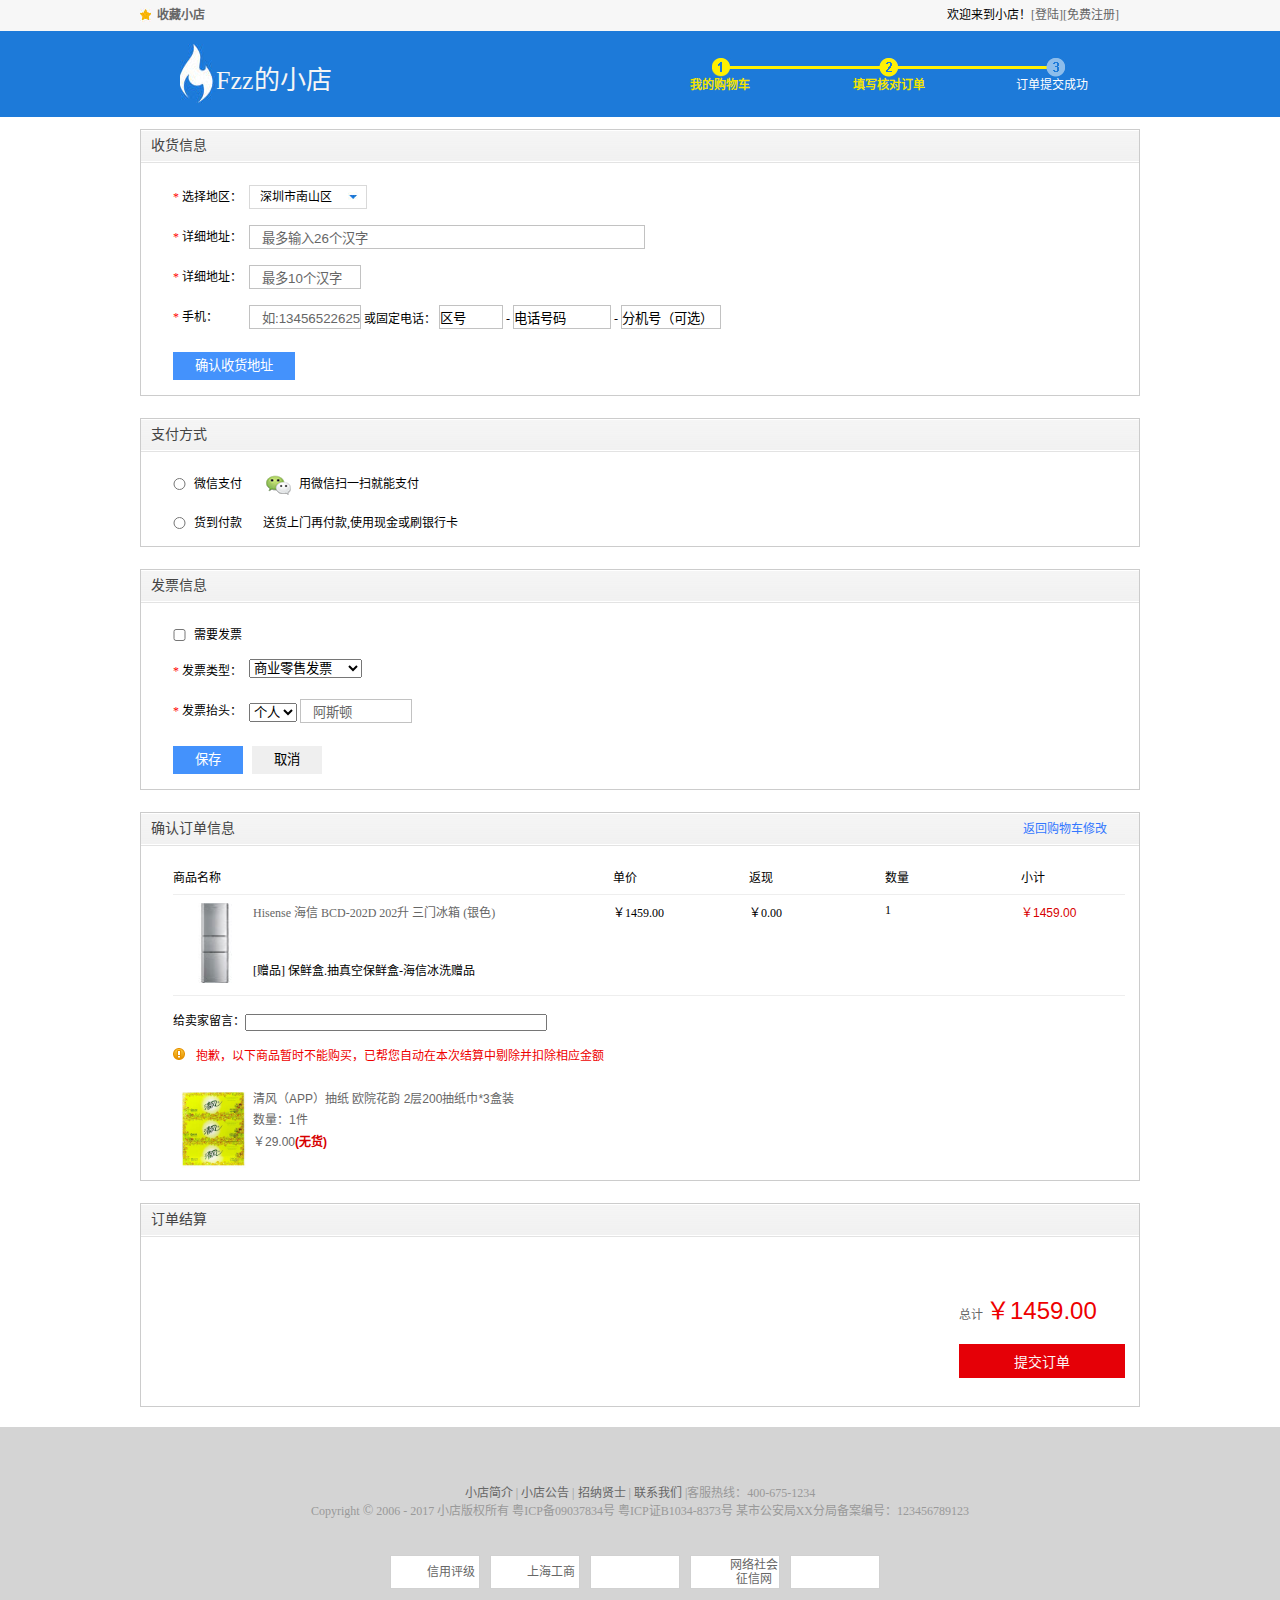
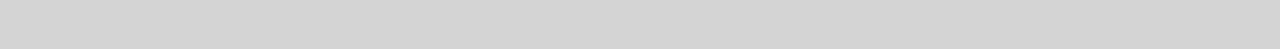
<file: 电商网站/order_pay.html>
<!DOCTYPE html>
<html lang="zh-CN">
<head>
	<meta charset="utf-8">
	<title>购物车和结算页</title>
	<link rel="stylesheet" type="text/css" href="css/reset.css">
	<link rel="stylesheet" type="text/css" href="css/main.css">
</head>
<body>
	<!-- 头部开始 -->
	<header class="head">
		<!-- head-top开始 -->
		<div class="head-top">
			<div class="comWidth clearfix">
				<div class="top-left">
					<a class="collection" href="#">收藏小店</a>
				</div>
				<div class="top-right">
					欢迎来到小店！<a href="login.html">[登陆]</a><a href="regist.html">[免费注册]</a>
				</div>
			</div>
		<!-- head-top结束 -->
		</div>
		<!-- logo开始 -->
		<div class="head-mid clearfix">
			<div class="comWidth">
				<div class="logo">
					<a href="index.html"><img src="imgs/logo.jpg" alt="慕课网"></a>
					<h1><a href="index.html">Fzz的小店</a></h1> 
				</div>
				<div class="head-mid-right">
					<img src="imgs/icon/6_03.png" alt="订单">
					<ul class="clearfix">
						<li class="pro-1 active">我的购物车</li>
						<li class="pro-2 active">填写核对订单</li>
						<li class="pro-3">订单提交成功</li>
					</ul>
				</div>
			</div>
		<!-- logo结束 -->
		</div>
	<!-- 头部结束 -->
	</header>
	<!-- 购物车和结算页主体开始 -->
	<div class="paying-main comWidth">
		<div class="paying-item shipping-address">
			<h3 class="paying-item-tit">
				收货信息
			</h3>
			<div class="paying-item-cont">
				<form action="" method="post">
					<ul>
						<li class="clearfix">
							<label class="label-item"><em>* </em>选择地区：</label>
							<div class="add-select" id="add-select">
								<h3>深圳市南山区</h3>
								<span></span>
								<ul class="select-list" id="select-list">
									<li>湖南省沅陵县</li>
									<li>湖南省株洲市</li>
									<li>帝都</li>
									<li>魔都</li>
									<li>深圳</li>
								</ul>
							</div>
						</li>
						<li class="clearfix">
							<label class="label-item" for="location-text"><em>* </em>详细地址：</label>
							<input class="location-text" id="location-text" type="text" value="最多输入26个汉字">
						</li>
						<li class="clearfix">
							<label class="label-item" for="receipt-text"><em>* </em>详细地址：</label>
							<input class="receipt-text" id="receipt-text" type="text" value="最多10个汉字">
						</li>
						<li class="clearfix">
							<label class="label-item" for="phone-text"><em>* </em>手机：</label>
							<input class="phone-text" id="phone-text" type="text" value="如:13456522625">
							<span>或固定电话：</span>
							<input class="areaCode-text" type="text" value="区号">
							<span>-</span>
							<input class="teleNum-text" type="text" value="电话号码">
							<span>-</span>
							<input class="extNum-text" type="text" value="分机号（可选）">
						</li>
						<li><button class="sure" type="button">确认收货地址</button></li>
					</ul>
				</form>
			</div>
		</div>
		<div class="paying-item paying-way">		
			<h3 class="paying-item-tit">
				支付方式
			</h3>
			<div class="paying-item-cont">
				<ul>
					<li class="clearfix">
						<label><input class="weixin-pay" type="radio" name="pay">微信支付</label>
						<span><img class="weixin-pay-icon" src="imgs/icon/weixin.png">用微信扫一扫就能支付</span>
					</li>
					<li class="clearfix">
						<label><input class="face-pay" type="radio" name="pay">货到付款</label>
						<span>送货上门再付款,使用现金或刷银行卡</span>
					</li>
					
				</ul>
			</div>
		</div>
		<div class="paying-item invoice-info">
			<h3 class="paying-item-tit">
				发票信息
			</h3>
			<div class="paying-item-cont">
				<form action="" method="post">
					<ul>
						<li class="clearfix">
							<label><input class="invoice-check" type="checkbox" name="需要发票" value="需要发票">需要发票</label>
						</li>
						<li class="clearfix">
							<label class="label-item"><em>* </em>发票类型：</label>
							<select>
								<option>商业零售发票</option>
								<option>增值税专用发票</option>
								<option>普通发票</option>
							</select>
						</li>
						<li class="clearfix">
							<label class="label-item"><em>* </em>发票抬头：</label>
							<select>
								<option>个人</option>
								<option>公司</option>
								<option>政府</option>
							</select>
							<input class="phone-text" type="text" value="阿斯顿">
						</li>
						<li>
							<button class="sure" type="button">保存</button>
							<button class="cancel" type="button">取消</button>
						</li>
					</ul>
				</form>
			</div>
		</div>
		<div class="paying-item shipping-list">			
			<h3 class="paying-item-tit">
				确认订单信息<a href="#">返回购物车修改</a>
			</h3>
			<div class="paying-item-cont">
				<ul class="order-desc clearfix">
					<li class="order-name">商品名称</li>
					<li class="order-unit-price">单价</li>
					<li class="order-cash-back">返现</li>
					<li class="order-num">数量</li>
					<li class="order-total-price">小计</li>
				</ul>
				<ul class="order-item clearfix">
					<li class="item-detail-desc clearfix">
						<div class="item-img-wrap">
							<img src="imgs/icon/images/item_name_03_03.jpg" alt="商品">
						</div>
						<div class="item-info">
							<p class="item-info-desc">Hisense 海信 BCD-202D 202升 三门冰箱 (银色)</p>
							<p class="item-gifts">
								[赠品] 保鲜盒.抽真空保鲜盒-海信冰洗赠品
							</p>
						</div>
					</li>
					<li class="item-unit-price">￥<span>1459.00</span></li>
					<li class="item-cash-back">￥<span>0.00</span></li>
					<li class="item-num"><span>1</span></li>
					<li class="item-total-price">￥<span>1459.00</span></li>
				</ul>
				<div class="leave-mes">
					<label>给卖家留言：<textarea rows="1"></textarea></label>
				</div>
				<div class="no-goods">
					<p class="sorry-ms">抱歉，以下商品暂时不能购买，已帮您自动在本次结算中剔除并扣除相应金额</p>
					<div class="no-goods-cont clearfix">
						<div class="item-img-wrap">
							<img src="imgs/icon/paper.jpg" alt="商品">
						</div>
						<div class="no-goos-detail">
							<p>清风（APP）抽纸 欧院花韵 2层200抽纸巾*3盒装 </p>
							<p>数量：1件</p>
							<p>￥29.00<span class="no-goods-sp">(无货)</span></p>
						</div>
					</div>
				</div>
			</div>
		</div>
		<div class="paying-item order-submit">			
			<h3 class="paying-item-tit">
				订单结算
			</h3>
			<div class="paying-item-cont clearfix">
				<div class="order-submit-wrap">
					<div class="total-rmb">
						总计 <span class="total-rmb-sp">￥1459.00</span>
					</div>
					<div class="order-sub-wrap">
						<button class="order-sub-bt">提交订单</button>
					</div>
				</div>
			</div>
		</div>
	<!-- 购物车和结算页主体结束 -->
	</div>
	<!-- foot开始 -->
	<footer class="foot">
		<div class="copy-right">
			<p><a href="#">小店简介 </a>|<a href="#"> 小店公告 </a>|<a href="#"> 招纳贤士 </a>|<a href="#"> 联系我们 </a>|</a>客服热线：400-675-1234</p>
			<p>Copyright <span class="right">&copy;</span> 2006 - 2017 小店版权所有   粤ICP备09037834号   粤ICP证B1034-8373号   某市公安局XX分局备案编号：123456789123</p>
		</div>
		<div class="credit">
			<a href="#">信用评级</a>
			<a href="#">上海工商</a>
			<a href="#"></a>
			<a href="#">网络社会征信网</a>
			<a href="#"></a>
		</div>
	<!-- foot结束 -->
	</footer>
<script src="js/jquery.js"></script>
<script src="js/no_index.js"></script>
<script src="js/order_pay.js"></script>
</body>
</html>
</file>
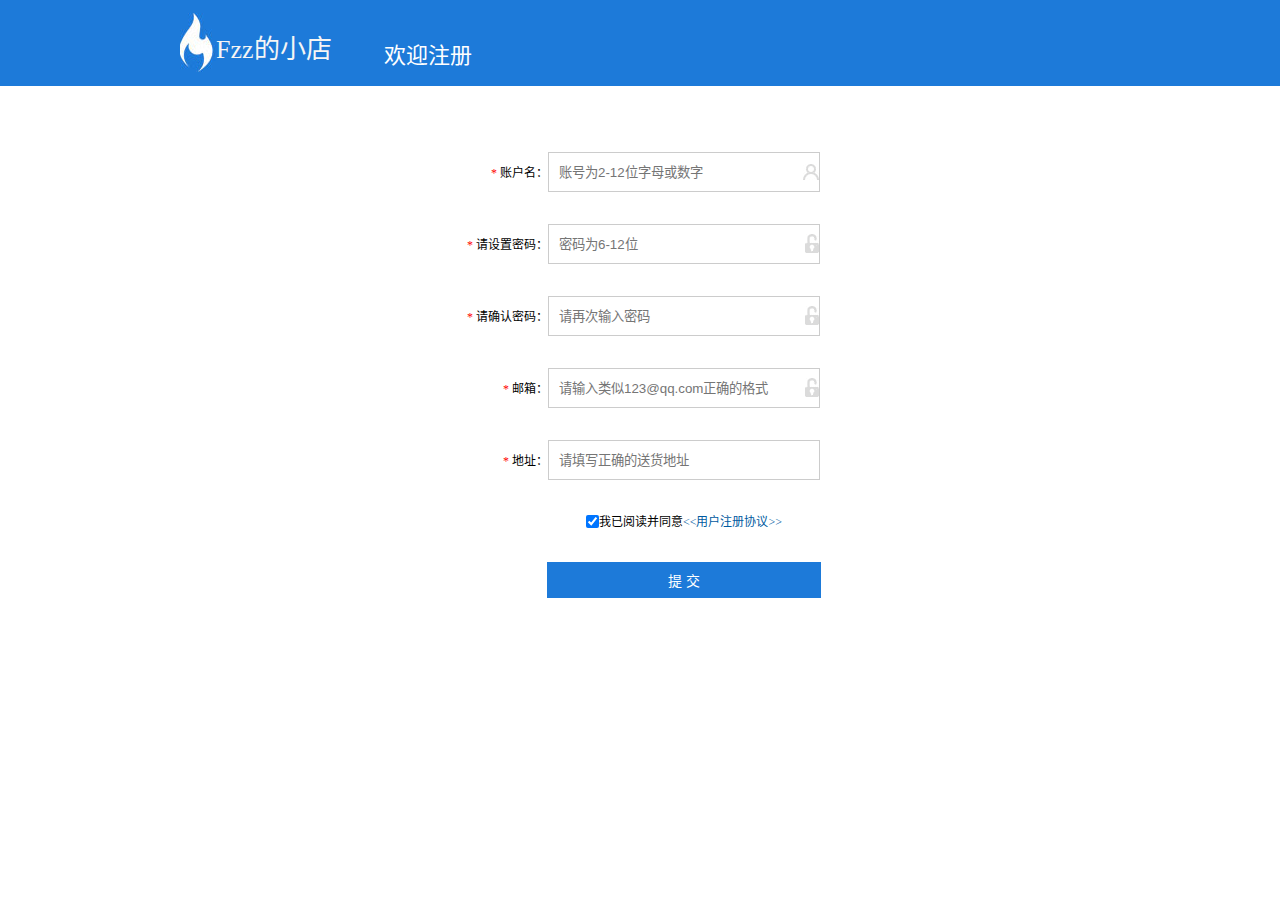
<file: 电商网站/regist.html>
<!DOCTYPE html>
<html lang="zh-CN">
<head>
	<meta charset="utf-8">
	<title>注册页</title>
	<link rel="stylesheet" type="text/css" href="css/reset.css">
	<link rel="stylesheet" type="text/css" href="css/main.css">
</head>
<body class="regist-page">
	<!-- 头部开始 -->
	<header class="head">
		<!-- logo开始 -->
		<div class="head-mid clearfix">
			<div class="comWidth clearfix">
				<div class="logo clearfix">
					<a href="index.html"><img src="imgs/logo.jpg" alt="慕课网"></a>
					<h1><a href="index.html">Fzz的小店</a></h1> 
					<h2 class="welcome-regist">欢迎注册</h2>
				</div>
			</div>
		<!-- logo结束 -->
		</div>
	<!-- 头部结束 -->
	</header>
	<div class="regist-page-main">
		<form action="" method="post" id="registPanel">
			<div class="regist-panel-wrap">
				<div class="regist-panel">
					<div class="username input-item">
						<label><em>* </em>账户名：</label><input class="username-text" type="text" id="username" name="username" placeholder="账号为2-12位字母或数字">
					</div>
					<div class="password input-item">
						<label><em>* </em>请设置密码：</label><input class="password-text" id="password" type="password" name="password" placeholder="密码为6-12位">
					</div>
					<div class="password-sure input-item">
						<label><em>* </em>请确认密码：</label><input class="password-sure-text" type="password" name="passwordSure" placeholder="请再次输入密码">
					</div>
					<div class="email input-item">
						<label><em>* </em>邮箱：</label><input class="email-text" type="text" name="email" placeholder="请输入类似123@qq.com正确的格式">
					</div>
					<div class="location input-item">
						<label><em>* </em>地址：</label><input class="location" type="text" name="location" placeholder="请填写正确的送货地址">
					</div>
					<div class="agree-agreement">
						<input type="checkbox" checked><label>我已阅读并同意<a href="#">&lt;&lt;用户注册协议&gt;&gt;</a></label>
					</div>
					<div class="regist-submit">
						<button class="regist-submit-bt">提 交</button>
					</div>
				</div>
			</div>	
		</form>
	</div>
<script src="js/jquery.js"></script>
<script src="js/jquery.validate.min.js"></script>
<script src="js/regist.js"></script>
</body>
</html>
</file>
<file: 企业网站/style/main.css>
body{
	background: #f5f5f5;
	font-family: "PingFang SC",Helvetica,"Helvetica Neue","微软雅黑",Tahoma,Arial,sans-serif;
}
.clearfix:after{
	content: '';
	height: 0;
	display: block;
	clear: both;
}
.clearfix{
	zoom: 1;
}
.head{
	width: 100%;
	height: 27px;
	background: #14191e;
	border-bottom: 1px solid #eee;
}
.head-wrap{
	width: 1000px;
	margin: 0 auto;
}
.head-wrap ul{
	float: right;
}
.head-wrap li{
	display: inline-block;
	width: 70px;
	line-height: 27px;
}
.head-wrap i{
	display: inline-block;
	margin-right: 6px;
	height: 0;
	border: 4px solid transparent;
	border-left: 4px solid #aaa;
	border-right: 0;
}
.head-wrap li a{
	color: #c8cdd2;
}
.head-wrap a:hover,
.head-wrap a:active{
	color: #f00;
}
.main{
	width: 1000px;
	margin: 0 auto;
}
.top-banner{
	height: 80px;
	background: #fff;
}
.logo-left{
	float: left;
}
.logo-right{
	position: relative;
	width: 300px;
	height: 80px;
	line-height: 80px;
	float: right;
}
.logo-right img{
	display: inline-block;
	vertical-align: middle;
}
.logo-right .tel{
	position: absolute;
	font-size: 22px;
	font-family: 'Microsoft Yahei',sans-serif;
}
.top .top-nav{
	height: 40px;
	line-height: 40px;
	font-size: 0;
	background: #756c65;
	border-radius: 5px;
	overflow: hidden;
}
.top .top-nav ul{
	float: left;
	font-size: 0;
}
.top .top-nav li{
	display: inline-block;
}
.top-nav ul a{
	display: block;
	width: 100px;
	text-align: center;
	font: 16px/40px 'Microsoft Yahei';
	color: #fff;
}
.top-nav ul a:hover{
	background: #bdc0ba;
}
.top .top-nav .text{
	float: left;
	width: 200px;
	height: 28px;
	border: none;
	outline: none;
	margin-top: 6px;
	margin-left: 20px;
}
.top .top-nav .search-bt{
	display: block;
	float: left;
	width: 28px;
	height: 28px;
	margin-top: 6px;
	background: url(../imgs/search.jpg) no-repeat right;
	background-color: #fff;
}
.banner{
	height: 310px;
	padding-top: 10px;
}
#list{
	position: relative;
	height: 310px;
	overflow: hidden;
}
.list img{
	position: absolute;
	left: 0;
	top: 0;
	width: 1000px;
	height: 310px;
	opacity: 0;
	z-index: 1;
	transition: all 1s;
}
.list img:first-child{
	opacity: 1;
	z-index: 2;
}
.buttons{
	position: absolute;
	left: 50%;
	bottom: 10px;
	margin-left: -90px;
	width: 180px;
	text-align: center;
	cursor: pointer;
	z-index: 2;
}
.buttons span{
	display: inline-block;
	width: 10px;
	height: 10px;
	margin-right: 5px;
	border-radius: 50%;
	background: transparent;
	border: 1px solid #fff;
}
.buttons span:last-child{
	margin-right: 0;
}
.buttons .on{
	background: #fff;
}
.content{
	margin-top: 10px;
	background: #fff;
}
.content .cont{
	float: left;
	height: 250px;
	border: 1px solid #eee;
}
.left-cont{
	width: 340px;	
}
.middle-cont{
	margin-left: 7px;
	margin-right: 7px;
	width: 410px;
}
.right-cont{
	width: 230px;
}
.title{
	padding: 0 10px 0 20px;
	height: 35px;
	line-height: 35px;
	border-bottom: 2px solid #eee;
}
.title h2{
	display: inline-block;
	font-weight: 600;
	font-family: 'Microsoft Yahei';
}
.title span a{
	float: right;
	color: #bbb;
}
.title span a:hover{
	color: #ffb11b;
}
.activity{
	padding: 10px 5px 5px;
}
a{
	color: #000;
}
.new-pic img
{
	float: left;
	margin-right: 10px;
}
.activity .new-pic a{
	color: #f50;
	line-height: 1.8;
	font-weight: 600;
}
.activity p{
	line-height: 1.8;
	margin-left: 5px;
	word-break: break-all;
}
.activity-list{
	margin-top: 20px;
}
.activity-list li{
	height: 20px;
	line-height: 20px;
	border-bottom: 1px dotted #bbb;
}
.activity-list i{
	display: inline-block;
	height: 0;
	border-right: 5px solid transparent;
	border-top: 5px solid #f50;
}
.activity-list a{
	margin-left: 5px;
}
.activity-list span{
	float: right;
	color: #ccc;
}
.court .skill{
	margin-top: 10px;
}
.court .skill li{
	float: left;
	width: 79px;
	height: 20px;
	line-height: 20px;
	border-right: 1px solid #fff;
	text-align: center;
	background: #eee;
}
.right-cont embed{
	width: 230px;
	height: 140px;
}
.right-cont img{
	margin-top: 10px;
}
.foot{
	margin-top: 50px;
	background: #000;
}
.foot-wrap{
	width: auto;
	padding: 20px;
	max-width: 1200px;
	margin: 0 auto;
}
.foot-left{
	float: left;
	color: #fff;
}
.foot-left ul{
	margin-top: 20px;
	font-size: 0;
}
.foot-left li{
	display: inline-block;
}
.foot-left li a{
	display: block;
	margin-right: 20px;
	font-size: 12px;
	line-height: 1.8;
	color: #c8cdd2;
}
.foot-left p{
	margin-top: 10px;
	color: #787d82;
}
.foot-right{
	float: right;
}
.foot-right .weima{
	width: 70px;
	height: 70px;
}
/*news新闻页*/
.news-banner{
	height: 243px;
}
.news-banner img{
	width: 100%;
}
.news-main{
	margin-top: 10px;
	min-height: 350px;
	background: #fff;
	overflow: hidden;
}
.news-item-left{
	float: left;
	width: 220px;
	min-height: 350px;
	border: 1px solid #eee;
}
.news-item-right{
	float: right;
	position: relative;
	width: 770px;
	min-height: 350px;
	border: 1px solid #eee;
	padding-bottom: 40px;
}
.news-item-left h2{
	height: 35px;
	padding-left: 20px;
	background: url(../imgs/titile_bg.gif) repeat-x;
	font: 14px/35px "Microsoft Yahei";
}
.news-item-left a{
	display: block;
	color: #666;
	height: 30px;
	line-height: 30px;
	background: url(../imgs/li_bg.gif) no-repeat left center;
	padding-left: 20px;
}
.news-item-left a:hover{
	background: url(../imgs/li_bg2.gif) no-repeat left center;
	background-color: #f2f2f2;
	color: #009cdf;
}
.news-item-right h2{
	height: 35px;
	background: url(../imgs/type_bg.png) repeat-x;
	font: 14px/35px "Microsoft Yahei";
	padding-left: 20px;
}
.news-item-right .page{
	position: absolute;
	bottom: 10px;
	width: 100%;
	text-align: center;
}
.page a{
	display: inline-block;
	height: 20px;
	line-height: 20px;
	width: 40px;
	border: 1px solid #eee;
}
.page a:hover{
	background: #cc1b1b;
	color: #fff;
}
.news-box .news-title{
	text-align: center;
	font:700 30px/1.8 "Microsoft Yahei"; 
}
.news-box .news-info{
	color: #666;
	border-bottom: 1px dotted #666;
	text-align: center;
}
.news-content{
	padding: 20px;
	font:12px/30px "宋体";
	text-indent: 2em;
}
.news-content h3{
	font:600 20px/1.8 "Microsoft Yahei";
}
.news-content img{
	width: 500px;
	height: 420px;
	margin: 10px 0;
}
</file>
<file: 电商网站/css/main.css>
/*公用样式*/
.comWidth{
	width: 1000px;
	margin: 0 auto;
}
.clearfix:after{
	content: '';
	display: block;
	height: 0;
	clear: both;
}
.left-area{
	float: left;
}
.right-area{
	float: right;
}
.gray{
	background: #f0f0f0;
}
.hide{
	display: none;
}
a{
	color: #666;
}
/*公用样式结束*/

/*首页开始*/
/*head开始*/
/*head-top开始*/
.head-top{
	height: 31px;
	line-height: 31px;
	background: #f7f7f7;
}
.head-top a:hover{
	color: #df2f48; 
}
.top-left{
	float: left;
}
.top-right{
	float: right;
	padding-right: 21px;
}
.collection{
	padding-left: 17px;
	background: url(../imgs/icon/collection.jpg) no-repeat left center;
	font-weight: 600;
}
/*head-top结束*/
/*head-mid开始*/
.head-mid{
	height: 86px;
	line-height: 86px;
	background: #1d7ad9;
	overflow: hidden;
}
.logo{
	float: left;
	padding-top: 13px;
	padding-left: 40px;
	overflow: hidden;
}
.logo img{
	float: left;
}
.logo h1{
	float: left;
	font: 26px/73px "Microsoft Yahei";
}
.logo h1 a{
	color: #f5f5f5;
}
.search-box{
	float: left;
	width: 430px;
	height: 35px;
	margin-left: 145px;
	padding-top: 24px;
}
.search-text{
	float: left;
	width: 360px;
	height: 35px;
	text-indent: 20px;
}
.search-bt{
	float: left;
	width: 70px;
	height: 35px;
	font: 14px/35px "Microsoft Yahei",sans-serif;
	background: #ff8c00;
	color: #fff;
	cursor: pointer;
}
.shop{
	float: right;
	width: 146px;
	height: 35px;
	margin-top: 24px;
	margin-right: 59px;
	font: 14px/35px "Microsoft Yahei",sans-serif;
	background: #ff8c00;
}
.shop span{
	color: #fff;
}
.shopText{
	float: left;
	width: 88px;
	border-right: 1px solid #e27a00;
	background: url(../imgs/icon/shopCar.jpg) no-repeat 12px center;
	text-indent: 40px;
}
.shopNum{
	float: left;
	width: 27px;
	padding-right: 29px;
	border-left: 1px solid #ff9c01;
	text-align: right;
	background: url(../imgs/icon/arrow.jpg) no-repeat 33px center;
}
/*head-mid结束*/

/*head-nav开始*/
.head-nav{
	height: 35px;
	background: #1369c0;
}
.allClass{
	float: left;
	position: relative;
}
.allClass h2:hover i{
	transform: rotate(180deg);
	transition: all 0.5s;
}
.allClass h2 i{
	display: inline-block;
	width: 12px;
	height: 10px;
	margin-left: 10px;
	background: url(../imgs/icon/shopClass_03.jpg);
}
.allClass h2{
	width: 190px;
	cursor: pointer;
	font: 400 16px/35px "Microsoft Yahei","微软雅黑";
	text-align: center;
	color: #fff;
}
.shop-nav{
	float: left;
}
.shop-nav li{
	float: left;
}
.shop-nav a{
	display: block;
	padding: 0 33px;
	font: 500 14px/35px "Microsoft Yahei","微软雅黑";
	color: #f4f7fb;
}
.shop-nav li:hover{
	background: #4593fd;
}
/*head-nav结束*/

/*search-fixed开始*/
.search-fixed{
	display: none;
	position: fixed;
	z-index: 999;
	top: 0;
	left: 0;
	width: 100%;
	padding: 4px 0;
	background: #eee;
}
.search-fixed h2{
	float: left;
	width: 200px;
	line-height: 35px;
	text-indent: 100px;
	font-size: 20px;
	font-weight: 200;
	font-family: "microsoft yahei";
}
.search-fixed .search-box{
	padding-top: 0;
	margin-left: 150px;
}
/*search-fixed结束*/

/*rightSide-nav开始*/
.rightSide-nav{
	display: none;
	position: fixed;
	left: 50%;
	top: 30%;
	margin-left: 500px;
}
.rightSide-nav ul{
	background: #eee;
}
.rightSide-nav li a{
	display: inline-block;
	margin-bottom: 1px;
	padding: 10px 5px;
	height: 40px;
	line-height: 40px;
	text-align: center;
	font-size: 14px;
	font-family: "microsoft yahei";
}
.rightSide-nav li a:hover,
.rightSide-nav li a.active{
	background: #5aa1fe;
	color: #fff;
}
.backTo-top{
	position: relative;
}
.backTo-top:before{
	position: absolute;
	left: 50%;
	top: 6px;
	margin-left: -6px;
	content: '';
	height: 0;
	border: 6px solid transparent;
	border-bottom: 6px solid #aaa;
	border-top: none;
}
/*rightSide-nav结束*/

/*shopClass开始*/
.shopClass{
	position: absolute;
	left: 0;
	top: 35px;
	width: 190px;
	z-index: 22;
}
/*shopClass-item开始*/
.shopClass .item-sub dd a:hover{
	color: #f50;
}
.shopClass-item{
	float: left;
	width: 190px;
	background: #4593fd;
}
.shopClass-item dl{
	padding: 16px 10px;
	border-bottom: 1px solid #5aa1fe;
}
.shopClass-item dt{
	height: 22px;
	background: url(../imgs/icon/shopClass_02.png) no-repeat right center;
}
.shopClass-item dt a{
	font: 500 14px/1 "Microsoft Yahei";
	color: #f6f9ff;
}
.shopClass-item dd a{
	font: 400 12px/1 "Microsoft Yahei";
	color: #c2d9f8;
}
/*.shopClass-item a:hover{
	color: #e41638;
}*/
.shopClass-item .item-active{
	background-color: #fff;
	border-left: 1px solid #4593fd;
}
.shopClass-item .item-active dt{
	background: none;
}
.shopClass-item .item-active a{
	color: #000;
}
.shopClass-item .item-active a:hover{
	color: #f50;
}
.shopClass-item .item-active .highlight{
	color: #fff;
}
.shopClass-item .highlight{
	display: inline-block;
	width: 48px;
	height: 20px;
	text-align: center;
	line-height: 20px;
	background: url(../imgs/icon/shopClass_01.png) no-repeat left center;
}
/*shopClass-item结束*/

/*item-sublist开始*/
.item-sublist{
	display: none;
	position: absolute;
	z-index: 88;
	top: 0;
	left: 190px;
	width: 530px;
	margin-left: -1px;
	padding: 0 19px;
	border: 1px solid #ccc;
	background: #fff;
	box-shadow: 0 0 3px #ccc;
	overflow: hidden;
}
.item-sublist dl{
	padding: 10px 0;
	border-bottom: 1px solid #e5e5e5;
}
.item-sublist dt{
	height: 24px;
	line-height: 24px;
	font-weight: 600;
}
.item-sublist dt a{
	color: #4b88da;
}
.item-sublist dd{
	padding-left: 68px;
	margin-top: -24px;
}
.item-sublist dd a{
	padding:0 10px;
	line-height: 24px;
	border-left: 1px solid #ccc;
}
.sublist{
	padding: 14px 0;
}
.sublist-link{
	padding: 15px 0;
}
.sublist-link a{
	display: inline-block;
	margin-right: 6px;
	padding: 0 10px;
	height: 26px;
	line-height: 26px;
	background: #2785e6;
	color: #fff;
}
.sublist-link i{
	display: inline-block;
	margin-left: 8px;
	height: 0;
	border: 4px solid transparent;
	border-left: 4px solid #fff;
	border-right: none;
}
/*item-sublist结束*/

/*banner开始*/
.banner .imgBox{
	position: relative;
	margin-left: 190px;
	width: 810px;
	height: 345px;
	overflow: hidden;
}
.imgBox img{
	position: absolute;
	left: 0;
	top: 0;
	width: 810px;
	height: 345px;
	opacity: 0;
	z-index: 1;
}
.imgBox img.active{
	opacity: 1;
	z-index: 2;
}
.banner .btGroup{
	position: absolute;
	left: 0;
	bottom: 20px;
	width: 100%;
	z-index: 3;
	text-align: center;
}
.btGroup span{
	display: inline-block;
	width: 10px;
	height: 10px;
	cursor: pointer;
	margin-right: 3px;
	border-radius: 100%;
	border: 2px solid #fff;
}
.btGroup span.on{
	background: #eee;
}
/*banner结束*/

/*main开始*/
/*phone开始*/
.phone{
	overflow: hidden;
}
.shopTit{
	margin: 35px 0 15px;
	height: 45px;
	line-height: 45px;
	overflow: hidden;
}
.shopTit .icon{
	float: left;
}
.shopTit h3{
	float: left;
	margin-left: 15px;
	font-size: 24px;
	font-family: "Microsoft Yahei";
}
.shopTit .more{
	float: right;
}
.shopTit .more:hover{
	text-decoration: underline;
}
.leftArea{
	float: left;
	width: 190px;
	position: relative;
}
.leftArea button{
	position: absolute;
	left: 20px;
	bottom: 80px;
	width: 100px;
	height: 30px;
	border: none;
	outline: none;
	cursor: pointer;
	background: #fff;
	font-family: "Microsoft Yahei";
}
.leftArea button:hover{
	background: #f50;
	color: #fff;
}
/*rightArea开始*/
.rightArea{
	float: left;
	width: 810px;
	min-height: 396px;
	border-bottom: 2px solid #ff7201;
	overflow: hidden;
}
.listTop-item{
	float: left;
	width: 201px;
	height: 280px;
	border-right: 1px solid #fff;
	border-bottom: 1px solid #fff; 
	background: #fafafa;
	text-align: center;
}
.listTop-item h3:hover,
.listBot-item h3:hover{
	color: #f50;
}
.img-wrap{
	margin-top: 46px;
}
.img-wrap img{
	width: 134px;
	height: 148px;
	overflow: hidden;
	transition:all 0.5s;
}
.img-wrap img:hover{
	-webkit-transform:scale(1.1,1.1);
	-ms-transform:scale(1.1,1.1);
	transform:scale(1.1,1.1);
}
.text-wrap h3{
	padding-top: 5px;
	width: 150px;
    margin: 0 auto;
    height: 50px;
    overflow: hidden;
    font: 12px/24px "microsoft-yahei";
}
.text-wrap p{
	font: 400 14px/24px "Microsoft Yahei"; 
	color: #c61822;
}
.listBot-item{
	float: left;
	width: 201px;
	height: 116px;
	border-right: 1px solid #eee;
}
.bot-img-wrap{
	margin-top: 30px;
	padding-left: 16px;
	float: left;
}
.bot-img-wrap img{
	width: 80px;
	height: 62px;
	transition:all 0.5s;
}
.bot-img-wrap img:hover{
	-webkit-transform:translateX(-10px);
	transition:all 0.5s;
	transform:translateX(-10px);
}
.bot-text-wrap{
	float: left;
	width: 100px;
	padding-left: 5px;
	margin-top: 34px;
}
.bot-text-wrap p{
	font: 12px/18px "simsun","新宋体";
	color: #ff7300;
}
.bot-text-wrap h3{
	font: 14px/18px "Microsoft Yahei";
	padding-top: 5px; 
}
/*rightArea结束*/
/*phone结束*/
.food{
	background: #fafafa;
}
.food .text-wrap h3{
	height: auto;
}
.food .listTop-item{
	background: #fff;
	border-right: 1px solid #eee;
}

/*book-car开始*/
.book-car{
	margin-top: 35px;
}
.book{
	width: 498px;
	float: left;
}
/*bc-top开始*/
.bc-top{
	padding: 17px 20px 17px 25px;
	background: #568e7d;
}
.bc-top h2{
	float: left;
	font-size: 22px;
	font-family: "Microsoft Yahei";
	color: #fff;
	height: 26px;
	line-height: 26px;
}
.bc-top ul{
	float: right;
	font-size: 0;
}
.bc-top li{
	display: inline-block;
}
.bc-top li a{
	display: block;
	padding: 0 10px;
	height: 24px;
	line-height: 24px;
	color: #fff;
	font-size: 12px;
	margin-left: 10px;
	border: 1px solid #6fcfce;
	background: #79aa9e;
}
.bc-top li a:hover{
	border-color: #fff;
}
/*bac-top结束*/

/*bc-content开始*/
.bc-content{
	padding: 10px 0;
	overflow: hidden;
}
.bc-content img{
	transition:all 0.5s;
}
.bc-content img:hover{
	-webkit-transform:translateX(-5px);
	-ms-transform:translateX(-5px);
	transform:translateX(-5px);
}
.content-left{
	width: 150px;
	height: 256px;
	float: left;
}
.content-left img{
	width: 150px;
	height: 256px;	
}
.content-right{
	position: relative;
	font-size: 0;
	width: 348px;
	float: left;
}
.content-right a{
	position: relative;
	float: left;
	width: 174px;
	height: 128px;
	text-align: right;
}
.content-right p{
	word-break: break-all;
}
.content-right p:hover{
	color: #f50;
}
.content-right .ph{
	position: absolute;
	font-size: 14px;
	top: 30px;
	left: 15px;
}
.content-right .hs{
	position: absolute;
	font-size: 12px;
	top: 50px;
	left: 15px;
}
.content-bottom{
	clear: both;
	padding-top: 10px;	
}
.content-bottom a{
	display: block;
	float: left;
	width: 150px;
	margin-right: 16px;
}
.content-bottom a img{
	width: 150px;
	height: 106px;
}
.content-right .horiz-line{
	position: absolute;
	left: 0;
	top: 127px;
	display: inline-block;
	background-color: #e6e6e6;
	height: 1px;
	width: 348px;
}
.content-right .vert-line{
	position: absolute;
	left: 174px;
	top: 0;
	display: inline-block;
	background: #e6e6e6;
	height: 256px;
	width: 1px;
}
/*bc-content结束*/

.car{
	width: 498px;
	float: right;
}
.car .bc-top{
	background: #3aaba9;
}
.car .bc-top a{
	background: #6fcfce;
}

/*more开始*/
.more-wrap{
	background: #f5f5f5;
	margin-top: 35px;
}
.more{
	width: 996px;
	margin: 0 auto;	
}
.more-tit{
	position: relative;
	height: 50px;
	line-height: 50px;
	text-align: center;
}
.more-tit h3{
	font: 16px/50px "Microsoft Yahei";
	color: #666;
}
.more-tit h3:before{
	content: '';
	position: absolute;
	width: 40px;
	height: 1px;
	background: #979797;
	top: 25px;
	left: 50%;
	margin-left: -75px;
}
.more-tit h3:after{
	content: '';
	position: absolute;
	width: 40px;
	height: 1px;
	background: #979797;
	top: 25px;
	left: 50%;
	margin-left: 35px;
}
.more-item img{
	width: 188px;
	height: 188px;
}
.more-item{
	float: left;
	width: 190px;
	height: 260px;
	margin-right: 9px;
	margin-bottom: 10px;
	border: 1px solid #fff;
	background: #fff;
}
.more-item:hover{
	border: 1px solid #f50;
	opacity: 0.6;
}
.more-item:nth-child(5n){
	margin-right: 0;
}
.more-info{
	padding: 10px;
	overflow: hidden;
}
.more-info h3{
	padding-top: 10px;
	color: #f00;
}
/*more结束*/

/*foot开始*/
.foot{
	margin-top: 20px;
	padding: 56px 0;
	text-align: center;
	background: #d4d4d4;
}
.copy-right p{
	color: #999;
}
.copy-right a:hover{
	color: #D82F2F;
}
.copy-right .right{
	font-size: 14px;
	font-family: "Microsoft Yahei";
}
.foot .credit{
	margin-top: 36px;
	display: inline-block;
}
.foot .credit a{
	text-indent: 32px;
	float: left;
	width: 88px;
	height: 32px;
	line-height: 32px;
	margin-right: 10px;
	border: 1px solid #d1d1d1;
	font-size: 12px;
	background:  url(http://pic.c-ctrip.com/platform/online/home/phone_list20161031.png) no-repeat ;
	background-color: #fff;
}
.foot .credit a:nth-child(1){
	background-position: -88px -50px;
}
.foot .credit a:nth-child(2){
	background-position: -88px -85px;
}
.foot .credit a:nth-child(3){
	background-position: 0 -50px;
}
.foot .credit a:nth-child(4){
	text-indent: 0;
	padding: 2px 0 2px 37px;
	width: 51px;
	height: 28px;
	line-height: 1.2;
	background-position: -88px -118px;
}
.foot .credit a:nth-child(5){
	background-position: 0 -387px;
}
/*foot结束*/
/*首页结束*/

/*产品分类页开始*/
.goodsClass-page .shopClass{
	display: none;
}
.product{
	margin-top: 18px;
}
/*product-class开始*/
.product-class{
	float: left;
	width: 182px;
	min-height: 300px;
	background: #f3f3f3;
}
.product-tit{
	height: 34px;
	line-height: 34px;
	text-align: center;
	border-bottom: 1px solid #cdcdcd;
}
.product-tit h3{
	font: 600 14px/34px "Sim-sun";
	color: #555;
}
.product-list{
	padding: 5px 0 5px 20px;
	line-height: 26px;
	border-bottom: 1px dotted #d7d7d7;
}
.product-list h3{
	font-weight: 600;
	color: #555;
}
.product-list li{
	width: 50%;
	float: left;
}
.product-list:hover{
	background: #c3bfbf;
}
.product-list a:hover{
	text-decoration: underline;
	color: #d78c33;
}
/*product-class结束*/

/*main-product开始*/
.main-product{
	float: right;
	width: 810px;
	margin-top: 7px;
}
/*product-item开始*/
.item-tit{
	height: 34px;
	text-indent: 10px;
	border-bottom: 2px solid #ccc;
}
.item-tit h3{
	width: 180px;
	line-height: 34px;
	margin-bottom: -2px;
	font-size: 14px;
	font-weight: 600;
	border-bottom: 2px solid #096dba;
}
.item-cont{
	float: left;
	width: 25%;
	min-height: 260px;
}
.product-wrap{
	margin-top: 10px;
}
.cont-wrap{
	padding: 10px 20px;
}
.cont-wrap:hover{
	box-shadow: 0 0 6px #aaa;
}
.cont-wrap a:hover{
	text-decoration: underline;
	color: #ee395b;
}
.item-img{
	padding: 10px 0;
	text-align: center;
}
.item-img img{
	height: 150px;
	max-width: 160px;
}
.item-name{
	height: 34px;
	overflow: hidden;
}
.item-name a{
	line-height: 1.4;
}
.cont-wrap .price{
	padding-top: 10px;
	line-height: 1.6;
}
.cont-wrap .price-num{
	font-weight: 600;
	color: #d4105a;
}
.cont-wrap .comment{
	height: 20px;
	line-height: 20px;
}
.cont-wrap .comment .star{
	display: inline-block;
	width: 13px;
	height: 12px;
	margin-right: 1px;
	background: url(../imgs/icon/star.png) no-repeat;
	margin-bottom: -1px;
}
.cont-wrap .comment a{
	color: #085c9b;
}
/*product-item结束*/

.item2{
	margin-top: 20px;
}
/*产品分类页结束*/

/*产品筛选页开始*/
.goodsFilter-page .shopClass{
	display: none;
}
.choose{
	padding-top: 20px;
}
.vertical .product-list li{
	width: auto;
	float: none;
	padding-left: 20px;
}
.sidebar-product li{
	padding: 10px 20px;
	background: #fff;
	border: 1px solid #eee;
}
.sidebar-product .img{
	float: left;
	padding: 0 8px;
}
.sidebar-product .img:hover{
	-webkit-transform:rotate(-30deg);
	-ms-transform:rotate(-30deg);
	transform:rotate(-30deg);
	-webkit-transition:all 0.5s ease-in-out;
	-ms-transition:all 0.5s ease-in-out;
	transition:all 0.5s ease-in-out;
}
.sidebar-product img{
	width: 42px;
	height: 60px;
}
.sidebar-product .product-info{
	float: right;
	width: 76px;
	padding-left: 6px;
	color: #666;
	line-height: 1.4;
}
.product-info .product-name{
	display: inline-block;
	height: 32px;
	padding: 2px 0;
	overflow: hidden;
}
.product-info .product-name:hover{
	color: #f50;
}
.product-info .product-price{
	display: inline-block;
	margin-top: 5px;
	color: #222;
}
/*class-choose开始*/
.class-choose{
	position: relative;
	float: right;
	width: 796px;
}
.class-choose a:hover{
	color: #1d7ad9;
}
.class-choose dt{
	float: left;
	width: 78px;
	text-align: right;
}
.class-choose .limit{
	width: 68px;
	text-align: right;
}
.class-choose dl{
	position: relative;
	line-height: 30px;
	border-bottom: 1px dotted #ddd;
}
.class-choose dd{
	float: left;
}
.class-choose ul{
	width: 500px;
	margin-left: 30px;
}
.class-choose li{
	float: left;
	margin-right: 30px;
}
.class-choose a{
	padding: 2px;
}
.class-choose .class-choose-more{
	position: absolute;
	display: inline-block;
	top: 0;
	right: 20px;
	line-height: 26px;
	background: url(../imgs/icon/more.jpg) no-repeat right center;
	padding-right: 10px;
}
.class-choose-active{
	background: #1d7ad9;
	color: #fff;
}
.class-choose .brand ul li{
	width: 25%;
	margin-right: 0;
}
.class-choose .brand li a{
	background: #f5f5f5;
}
.class-choose .title{
	line-height: 34px;
}
.class-choose .title ul{
	margin-left: 40px;
}
.class-choose .title li{
	margin-right: 112px;
	height: 34px;
}
.class-choose .title{
	border-bottom: 1px solid #d9d9d9;
}
.class-choose .more-choose li{
	margin-right: 20px;
}
.more-choose a{
	display: block;
	margin-top: 4px;
	padding: 2px 12px 2px 6px;
	height: 20px;
	line-height: 20px;
	border: 1px solid #ccc;
	background: url(../imgs/icon/more.jpg) no-repeat 95% center;
}
/*class-choose结束*/

/*add-info开始*/
.filter-page{
	float: right;
	width: 796px;
}
.add-info{
	height: 38px;
	line-height: 38px;
	background: #f5f5f5;
	border: 1px solid #d9d9d9;
}
.add-info .address{
	float: left;
	padding-left: 10px;
}
.add-info .filter{
	float: right;
}
.add-delivery{
	float: left;
	padding-right: 6px;
}

/*地址下拉组件*/
.add-select{
	position: relative;
	float: left;
	margin-top: 7px;
	height: 22px;
	line-height: 22px;
	background: #fff;
	border: 1px solid #d9d9d9;
}
.add-select h3{
	float: left;
	padding-left: 10px;
	width: 80px;
}
.add-select span{
	float: left;
	width: 26px;
	height: 22px;
	background: url(../imgs/icon/add-select.jpg) no-repeat center;
}
.select-list{
	display: none;
	position: absolute;
	top: 22px;
	left: -1px;
	width: 100%;
	background: #fff;
	border: 1px solid #d9d9d9;
	z-index: 3;
}
.add-select .select-list li{
	padding-left: 10px;
	height: 22px;
}
.select-list li:hover{
	background: #ccc;
}
/*地址下拉组件结束*/

/*.filter开始*/
.filter{
	padding-right: 84px;
}
.filter .num{
	color: #d70054;
}
.filter #check{
	vertical-align: middle;
	margin-top: -1px;
}
.filter label{
	margin-right: 8px;
}
.filter strong{
	font-weight: 400;
	color: #999;
}
/*.filter结束*/
/*add-info结束*/

/*.filter-page产品主体开始*/
.filter-page .item-cont{
	width: 33.3%;
}
.filter-page .cont-wrap{
	padding: 10px 20px;
}
.cont-wrap .price{
	color: #666;
}
.cont-wrap .price .comment-num{
	margin-left: 10px;
	color: #1d7ad9;
}
.cont-wrap .goods-car{
	width: 90px;
	height: 24px;
	line-height: 24px;
	margin-top: 10px;
	border: 1px solid #fff;
	background: url(../imgs/icon/shopCar2.jpg) no-repeat 6px 2px;
	text-indent: 24px;
}
.cont-wrap .goods-car a{
	color: #1d7ad9;
}
.cont-wrap .goods-car:hover{
	border: 1px solid #1d7ad9;
}
/*filter-page产品主体结束*/

/*foot-page开始*/
.foot-page{
	text-align: center;
	padding: 44px 0 20px 0;
	border-bottom: 1px solid #eee;
}
.foot-page a{
	display: inline-block;
	height: 24px;
	line-height: 24px;
	padding: 0 12px;
	border: 1px solid #ccc;
	margin: 0 2px;
}
.foot-page .ellipsis{
	display: inline-block;
	height: 24px;
	line-height: 24px;
	padding: 0 18px;
}
.foot-page .to-page{
	padding-left: 16px;
}
.foot-page input[type="text"]{
	width: 36px;
	height: 24px;
	text-align: center;
	border: 1px solid #ccc;
}
.foot-page button{
	height: 24px;
	padding: 0 12px;
	margin-left: 4px;
	border: 1px solid #ccc;
}
.page-active{
	background: #2266bb;
	color: #fff;
}
.foot-page a,
.foot-page button{
	cursor: pointer;
}
/*foot-page结束*/
/*产品筛选页结束*/

/*商品详细页开始*/
.goodsDetail-page .shopClass{
	display: none;
}
.intro-title{
	margin: 25px 0 15px 0;
	font-size: 0;
}
.intro-title a,
.intro-title span{
	font-size: 12px;
}

/*.introduce-detail开始*/
/*.introduce-top开始*/
/*.pic-cut开始*/
.introduce-top{
	border: 1px solid #ccc;
	background: #fff;
}
.product-buy-wrap{
	float: right;
	width: 688px;
	border-left: 1px solid #ccc;
}
.pic-cut{
	float: left;
	width: 309px;
	text-align: center;
}
.magnifier{
	position: absolute;
	width: 100px;
	height: 100px;
	background: #ffffcc;
	opacity: 0.5;
	z-index: 2;
}
.big-pic{
	position: relative;
	z-index: 1;
	height: 340px;
	overflow: hidden;
}
.big-pic img{
	margin-top: -1px;
	width: 310px;
	height: 340px;
}
.bigImg-box{
	position: absolute;
    z-index: 3;
    left: 500px;
    top: 210px;
    width: 300px;
    height: 300px;
    overflow: hidden;
}
.bigImg-box img{
	position: absolute;
	z-index: 5;
}
.sm-pic ul{
	display: inline-block;
}
.sm-pic li{
	float: left;
	border: 1px solid #f5f5f5;
	margin-left: -1px;
}
.sm-pic .active{
	position: relative;
	border: 1px solid #317ee7;
}
/*pic-cut结束*/
/*product-buy开始*/
/*top-panel开始*/
.product-buy{
	padding-left: 26px;
	padding-bottom: 20px;
}
.top-panel h3{
	margin-top: 24px;
	font: 700 16px/22px "Microsoft Yahei";
}
.top-panel .pro-sale-wrap{
	padding-right: 100px;
}
.top-panel span,
.top-panel dt{
	color: #666;
}
.top-panel dl{
	padding: 10px 0;
}
.top-panel dt{
	float: left;
	width: 56px;
}
.top-panel dt.sale{
	line-height: 26px;
}
.top-panel dd{
	float: left;
}
.top-panel dd .price{
	font: 700 22px/1 "Microsoft Yahei";
	color: #d70000;
}
.top-panel dd .rmb{
	font-family: Verdana;
	color: #d70000;
}
.top-panel dd .hg{
	display: inline-block;
	width: 56px;
	height: 18px;
	line-height: 18px;
	margin-right: 4px;
	background: url(../imgs/icon/hg.png) no-repeat left center;
	color: #fff;
	font-style: normal;
	text-indent: 16px;
}
.top-panel .span-hg{
	position: relative;
	top: -2px;
}
.pro-sale{
	margin-top: 10px;
	background: #e9e9e9;
}
/*top-panel结束*/
/*goods-to开始*/
.goods-to dd,
.goods-to dt{
	float: left;
}
.goods-to dl{
	margin: 20px 0;
}
.goods-to dt{
	width: 56px;
}
/*goods-to-delivery开始*/
.goods-to-delivery dt,
.goods-to-delivery dd{
	line-height: 25px;
}
.goods-to-delivery .goods-to-tit{
	line-height: 25px;
}
.goods-to-delivery .add-select{
	margin-top: 0;
}
.goods-to-delivery .goods-to-info{
	padding-left: 10px;
}
/*goods-to-delivery结束*/
/*goods-choose-wrap开始*/
.choose-item-wrap{
	font-size: 0;
}
.choose-item-wrap a{
	display: inline-block;
	margin-right: 10px;
	border: 1px solid #ccc;
	font-size: 12px;
}
/*选择颜色*/
.goods-choose-wrap .choose-color-item{
	padding: 10px 26px;
	font-weight: 600;
	color: #000;
}
.goods-choose-wrap .choose-color-tit{
	line-height: 36px;
}
.goods-choose-wrap .choose-active{
	border: 1px solid #317ee7;
}
/*选择种类*/
.goods-choose-wrap .choose-class-item{
	padding: 6px 6px;
	margin-bottom: 10px;
}
.goods-choose-wrap .choose-item-wrap{
	float: none;
	margin-left: 56px;
}
.goods-choose-wrap .choose-class-tit{
	line-height: 66px;
}
/*选择数量*/
.choose-num,
.choose-num-tit,
.num-limit{
	line-height: 32px;
}
.choose-num{
	float: left;
}
.choose-num .num-reduce,
.choose-num .num-add{
	display: inline-block;
	width: 14px;
	height: 32px;
	vertical-align: middle;
	cursor: pointer;
	font-size: 14px;
	font-weight: bold;
	text-align: center;
	border: 1px solid #ccc;
}
.choose-num .num-text{
	margin: 0 -1px;
	width: 50px;
	height: 32px;
	vertical-align: middle;
	text-align: center;
	border: 1px solid #ccc;
}
.num-limit{
	float: left;
	margin-left: 12px;
	font-size: 12px;
}
.num-limit .limit-buyNum{
	font-weight: 600;
	color: #fc7700;
}
/*goods-choose-wrap结束*/

/*加入购物车开始*/
.goods-buy{
	margin: 40px 0 40px 58px;
}
.goods-buy a{
	display: inline-block;
	height: 48px;
	line-height: 48px;
	vertical-align: middle;
	font:20px/48px "Microsoft Yahei";
	color: #fff;
}
.goods-buy .shopCar{
	padding: 0 17px 0 67px; 
	background: #fe8900 url("../imgs/icon/shopCar.jpg") no-repeat 30px center;
}
.goods-buy .buyNow{
	padding: 0 30px 0 75px;
	background: #fe8900 url("../imgs/icon/shopCar.jpg") no-repeat 30px center;
}
.goods-buy .line{
	display: inline-block;
	width: 1px;
	height: 90px;
	vertical-align: middle;
	background: #e5e5e5;
	margin: 0 38px;
}
.product-buy .notice{
	color: #999;
}
/*加入购物车结束*/

/*introduce-bottom开始*/
/*left-area开始*/
.introduce-bottom{
	margin-top: 16px;
}
.introduce-bottom .left-area{
	width: 190px;
}
.introduce-bottom .right-area{
	width: 790px;
}
.recommend{
	border: 1px solid #ccc;
	background: #fff;
}
.recommend-title{
	height: 40px;
	line-height: 40px;
	margin-top: -1px;
	border-top: 2px solid #1d86cf;
	border-bottom: 1px solid #ccc;
	background: #f3f3f3;
	font-size: 14px;
	font-weight: 600;
	text-indent: 16px;
}
.recommend .item-cont{
	float: none;
	width: auto;
	height: auto;
}
.lookBuy{
	margin-top: 10px;
}
.lookBuy .recommend-title{
	border-top: none;
	margin-top: 0;
}
/*left-area结束*/

/*right-area开始*/
/*商品介绍开始*/
.intro-comment{
	background: #fff;
	border: 1px solid #ccc;
}
.intro-comment .select li{
	float: left;
	margin-top: -1px;
	width: 50%;
	height: 40px;
	line-height: 40px;
	text-align: center;
	cursor: pointer;	
	font-size: 14px;
	font-weight: 600;
	background: url(../imgs/icon/gray_bg.png) no-repeat left top;
	overflow: hidden;
}
.intro-comment .select .pro-introduce{
	margin-left: -1px;
	background: #0479ca;
	color: #fff;
}
.intro-comment .select span{
	display: inline-block;
	line-height: 40px;
	padding-left: 32px;
}
.intro-comment .pro-introduce span{
	background: url(../imgs/icon/5_06.png) no-repeat left center;
}
.intro-comment .pro-comment span{
	background: url(../imgs/icon/5_03.png) no-repeat left center;
}
.product-introduce .ad{
	text-align: center;
	padding: 30px 0 40px 0;
}
.pro-art{
	margin-bottom: 36px;
}
.pro-art-tit{
	margin: 0 20px;
	height: 36px;
	border-bottom: 2px solid #d7d7d7;
}
.pro-art-tit h3,h4{
	float: left;
	height: 36px;
	line-height: 36px;
	font-family: "microsoft yahei";
}
.pro-art-tit h3{
	color: #2457a6;
	font-size: 16px;
	font-weight: bold;
	border-bottom: 2px solid #2457a6;
}
.pro-art-tit h4{
	padding-left: 12px;
	color: #666;
	font-weight: bold;
}
.pro-art p{
	padding: 16px 20px;
	font: 14px/22px "sim-sun";
	color: #666;
}
.pro-art img{
	display: block;
	margin: 0 auto;
}
/*商品介绍结束*/
/*商品评价开始*/
.comment-score{
	padding-bottom: 60px;
}
.product-comment{
	margin-top: 15px;
	border: 1px solid #ccc;
	background: #fff;
}
.comment-tit{
	padding-left: 10px;
	font: 14px/34px "sim-sun";
	color: #666;
	font-weight: 600;
}
.score-wrap{
	margin-top: 26px;
}
.score{
	float: left;
	padding-left: 10px;
}
.score strong{
	font: 50px/25px "microsoft yahei";
	color: #ff8f00;
}
.score em{
	font-weight: normal;
	font: 18px/25px "microsoft yahei";
	color: #66667d;
}
.score-progress{
	margin-left: 110px;
}
.score-progress ul{
	height: 15px;
}
.score-progress li{
	float: left;
	height: 15px;
	background: #bdbdbd;
	color: #fff;
}
.score-progress p{
	margin-top: 6px;
	color: #666;
}
.score-progress ul{
	position: relative;
	width: 452px;
}
.score-progress li:nth-child(1){
	width: 114px;
	text-align: center;
}
.score-progress li:nth-child(2){
	width: 82px;
}
.score-progress li:nth-child(3){
	width: 76px;
}
.score-progress li:nth-child(4){
	width: 65px;
}
.score-progress li:nth-child(5){
	width: 115px;
}
.score-progress ul span{
	position: absolute;
	left: 94%;
	top: -20px;
	display: inline-block;
	width: 25px;
	height: 14px;
	line-height: 14px;
	font-family: "microsoft yahei";
	text-align: center;
	background: #7f7f7f;
	color: #fff;
}
.score-progress ul span:after{
	position: absolute;
	content: '';
	top: 100%;
	left: 50%;
	margin-left: -4px;
	height: 0;
	border: 4px solid transparent;
	border-top: 4px solid #7f7f7f;
	border-bottom: none;
}
.comment-tab{
	padding-left: 20px;
	margin-bottom: 18px;
	height: 32px;
	background: #f2f2f2;
}
.tab-wrap{
	float: left;
}
.comment-tab li{
	float: left;
	padding: 0 5px;
	margin-right: 40px;
}
.comment-tab li a{
	display: block;
	height: 30px;
	line-height: 30px;
	color: #000;
}
.comment-tab li.active{
	border-bottom: 2px solid #317ee7;
}
.comment-tab li.active a{
	color: #317ee7;
}
.tab-sort{
	float: right;
	padding-right: 6px;
}
.tab-sort a{
	display: inline-block;
	margin-top: 3px;
	padding: 0 19px 0 6px;
	height: 22px;
	line-height: 22px;
	border: 1px solid #ccc;
	background: url(../imgs/icon/down.png) no-repeat 58px center;
}
/*comment-person开始*/
.comment-person{
	padding-bottom: 38px;
}
.comment-person a:hover{
	color: #f50;
}
.comment-person-left{
	float: left;
	padding-left: 40px;
	width: 60px;
	text-align: center;
}
.comment-person-left img{
	width: 60px;
	height: 60px;
}
.comment-person-left p{
	color: #666;
	line-height: 20px;
}
.comment-person-body{
	float: left;
	width: 470px;
	padding-left: 72px;
}
.comment-person-body .star{
	display: inline-block;
    width: 13px;
    height: 12px;
    background: url(../imgs/icon/star.png) no-repeat;
}
.comment-text{
	padding-top: 10px;
	line-height: 1.6;
	color: #666;
}
.comment-person-body .showPic-wrap{
	margin-top: 6px;
}
.comment-person-body .showPic-wrap li{
	float: left;
	margin-right: 8px;
	padding: 2px;
	border: 2px solid #f2f2f2;
}
.comment-person-body .showPic-wrap img{
	display: block;
	width: 40px;
	height: 40px;
}
.comment-person-body .praise-rew{
	margin-top: 10px;
}
.comment-person-right{
	float: right;
	margin-right: 26px;
	color: #666;
}
/*comment-person结束*/
/*商品评价结束*/

/*商品咨询开始*/
.consult{
	margin-top: 16px;
	background: #fff;
	color: #666;
}
.consult-tit{
	height: 32px;
	border-bottom: 1px solid #0688ba;
}
.allConsult{
	float: left;
}
.consult-tit a.active{
	position: relative;
	font-weight: 600;
	border: 1px solid #0688ba;
	border-bottom: 1px solid #fff;
}
.publish-cons{
	float: right;
}
.consult-tit a{
	display: block;
	padding: 0 20px;
	height: 31px;
	line-height: 31px;
	color: #076ebb;
}
.consult .tips{
	margin: 10px 0 20px 0;
	padding: 0 10px 0 20px;
	font-size: 12px;
	line-height: 25px;	
}
.consult .tips p{
	padding: 0 10px 0 20px;
	background: #f3f3f3;
}
.consult .comment-person-left img{
	width: 36px;
	height: 36px;
}
.consult .comment-person-body strong{
	color: #000;
}
.businessReply{
	position: relative;
	margin-top: 10px;
	padding: 20px 26px;
	background: #f1f1f1;
}
.businessReply:before{
	position: absolute;
	content: '';
	left: 20px;
	top: -8px;
	height: 0;
	border: 8px solid transparent;
	border-bottom: 8px solid #f1f1f1;
	border-top: none;
}
.business-service{
	color: #000;
}
/*商品咨询结束*/
/*right-area结束*/
/*商品详细页结束*/

/*购物车和结算页开始*/
.head-mid-right{
	float: right;
	margin-right: 52px;
	width: 398px;
	height: 100%;
}
.head-mid-right img{
	display: block;
	margin: 0 auto;
	margin-top: 25px;
}
.head-mid-right li{
	float: left;
	line-height: 1.4;
	color: #fff;
}
.head-mid-right .pro-1{
	width: 30%;
}
.head-mid-right .pro-2{
	width: 40%;
	text-align: center;
}
.head-mid-right .pro-3{
	width: 30%;
	text-align: right;
}
.head-mid-right li.active{
	color: #f3e402;
	font-weight: 600;
}
.paying-item{
	border: 1px solid #ccc;
	margin-top: 22px;
}
.paying-main .shipping-address{
	margin-top: 12px;
}
.paying-item-cont{
	padding: 14px 14px 7px 32px;
}
.paying-item-cont li{
	padding: 8px 0;
}
.paying-item-cont button{
	cursor: pointer;
}
.paying-item .paying-item-tit{
	height: 32px;
	background: url(../imgs/icon/images/h3_gray_03.png) repeat-x;
	border-bottom: 1px solid #e3e3e3;
	color: #444;
	font: 14px/32px "microsoft yahei";
	text-indent: 10px;
}
.paying-item .label-item{
	float: left;
	width: 76px;
}
.label-item em{
	font-style: normal;
	color: #ff0000;
	line-height: 24px;
}
.paying-item .add-select{
	margin-top: 0;
}
.paying-item input{
	height: 22px;
	border: 1px solid #c2c2c2;
}
.location-text{
	width: 394px;
	text-indent: 12px;
	color: #666;
}
.phone-text,
.receipt-text{
	width: 110px;
	text-indent: 12px;
	color: #666;
}
.areaCode-text{
	width: 62px;
}
.teleNum-text{
	width: 96px;
}
.extNum-text{
	width: 98px;
}
button.sure{
	margin-top: 7px;
	padding: 0 22px;
	height: 28px;
	line-height: 28px;
	background: #4492fc;
	color: #fff;
}
button.cancel{
	margin-top: 7px;
	padding: 0 22px;
	height: 28px;
	line-height: 28px;
	background: #f4f4f4
	color: #666;
}
.paying-way input,
.invoice-info .invoice-check{
	position: relative;
	margin-right: 8px;
	height: 12px;
	top: 2px;
}
.paying-way label{
	margin-right: 18px;
}
.weixin-pay-icon{
	vertical-align: middle;
	margin-right: 8px;
}
.invoice-info .sure{
	margin-right: 6px;
}
.paying-item-tit a{
	float: right;
	margin-right: 32px;
	font-size: 12px;
	color: #3377ff;
}
.shipping-list li{
	float: left;
}
.order-desc .order-name,
.order-item .item-detail-desc{
	width: 440px;
}
.order-unit-price,
.item-unit-price,
.order-cash-back,
.item-cash-back,
.order-num,
.item-num{
	width: 136px;
}
.order-desc,.order-item{
	border-bottom: 1px solid #eee;
}

.order-item .item-detail-desc div{
	float: left;
}
.order-item .item-detail-desc img{
	width: 80px;
	height: 80px;
}
.item-total-price{
	color: #d70000;
	font-family: verdana,arial;
}
.order-item .item-info-desc{
	color: #666;
	padding-bottom: 40px;
}
.leave-mes{
	margin: 15px 0;
}
.shipping-list .leave-mes textarea{
	vertical-align: middle;
	resize: none;
	width: 300px;
}
.no-goods-cont div{
	float: left;
}
.no-goods-cont .item-img-wrap img{
	width: 80px;
	height: 80px;
}
.no-goods .sorry-ms{
	padding-left: 23px;
	background: url(../imgs/icon/images/no-goods_03.png) no-repeat left center;
	color: #ee0000;
}
.no-goods-cont{
	padding-top: 25px;
}
.no-goos-detail{
	color: #666;
	line-height: 1.8;
	font-family: verdana,arial;
}
.no-goods .no-goods-sp{
	font-weight: 600;
	color: #d70000;
}
.order-submit-wrap{
	float: right;
	padding-bottom: 21px;
}
.order-submit .total-rmb{
	padding: 40px 0 18px 0;
	color: #666;
}
.order-submit .total-rmb-sp{
	font-size: 24px;
	font-family: verdana,arial;
	color: #ee0000;
}
.order-submit .order-sub-bt{
	width: 166px;
	height: 34px;
	background: #e50007;
	color: #fdf4f4;
	font-family: "microsoft yahei";
	font-size: 14px;
}
.paying-item input[type="radio"],
.paying-item input[type="checkbox"]{
	border: none;
}
/*购物车和结算页结束*/

/*登陆页开始*/
.login-page .logo h1 a {
    color: #1d7ad9;
}
.login-page .head-mid{
	background: #fff;
}
.login-page-main{
	position: relative;
	width: 100%;
	height: 600px;
	background: url(../imgs/banner/login2.jpg) no-repeat center center;
}
.login-panel-wrap{
	position: absolute;
	top: 130px;
	right: 150px;
	width: 350px;
	height: 350px;
	background-color: rgba(255,255,255,.6);
}
.login-panel{
	position: relative;
	padding: 20px;
}
.login-tit{
	padding: 10px 0 30px 0;
	font-size: 14px;
	font-weight: 600;
	color: #000;
}
.login-panel .username,
.login-panel .password{
	margin-bottom: 20px;
}
.login-panel .username input,
.login-panel .password input{
	width: 100%;
	height: 38px;
	text-indent: 10px;
	border: 1px solid #eee;
}
.login-panel .username input{
	background: #fff url(../imgs/icon/images/7_03.png) no-repeat right center;
}

.login-panel .password input{
	background: #fff url(../imgs/icon/images/7_06.png) no-repeat right center;
}
.login-panel .login-bt{
	margin-bottom: 20px;
}
.login-panel .login-bt button{
	width: 100%;
	height: 40px;
	background: #448cd6;
	color: #fff;
	cursor: pointer;
	font-size: 14px;
	font-family: "microsoft yahei";
}
.login-panel .otherMethod-login{
	line-height: 1.6;
}
.login-panel .otherMethod-login a{
	padding: 0 5px;
	border-right: 1px solid #aaa;
}
.login-panel .otherMethod-login a:nth-child(1){
	padding-left: 0;
}
.login-panel .login-link{
	padding-top: 20px;
}
.login-panel .login-link a{
	float: right;
	padding-left: 20px;
}
.login-panel a:hover{
	color: #f50;
}
/*登陆页结束*/

/*注册页开始*/
.regist-page .welcome-regist{
	position: absolute;
	left: 30%;
	font-size: 22px;
	font-family: "microsoft yahei";
	color: #fff;
}
.regist-panel-wrap{
	text-align: center;
}
.regist-panel{
	display: inline-block;
	padding-top: 66px;
}
.regist-panel .input-item{
	position: relative;
}
.regist-panel input:focus{
	box-shadow: 0 0 4px #f50;
}
.regist-panel em {
    font-style: normal;
    color: #ff0000;
}
.regist-panel label{
	display: inline-block;
	width: 88px;
	text-align: right;
}
.regist-panel input{
	margin-bottom: 32px;
	width: 270px;
	height: 38px;
	text-indent: 10px;
	border: 1px solid #ccc;
}
.regist-panel label.error {
	display: inline-block;
	position: absolute;
    top: 12px;
    width: 120px;
    padding-left: 10px;
    text-align: left;
    color: #f50;
}.regist-panel label.success{
	color: green;
}
.agree-agreement,
.regist-submit{
	padding-left: 88px;
	margin-bottom: 32px;
}
.regist-panel input[type="checkbox"]{
	width: auto;
	height: auto;
	margin-bottom: 0;
	padding-left: 60px;
	vertical-align: middle;
}
.agree-agreement label{
	width: auto;
	vertical-align: middle;
}
.agree-agreement a{
	color: #005aa0;
}
{
	padding-left: 88px;
}
.regist-submit-bt{
	width: 274px;
	height: 36px;
	cursor: pointer;
	background: #1d7ad9;
	color: #fff;
	font-size: 14px;
	font-family: "microsoft yahei";
}
.regist-panel .username input{
	background: url(../imgs/icon/images/7_03.png) no-repeat right center;
}
.regist-panel .password input,
.regist-panel .password-sure input,
.regist-panel .email input{
	background: url(../imgs/icon/images/7_06.png) no-repeat right center;
}
/*注册页结束*/
</file>
